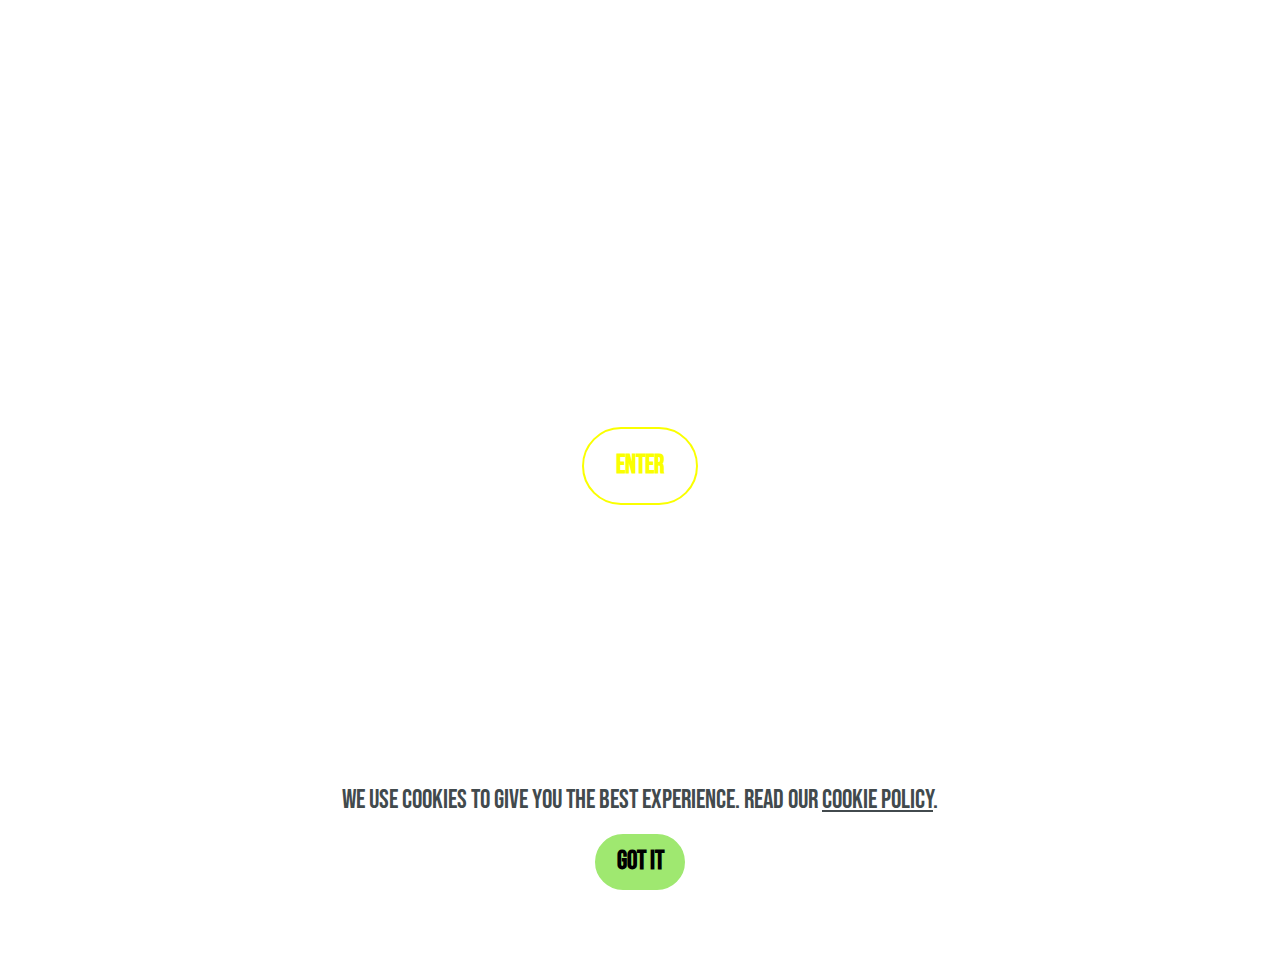
<file: index.html>
<!DOCTYPE html>
<html  >
<head>
  <!-- THIS SITE WAS MADE BY ANONYMOUS OO -->
  <meta charset="UTF-8">
  <meta http-equiv="X-UA-Compatible" content="IE=edge">
  <meta name="generator" content="Mobirise v5.9.6, mobirise.com">
  <meta name="viewport" content="width=device-width, initial-scale=1, minimum-scale=1">
  <link rel="shortcut icon" href="assets/images/20230509-012516-128x128.png" type="image/x-icon">
  <meta name="description" content="">
  
  
  <title>Home</title>
  <link rel="stylesheet" href="assets/bootstrap/css/bootstrap.min.css">
  <link rel="stylesheet" href="assets/bootstrap/css/bootstrap-grid.min.css">
  <link rel="stylesheet" href="assets/bootstrap/css/bootstrap-reboot.min.css">
  <link rel="stylesheet" href="assets/animatecss/animate.css">
  <link rel="stylesheet" href="assets/theme/css/style.css">
  <link rel="preload" href="https://fonts.googleapis.com/css?family=Inter+Tight:100,200,300,400,500,600,700,800,900,100i,200i,300i,400i,500i,600i,700i,800i,900i&display=swap" as="style" onload="this.onload=null;this.rel='stylesheet'">
  <noscript><link rel="stylesheet" href="https://fonts.googleapis.com/css?family=Inter+Tight:100,200,300,400,500,600,700,800,900,100i,200i,300i,400i,500i,600i,700i,800i,900i&display=swap"></noscript>
  <link rel="preload" href="https://fonts.googleapis.com/css?family=Bebas+Neue:400&display=swap" as="style" onload="this.onload=null;this.rel='stylesheet'">
  <noscript><link rel="stylesheet" href="https://fonts.googleapis.com/css?family=Bebas+Neue:400&display=swap"></noscript>
  <link rel="preload" as="style" href="assets/mobirise/css/mbr-additional.css"><link rel="stylesheet" href="assets/mobirise/css/mbr-additional.css" type="text/css">

  
  
  
</head>
<body>
  
  <section data-bs-version="5.1" class="header12 cid-tVYL3xzK7V mbr-fullscreen" data-bg-video="https://youtu.be/CELLnk1MWhQ" id="header12-b">
  

  <div class="mbr-fallback-image disabled"></div>
  

  <div class="text-center container">
    
    <div class="row justify-content-center">
      <div class="col-md-12 content-head">
        
        
        <div class="mbr-section-btn mt-4"><a class="btn btn-danger-outline display-7" href="page4.html">ENTER</a></div>
      </div>
    </div>
  </div>
</section>
<section class="display-7" style="padding: 0; align-items: center; justify-content: center; flex-wrap: wrap; align-content: center; display: flex; position: relative; height: 4rem;">
    <p style="margin: 0; text-align: center;" class="display-7">&#8204; Copyright © Fat Dadz. All rights reserved.</p>
</section>
<script src="assets/bootstrap/js/bootstrap.bundle.min.js"></script>
<script src="assets/web/assets/cookies-alert-plugin/cookies-alert-core.js"></script>
<script src="assets/web/assets/cookies-alert-plugin/cookies-alert-script.js"></script>
<script src="assets/smoothscroll/smooth-scroll.js"></script>
<script src="assets/ytplayer/index.js"></script>
<script src="assets/vimeoplayer/player.js"></script>
<script src="assets/theme/js/script.js"></script>
  
<input name="cookieData" type="hidden" data-cookie-cookiesAlertType='false' data-cookie-customDialogSelector='null' data-cookie-colorText='#424a4d' data-cookie-colorBg='rgb(255, 255, 255)' data-cookie-opacityOverlay='0' data-cookie-bgOpacity='100' data-cookie-textButton='GOT IT' data-cookie-rejectText='REJECT' data-cookie-colorButton='#9fe870' data-cookie-rejectColor='#ffffff' data-cookie-colorLink='#424a4d' data-cookie-underlineLink='true' data-cookie-text="We use cookies to give you the best experience. Read our <a href='privacy.html'>cookie policy</a>.">
    <input name="animation" type="hidden">
  </body>
</html>
</file>
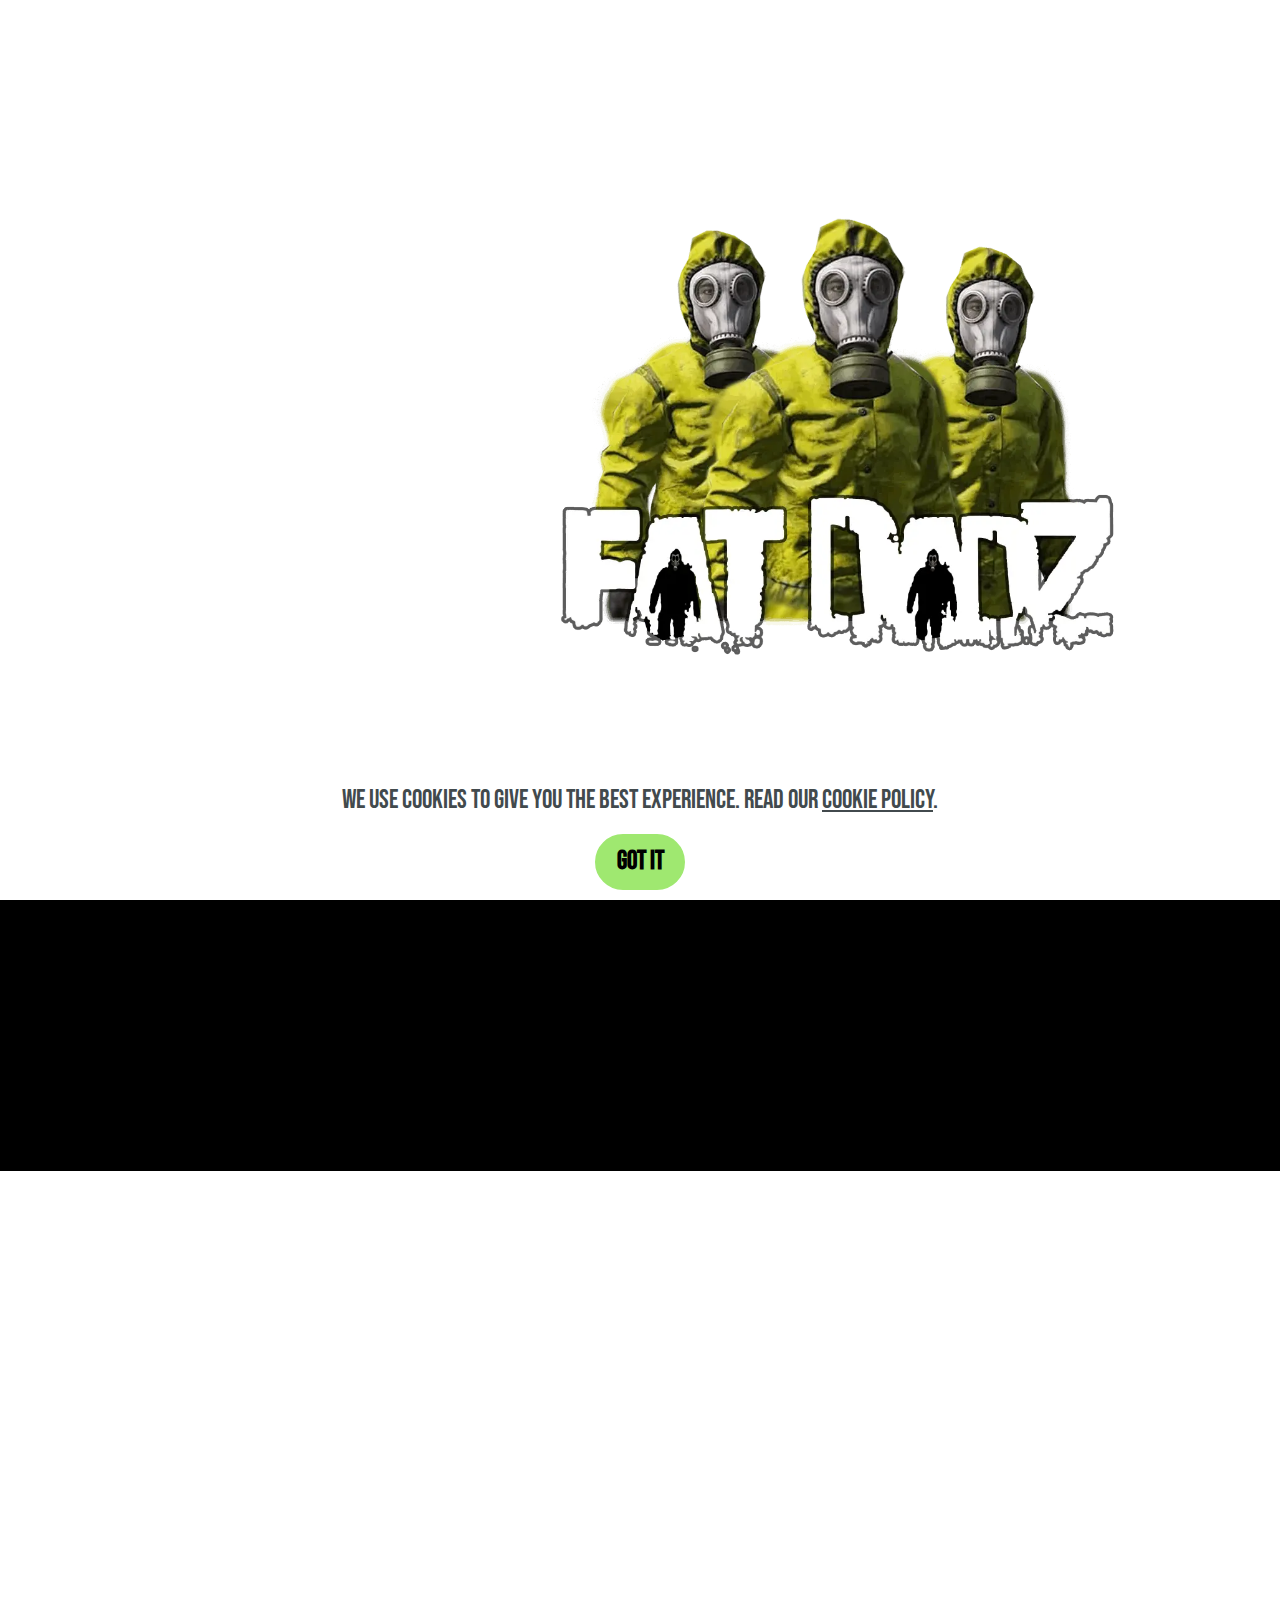
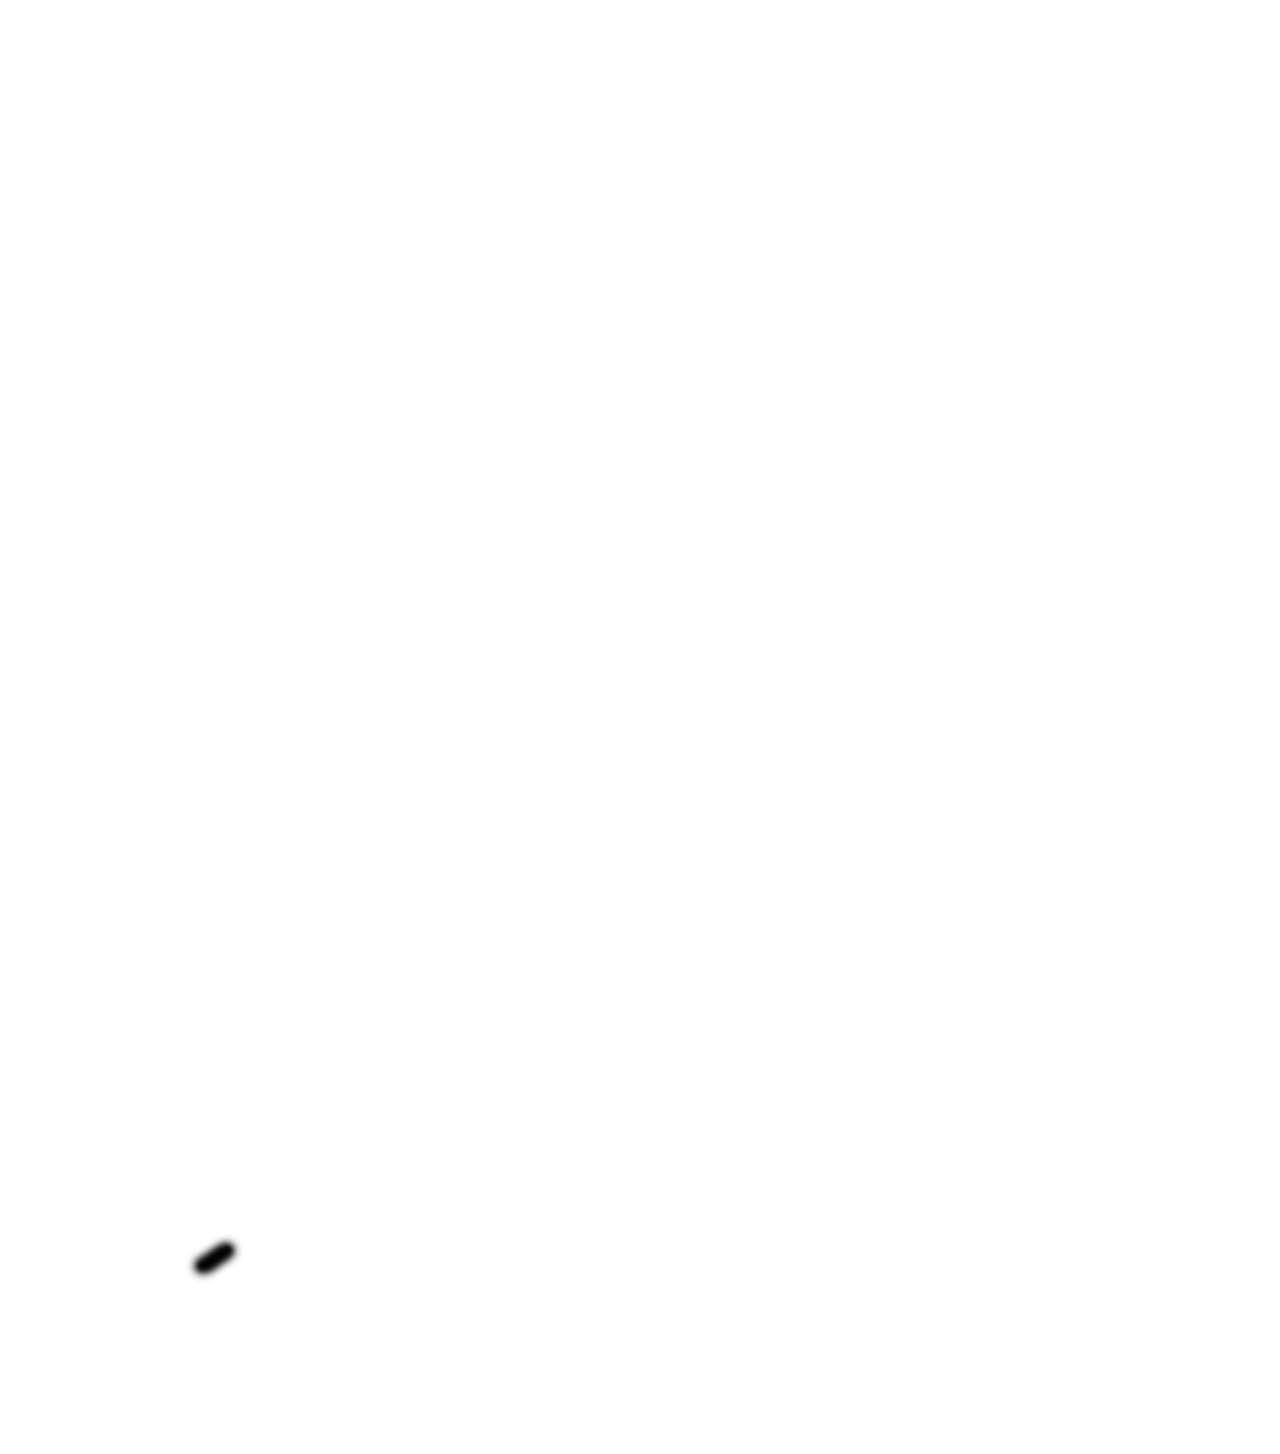
<file: page4.html>
<!DOCTYPE html>
<html  >
<head>
  <!-- Site made with Mobirise Website Builder v5.9.6, https://mobirise.com -->
  <meta charset="UTF-8">
  <meta http-equiv="X-UA-Compatible" content="IE=edge">
  <meta name="generator" content="Mobirise v5.9.6, mobirise.com">
  <meta name="viewport" content="width=device-width, initial-scale=1, minimum-scale=1">
  <link rel="shortcut icon" href="assets/images/20230509-012516-128x128.png" type="image/x-icon">
  <meta name="description" content="">
  
  
  <title>Homepage</title>
  <link rel="stylesheet" href="assets/bootstrap/css/bootstrap.min.css">
  <link rel="stylesheet" href="assets/bootstrap/css/bootstrap-grid.min.css">
  <link rel="stylesheet" href="assets/bootstrap/css/bootstrap-reboot.min.css">
  <link rel="stylesheet" href="assets/animatecss/animate.css">
  <link rel="stylesheet" href="assets/theme/css/style.css">
  <link rel="preload" href="https://fonts.googleapis.com/css?family=Inter+Tight:100,200,300,400,500,600,700,800,900,100i,200i,300i,400i,500i,600i,700i,800i,900i&display=swap" as="style" onload="this.onload=null;this.rel='stylesheet'">
  <noscript><link rel="stylesheet" href="https://fonts.googleapis.com/css?family=Inter+Tight:100,200,300,400,500,600,700,800,900,100i,200i,300i,400i,500i,600i,700i,800i,900i&display=swap"></noscript>
  <link rel="preload" href="https://fonts.googleapis.com/css?family=Bebas+Neue:400&display=swap" as="style" onload="this.onload=null;this.rel='stylesheet'">
  <noscript><link rel="stylesheet" href="https://fonts.googleapis.com/css?family=Bebas+Neue:400&display=swap"></noscript>
  <link rel="preload" as="style" href="assets/mobirise/css/mbr-additional.css"><link rel="stylesheet" href="assets/mobirise/css/mbr-additional.css" type="text/css">

  
  
  
</head>
<body>
  
  <section data-bs-version="5.1" class="header1 cid-tW3MPcYn0I" data-bg-video="https://www.youtube.com/watch?v=tRhEp0T2_HA&amp;list=PLNkj5PpHLIzx-OjyJ_GO8_Q3wA-p0C29Z" id="header01-q">
	

	<div class="mbr-fallback-image disabled"></div>
	

	<div class="container-fluid">
		<div class="row justify-content-center">
			<div class="col-12 col-md-12 col-lg-8 image-wrapper">
				<img class="w-100" src="assets/images/faffs-1284x1044.webp" alt="Mobirise Website Builder">
			</div>
			<div class="col-12 col-lg col-md-12">
				<div class="text-wrapper align-left">
					
					
					
				</div>
			</div>
		</div>
	</div>
</section>

<section data-bs-version="5.1" class="features4 cid-tW3NKgEAtC" id="features04-r">
	
	
	<div class="container">
		<div class="row justify-content-center">
			<div class="col-12 content-head">
				
			</div>
		</div>
		<div class="row">
			<div class="item features-image col-12 col-md-6 col-lg-4 active">
				<div class="item-wrapper">
					<div class="item-img">
						<img src="assets/images/r-696x696.webp" alt="Mobirise Website Builder" data-slide-to="0" data-bs-slide-to="0">
					</div>
					<div class="item-content">
						
						
						
						<div class="mbr-section-btn item-footer"><a href="rules.html" class="btn item-btn btn-danger-outline display-7">Learn More</a></div>
					</div>

				</div>
			</div><div class="item features-image col-12 col-md-6 col-lg-4">
				<div class="item-wrapper">
					<div class="item-img">
						<img src="assets/images/s-1-696x696.webp" alt="Mobirise Website Builder" data-slide-to="1" data-bs-slide-to="1">
					</div>
					<div class="item-content">
						
						
						
						<div class="mbr-section-btn item-footer"><a href="serverinfo.html" class="btn item-btn btn-danger-outline display-7">Learn More</a></div>
					</div>
				</div>
			</div>
			
			<div class="item features-image col-12 col-md-6 col-lg-4">
				<div class="item-wrapper">
					<div class="item-img">
						<img src="assets/images/fs-696x696.webp" alt="Mobirise Website Builder">
					</div>
					<div class="item-content">
						
						
						
						<div class="mbr-section-btn item-footer"><a href="Tutorial.html" class="btn item-btn btn-danger-outline display-7">Learn More</a></div>
					</div>
				</div>
			</div>
		</div>
	</div>
</section>

<section data-bs-version="5.1" class="content4 cid-tW3QkCKScD" data-bg-video="https://www.youtube.com/watch?v=tRhEp0T2_HA&amp;list=PLNkj5PpHLIzx-OjyJ_GO8_Q3wA-p0C29Z" id="list02-s">
    

    <div class="mbr-fallback-image disabled">
    </div>
    
    <div class="container">
        <div class="row justify-content-center">
            <div class="col-lg-10">
                <div class="title col-md-12 mb-5">
                    <h3 class="mbr-section-title mbr-fonts-style display-2"><strong>Who are we?</strong></h3>
                    
                </div>
                
                
                <div class="item features-without-image col-12 active">
                    <div class="item-wrapper">
                        <div class="card-box align-left">
                            <h5 class="card-title mbr-fonts-style mb-3 display-5"><strong>We are a humble DayZ Community that mainly operates on Xbox. Here some of our features:</strong></h5>
                            <p class="card-text mbr-fonts-style mb-5 display-7">
                                After the photoshoot, I will provide you with a private online gallery where you can
                                view and download your edited photos. You'll receive a password-protected link that you
                                can share with friends and family.
                            </p>
                        </div>
                    </div>
                </div><div class="item features-without-image col-12">
                    <div class="item-wrapper">
                        <div class="card-box align-left">
                            <h5 class="card-title mbr-fonts-style mb-3 display-5">&nbsp;Stable Xbox Servers for you to play on!</h5>
                            <p class="card-text mbr-fonts-style mb-5 display-7"><br>Custom Content like Custom Homes, Settlements and More!
<br>
<br>Raids and Events!
<br>
<br>A Discord Server full with Content!
<br>
<br>A welcoming and humble Community!
<br>
<br>A hardworking and generous Staff-Team!
<br>
<br>Everything for FREE!</p>
                        </div>
                    </div>
                </div>
            </div>
        </div>
    </div>
</section>

<section data-bs-version="5.1" class="header15 cid-tW3X4AjiRm" data-bg-video="https://youtu.be/BWzX0gHHuFE" id="header15-w">
	

	<div class="mbr-fallback-image disabled"></div>
	
	<div class="container-fluid">
		<div class="row justify-content-center">
			<div class="card col-12 col-lg-10">
				<div class="card-wrapper wrap">
					<div class="card-box align-center">
						<h1 class="card-title mbr-fonts-style mb-4 display-5"><strong>We highly recommend you join our Discord Server.</strong></h1>
						<p class="mbr-text mbr-fonts-style mb-4 display-7"><em>We recently remade the whole server with a bunch of new features and content!
<br>
<br>Here some of our features:
<br>Chat Channels in several Languages!<br>Memes, Fun, Games, and so much more!<br>Announcements and Events Channels!<br>A stable Economy System!<br>Traders and Faction Channels!<br>A Support Section!<br>Rewards, Roles, Games and More!</em></p>
						<div class="mbr-section-btn mt-4"><a class="btn btn-danger-outline display-7" href="https://discord.gg/VSb2WCV4Fg" target="_blank">Discord</a></div>
					</div>
				</div>
			</div>
		</div>
	</div>
<section class="display-7" style="padding: 0; align-items: center; justify-content: center; flex-wrap: wrap; align-content: center; display: flex; position: relative; height: 4rem;">
    <p style="margin: 0; text-align: center;" class="display-7">&#8204; Copyright © Fat Dadz. All rights reserved.</p>
</section>
<script src="assets/bootstrap/js/bootstrap.bundle.min.js"></script>
<script src="assets/web/assets/cookies-alert-plugin/cookies-alert-core.js"></script>
<script src="assets/web/assets/cookies-alert-plugin/cookies-alert-script.js"></script>
<script src="assets/smoothscroll/smooth-scroll.js"></script>
<script src="assets/ytplayer/index.js"></script>
<script src="assets/vimeoplayer/player.js"></script>
<script src="assets/theme/js/script.js"></script> 
  
<input name="cookieData" type="hidden" data-cookie-cookiesAlertType='false' data-cookie-customDialogSelector='null' data-cookie-colorText='#424a4d' data-cookie-colorBg='rgb(255, 255, 255)' data-cookie-opacityOverlay='0' data-cookie-bgOpacity='100' data-cookie-textButton='GOT IT' data-cookie-rejectText='REJECT' data-cookie-colorButton='#9fe870' data-cookie-rejectColor='#ffffff' data-cookie-colorLink='#424a4d' data-cookie-underlineLink='true' data-cookie-text="We use cookies to give you the best experience. Read our <a href='privacy.html'>cookie policy</a>.">
    <input name="animation" type="hidden">
  </body>
</html>
</file>
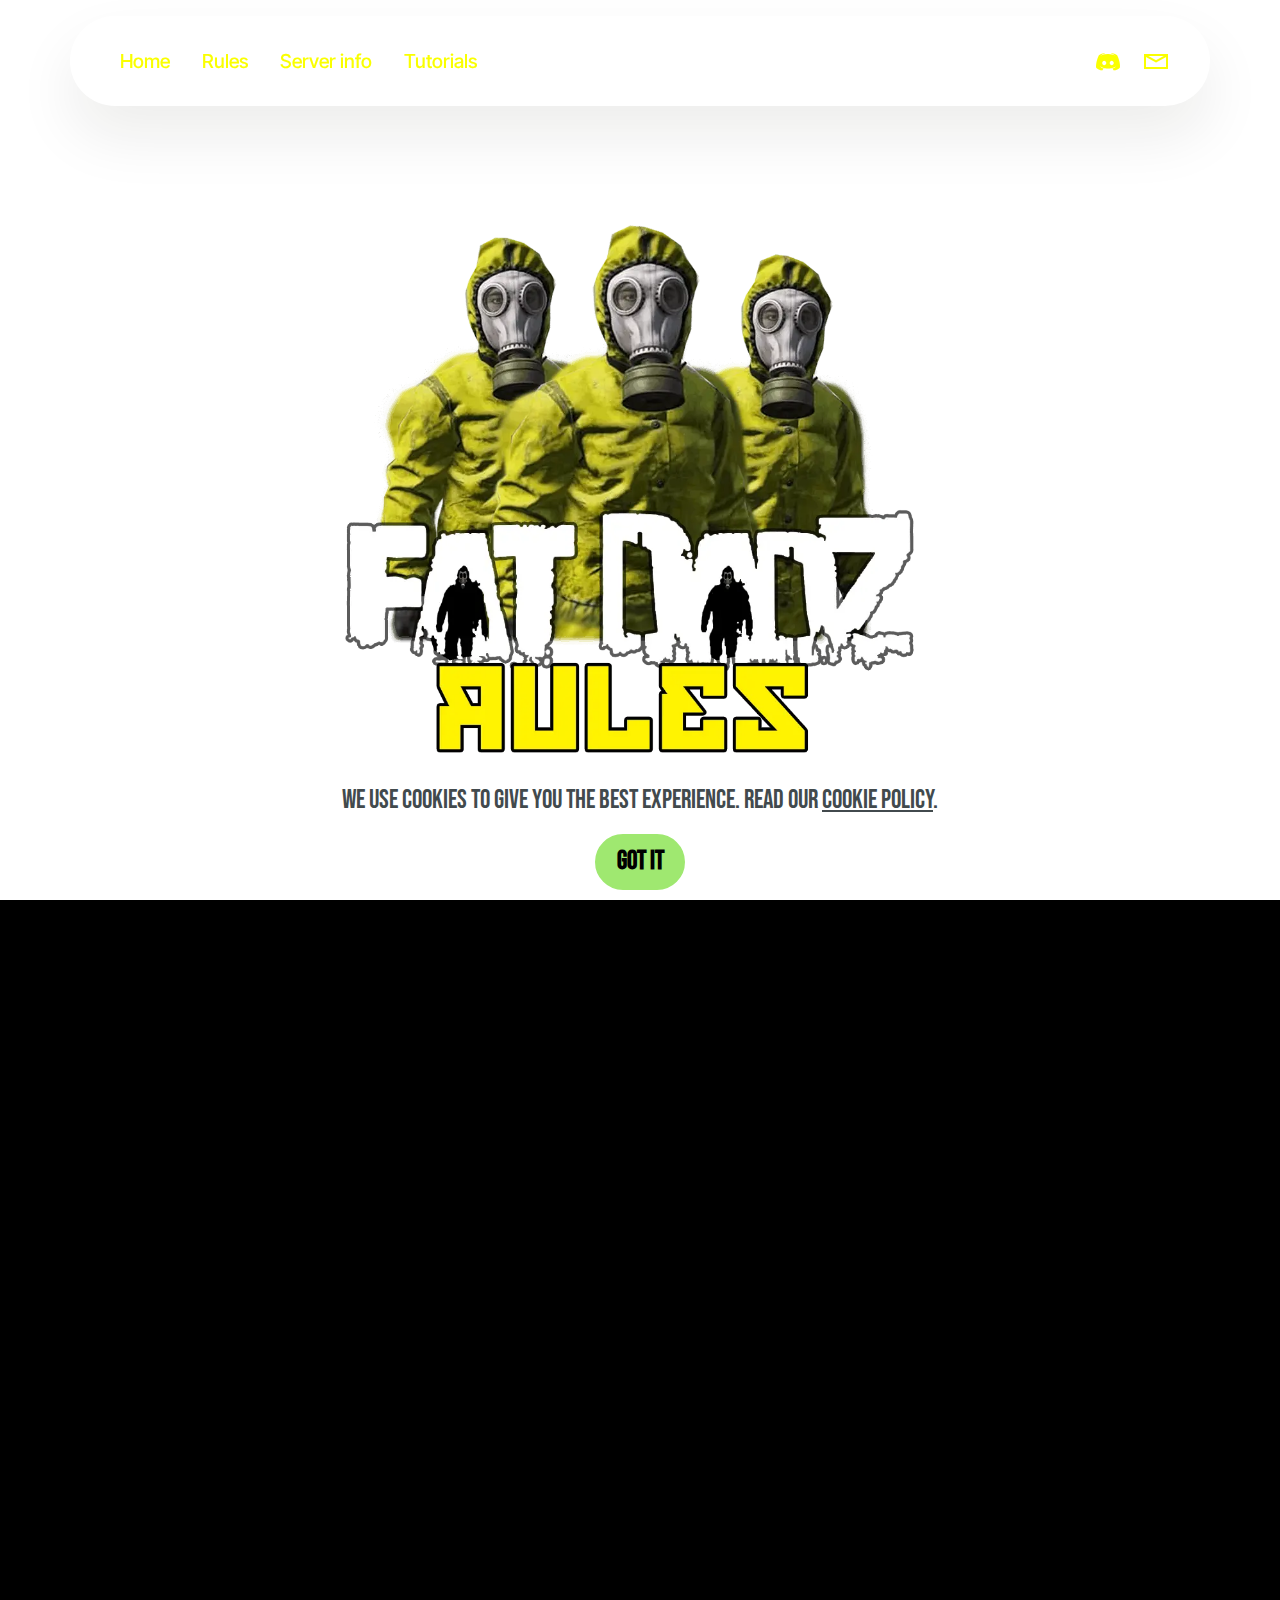
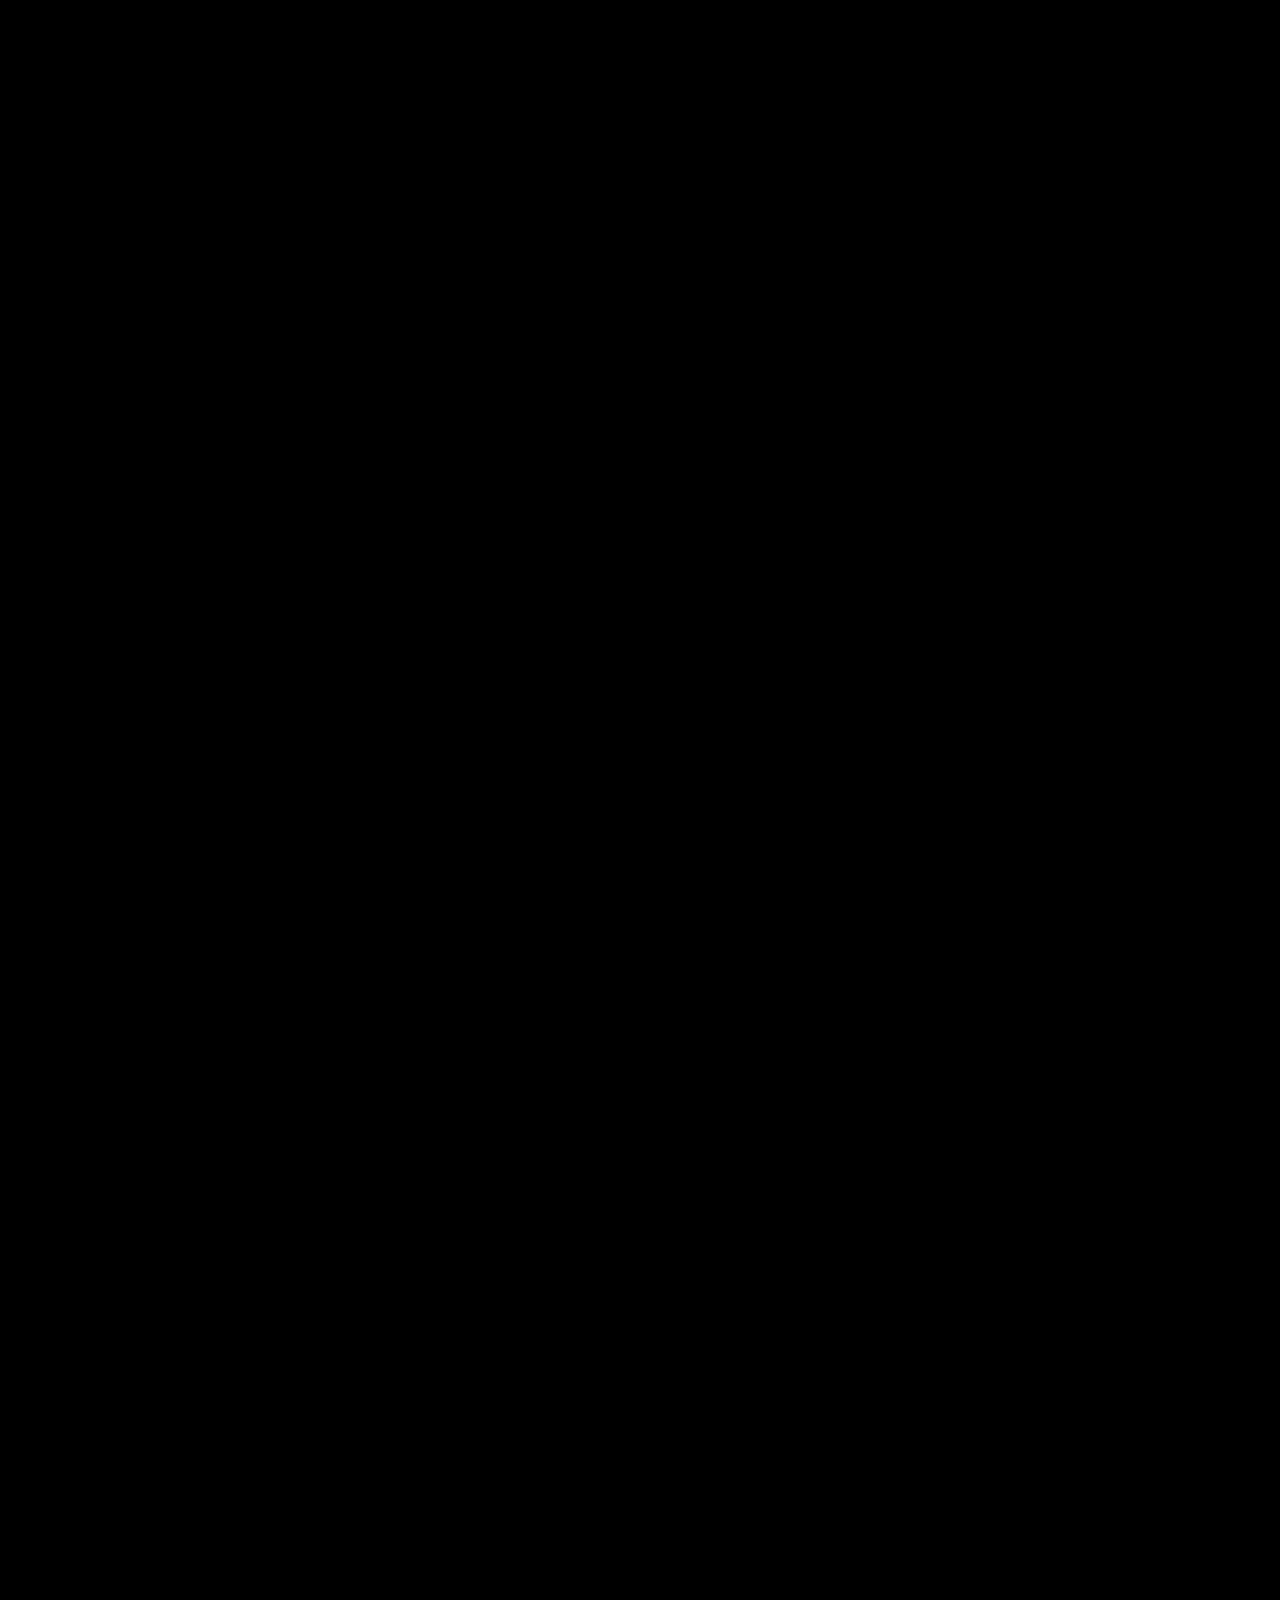
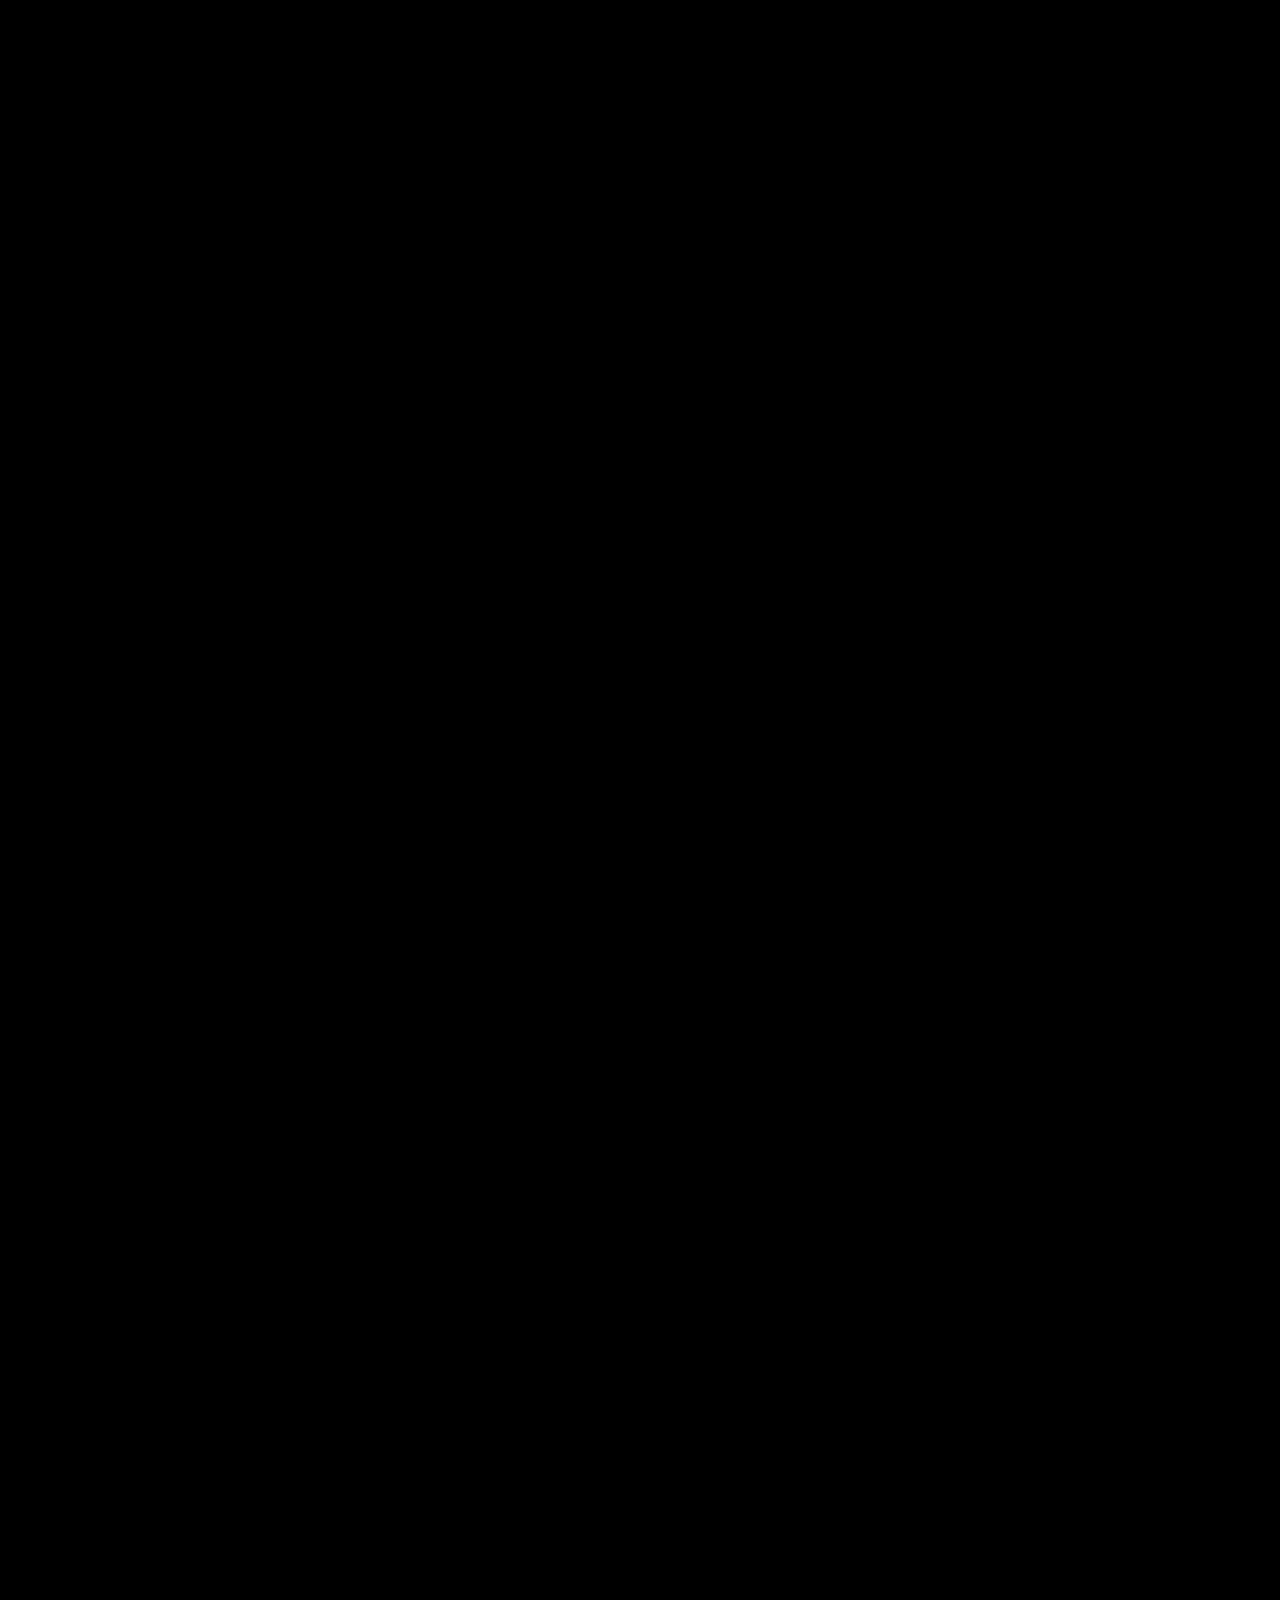
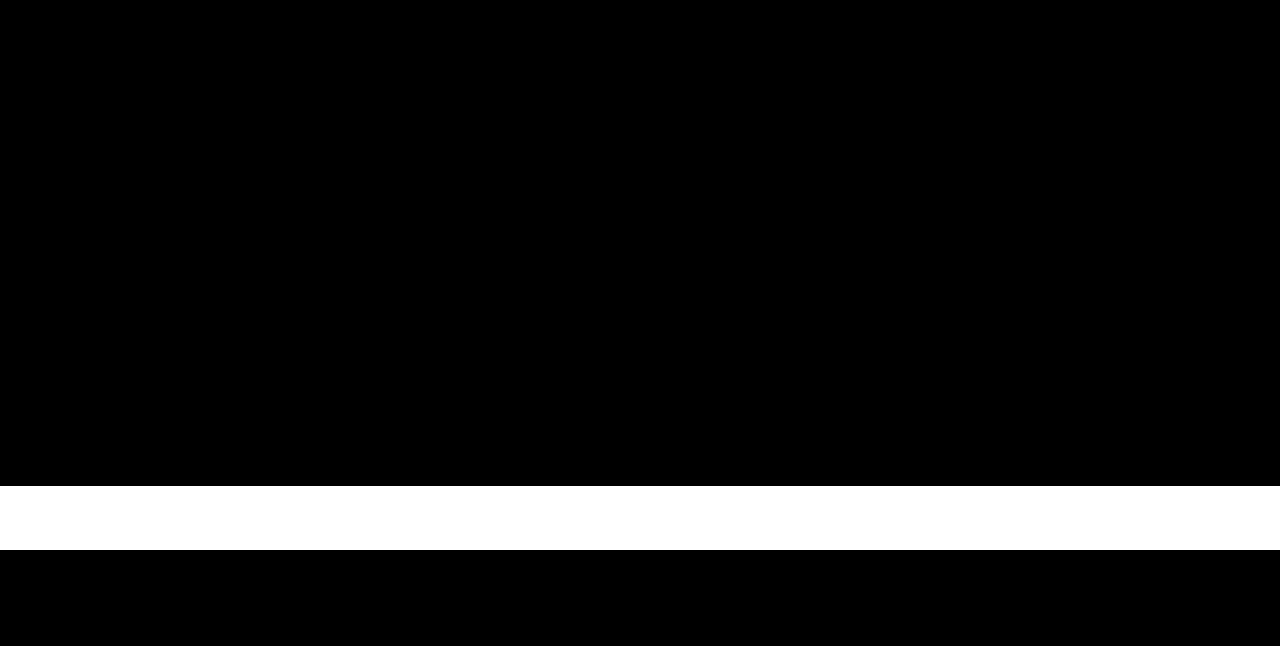
<file: rules.html>
<!DOCTYPE html>
<html  >
<head>
  <!-- Site made with Mobirise Website Builder v5.9.6, https://mobirise.com -->
  <meta charset="UTF-8">
  <meta http-equiv="X-UA-Compatible" content="IE=edge">
  <meta name="generator" content="Mobirise v5.9.6, mobirise.com">
  <meta name="viewport" content="width=device-width, initial-scale=1, minimum-scale=1">
  <link rel="shortcut icon" href="assets/images/20230509-012516-128x128.png" type="image/x-icon">
  <meta name="description" content="">
  
  
  <title>Rules</title>
  <link rel="stylesheet" href="assets/web/assets/mobirise-icons2/mobirise2.css">
  <link rel="stylesheet" href="assets/bootstrap/css/bootstrap.min.css">
  <link rel="stylesheet" href="assets/bootstrap/css/bootstrap-grid.min.css">
  <link rel="stylesheet" href="assets/bootstrap/css/bootstrap-reboot.min.css">
  <link rel="stylesheet" href="assets/animatecss/animate.css">
  <link rel="stylesheet" href="assets/dropdown/css/style.css">
  <link rel="stylesheet" href="assets/socicon/css/styles.css">
  <link rel="stylesheet" href="assets/theme/css/style.css">
  <link rel="preload" href="https://fonts.googleapis.com/css?family=Inter+Tight:100,200,300,400,500,600,700,800,900,100i,200i,300i,400i,500i,600i,700i,800i,900i&display=swap" as="style" onload="this.onload=null;this.rel='stylesheet'">
  <noscript><link rel="stylesheet" href="https://fonts.googleapis.com/css?family=Inter+Tight:100,200,300,400,500,600,700,800,900,100i,200i,300i,400i,500i,600i,700i,800i,900i&display=swap"></noscript>
  <link rel="preload" href="https://fonts.googleapis.com/css?family=Bebas+Neue:400&display=swap" as="style" onload="this.onload=null;this.rel='stylesheet'">
  <noscript><link rel="stylesheet" href="https://fonts.googleapis.com/css?family=Bebas+Neue:400&display=swap"></noscript>
  <link rel="preload" as="style" href="assets/mobirise/css/mbr-additional.css"><link rel="stylesheet" href="assets/mobirise/css/mbr-additional.css" type="text/css">

  
  
  
</head>
<body>
  
  <section data-bs-version="5.1" class="menu menu3 cid-tW3qgPMn9e" once="menu" id="menu03-e">
	

	<nav class="navbar navbar-dropdown navbar-fixed-top navbar-expand-lg">
		<div class="container">
			<div class="navbar-brand">
				
				
			</div>
			<button class="navbar-toggler" type="button" data-toggle="collapse" data-bs-toggle="collapse" data-target="#navbarSupportedContent" data-bs-target="#navbarSupportedContent" aria-controls="navbarNavAltMarkup" aria-expanded="false" aria-label="Toggle navigation">
				<div class="hamburger">
					<span></span>
					<span></span>
					<span></span>
					<span></span>
				</div>
			</button>
			<div class="collapse navbar-collapse" id="navbarSupportedContent">
				<ul class="navbar-nav nav-dropdown nav-right navbar-nav-top-padding" data-app-modern-menu="true"><li class="nav-item">
						<a class="nav-link link text-danger text-primary display-4" href="index.html">Home</a>
					</li>
					<li class="nav-item">
						<a class="nav-link link show text-danger text-primary display-4" href="rules.html" aria-expanded="false">Rules</a>
					</li>
					<li class="nav-item"><a class="nav-link link text-danger text-primary display-4" href="serverinfo.html">Server info<br></a></li><li class="nav-item"><a class="nav-link link text-danger text-primary display-4" href="Tutorial.html">Tutorials</a></li></ul>
				<div class="icons-menu">
					<a class="iconfont-wrapper" href="https://mobiri.se">
						<span class="p-2 mbr-iconfont socicon-discord socicon"></span>
					</a>
					<a class="iconfont-wrapper" href="mailto:fatdadz.official@gmail.com">
						<span class="p-2 mbr-iconfont mobi-mbri-letter mobi-mbri"></span>
					</a>
					
					
				</div>
				
			</div>
		</div>
	</nav>
</section>

<section data-bs-version="5.1" class="image1 cid-tW3yNeYeeB mbr-fullscreen" data-bg-video="https://www.youtube.com/watch?v=YUP3VudB7mE" id="image01-i">
  

  <div class="mbr-fallback-image disabled"></div>
  <div class="mbr-overlay" style="opacity: 0; background-color: rgb(255, 255, 255);"></div>

  <div class="container">
    <div class="row justify-content-center">
      <div class="col-12 col-lg-9">
        <div class="image-wrapper mb-4">
          <img class="w-100" src="assets/images/rules-1284x1044.webp" alt="Mobirise Website Builder">
        </div>
        
        
      </div>
    </div>
  </div>
</section>

<section data-bs-version="5.1" class="content4 cid-tW3BStuPGj" id="list02-k">
    

    
    
    <div class="container">
        <div class="row justify-content-center">
            <div class="col-lg-10">
                <div class="title col-md-12 mb-5">
                    <h3 class="mbr-section-title mbr-fonts-style display-2">
                        <strong>FATDADZ</strong></h3>
                    <h4 class="mbr-section-subtitle mbr-fonts-style mb-0 mt-4 display-5">
                        RULES</h4>
                </div>
                
                <div class="item features-without-image col-12 active">
                    <div class="item-wrapper">
                        <div class="card-box align-left">
                            <h5 class="card-title mbr-fonts-style mb-3 display-5">
                                <strong>1. CHEATING</strong></h5>
                            <p class="card-text mbr-fonts-style mb-5 display-7">
                                DO NOT use any kind of Cheating, Glitching, Duping or Exploiting this also includes glitching tents in doorways, xraying bases.
                            </p>
                        </div>
                    </div>
                </div><div class="item features-without-image col-12">
                    <div class="item-wrapper">
                        <div class="card-box align-left">
                            <h5 class="card-title mbr-fonts-style mb-3 display-5">
                                <strong>2. SPAWN KILLING</strong></h5>
                            <p class="card-text mbr-fonts-style mb-5 display-7">
                                DO NOT Spawn Kill. There is no reason to be at a spawn unless you have just spawned in or are looting nearby.
                            </p>
                        </div>
                    </div>
                </div><div class="item features-without-image col-12">
                    <div class="item-wrapper">
                        <div class="card-box align-left">
                            <h5 class="card-title mbr-fonts-style mb-3 display-5">
                                <strong>1. CHEATING</strong></h5>
                            <p class="card-text mbr-fonts-style mb-5 display-7">DO NOT use any kind of Cheating, Glitching, Duping or Exploiting this also includes glitching tents in doorways, xraying bases.</p>
                        </div>
                    </div>
                </div><div class="item features-without-image col-12">
                    <div class="item-wrapper">
                        <div class="card-box align-left">
                            <h5 class="card-title mbr-fonts-style mb-3 display-5">
                                <strong>3. PVE ZONES</strong><strong><br></strong></h5>
                            <p class="card-text mbr-fonts-style mb-5 display-7">
                                Any killing, trapping, feeding players, etc IS NOT allowed in PVE Zones!</p>
                        </div>
                    </div>
                </div><div class="item features-without-image col-12">
                    <div class="item-wrapper">
                        <div class="card-box align-left">
                            <h5 class="card-title mbr-fonts-style mb-3 display-5"><strong>RAID RULES</strong></h5>
                            <p class="card-text mbr-fonts-style mb-5 display-7">
                                BASE TAKEOVERS ARE NOT ALLOWED</p>
                        </div>
                    </div>
                </div><div class="item features-without-image col-12">
                    <div class="item-wrapper">
                        <div class="card-box align-left">
                            <h5 class="card-title mbr-fonts-style mb-3 display-5"><strong>1. Raiding Times</strong></h5>
                            <p class="card-text mbr-fonts-style mb-5 display-7">Players may only Raid during designated Raiding Hours and Days, These are Friday 20:00 - Sunday 20:00. <br>NO Raiding at all outside of raid times <br>Monday is an amnesty day which means no Raiding or PVP map wide<br>between 00:00 till 23:00 Monday night UK time.</p>
                        </div>
                    </div>
                </div><div class="item features-without-image col-12">
                    <div class="item-wrapper">
                        <div class="card-box align-left">
                            <h5 class="card-title mbr-fonts-style mb-3 display-5"><strong>2. Code Rolling</strong></h5>
                            <p class="card-text mbr-fonts-style mb-5 display-7">DO NOT roll code locks. This is not good form and discourages players from staying on the server.</p>
                        </div>
                    </div>
                </div><div class="item features-without-image col-12">
                    <div class="item-wrapper">
                        <div class="card-box align-left">
                            <h5 class="card-title mbr-fonts-style mb-3 display-5"><strong>3. Camping</strong></h5>
                            <p class="card-text mbr-fonts-style mb-5 display-7">DO NOT camp player bases, this includes logging within the vicinity (250m). Do not log inside another players base without permission.</p>
                        </div>
                    </div>
                </div><div class="item features-without-image col-12">
                    <div class="item-wrapper">
                        <div class="card-box align-left">
                            <h5 class="card-title mbr-fonts-style mb-3 display-5"><strong>4. Griefing</strong></h5>
                            <p class="card-text mbr-fonts-style mb-5 display-7">DO NOT grief or harass any player or faction group. This includes popcorning, dunking, destroying barrels/tents, vehicles or targeting players in a harassing, bullying, or excessively toxic manner.
<br>You can only Raid the same base once within a raid weekend including alt accounts once the raid is complete you cant keep returning this will be classed as Griefing.</p>
                        </div>
                    </div>
                </div><div class="item features-without-image col-12">
                    <div class="item-wrapper">
                        <div class="card-box align-left">
                            <h5 class="card-title mbr-fonts-style mb-3 display-5"><strong>5. Boosting</strong></h5>
                            <p class="card-text mbr-fonts-style mb-5 display-7">Is only allowed during raiding time.
<br>You may boost into a players base or stash house using the environment, players, or vehicles. but DO NOT use garden plots, fireplace, barrels,watchtowers, or other means to glitch raid in any way.&nbsp;</p>
                        </div>
                    </div>
                </div><div class="item features-without-image col-12">
                    <div class="item-wrapper">
                        <div class="card-box align-left">
                            <h5 class="card-title mbr-fonts-style mb-3 display-5"><strong>6. Build Raiding</strong></h5>
                            <p class="card-text mbr-fonts-style mb-5 display-7">DO NOT build at or around, dismantle, or alter a players base in any way this also includes changing the lock code or re-locking the base.<br>This may result in an immediate PERMANENT BAN!</p>
                        </div>
                    </div>
                </div><div class="item features-without-image col-12">
                    <div class="item-wrapper">
                        <div class="card-box align-left">
                            <h5 class="card-title mbr-fonts-style mb-3 display-5"><strong>Prigorodki Safe Area / PVE Rules:</strong></h5>
                            <p class="card-text mbr-fonts-style mb-5 display-7">Prigorodki Safe Area</p>
                        </div>
                    </div>
                </div><div class="item features-without-image col-12">
                    <div class="item-wrapper">
                        <div class="card-box align-left">
                            <h5 class="card-title mbr-fonts-style mb-3 display-5"><strong>1. Griefing</strong></h5>
                            <p class="card-text mbr-fonts-style mb-5 display-7">NO killing or stealing within the safe zone&nbsp;</p>
                        </div>
                    </div>
                </div><div class="item features-without-image col-12">
                    <div class="item-wrapper">
                        <div class="card-box align-left">
                            <h5 class="card-title mbr-fonts-style mb-3 display-5"><strong>2. Feeding</strong></h5>
                            <p class="card-text mbr-fonts-style mb-5 display-7">DO NOT feed people who have not asked for help</p>
                        </div>
                    </div>
                </div><div class="item features-without-image col-12">
                    <div class="item-wrapper">
                        <div class="card-box align-left">
                            <h5 class="card-title mbr-fonts-style mb-3 display-5"><strong>3. Traps</strong></h5>
                            <p class="card-text mbr-fonts-style mb-5 display-7">Do not place landmines, tripwires, or other harassing items</p>
                        </div>
                    </div>
                </div><div class="item features-without-image col-12">
                    <div class="item-wrapper">
                        <div class="card-box align-left">
                            <h5 class="card-title mbr-fonts-style mb-3 display-5"><strong>4. Camping</strong></h5>
                            <p class="card-text mbr-fonts-style mb-5 display-7">Do not camp the safe zone. Camping is defined as waiting for someone to exit the safe area and shooting them, luring them out of the trader safe area and shooting them, or shooting a player as they are about to enter the trader safe area.</p>
                        </div>
                    </div>
                </div><div class="item features-without-image col-12">
                    <div class="item-wrapper">
                        <div class="card-box align-left">
                            <h5 class="card-title mbr-fonts-style mb-3 display-5"><strong>5. Weaponry</strong></h5>
                            <p class="card-text mbr-fonts-style mb-5 display-7">ALL weapons must be holstered at all times.</p>
                        </div>
                    </div>
                </div><div class="item features-without-image col-12">
                    <div class="item-wrapper">
                        <div class="card-box align-left">
                            <h5 class="card-title mbr-fonts-style mb-3 display-5"><strong>6. Self defence</strong></h5>
                            <p class="card-text mbr-fonts-style mb-5 display-7">If you are aimed at or shot at you have the right to self defend, We recommend you clip this incident and send it to admin through Xbox message</p>
                        </div>
                    </div>
                </div><div class="item features-without-image col-12">
                    <div class="item-wrapper">
                        <div class="card-box align-left">
                            <h5 class="card-title mbr-fonts-style mb-3 display-5"><strong>Extra Information</strong></h5>
                            <p class="card-text mbr-fonts-style mb-5 display-7">Penalties for breaking any rules will be decided on a case by case basis. Owner/admins are busy and cannot always adhere to your requests however we will endeavour to resolve issues in a timely manner.
<br>
<br>Any evidence submitted must include some form of a clip or screenshot.
<br>
<br>Any base raiding/building issues MUST BE REPORTED WITHIN 48 HOURS to be considered otherwise we cannot spend time searching logs.
<br>
<br>WE WILL NOT CONSIDER COMPLAINTS OF LOSS RESULTING FROM LAG, SERVER RESETS, OR ANY OTHER ENVIRONMENTAL OR SERVER ISSUE UNLESS IT CAN BE PROVEN THAT IT WAS DUE TO OWNER NEGLIGENCE.
<br>
<br>There may come situations where the Rules do not cover a certain given situation either at all or partially. In these Situations we trust that the Admins will find a fair solution/punishment.
<br>
<br>USE COMMON SENSE!
<br>
<br>Rules may be added or changed, always check the announcement channel for any update</p>
                        </div>
                    </div>
                </div>
                
            </div>
        </div>
    </div>
<section class="display-7" style="padding: 0; align-items: center; justify-content: center; flex-wrap: wrap; align-content: center; display: flex; position: relative; height: 4rem;">
    <p style="margin: 0; text-align: center;" class="display-7">&#8204; Copyright © Fat Dadz. All rights reserved.</p>
</section>
<script src="assets/bootstrap/js/bootstrap.bundle.min.js"></script>
<script src="assets/web/assets/cookies-alert-plugin/cookies-alert-core.js"></script>
<script src="assets/web/assets/cookies-alert-plugin/cookies-alert-script.js"></script>
<script src="assets/smoothscroll/smooth-scroll.js"></script>
<script src="assets/ytplayer/index.js"></script>
<script src="assets/vimeoplayer/player.js"></script>
<script src="assets/theme/js/script.js"></script> 
  
<input name="cookieData" type="hidden" data-cookie-cookiesAlertType='false' data-cookie-customDialogSelector='null' data-cookie-colorText='#424a4d' data-cookie-colorBg='rgb(255, 255, 255)' data-cookie-opacityOverlay='0' data-cookie-bgOpacity='100' data-cookie-textButton='GOT IT' data-cookie-rejectText='REJECT' data-cookie-colorButton='#9fe870' data-cookie-rejectColor='#ffffff' data-cookie-colorLink='#424a4d' data-cookie-underlineLink='true' data-cookie-text="We use cookies to give you the best experience. Read our <a href='privacy.html'>cookie policy</a>.">
    <input name="animation" type="hidden">
  </body>
</html>
</file>
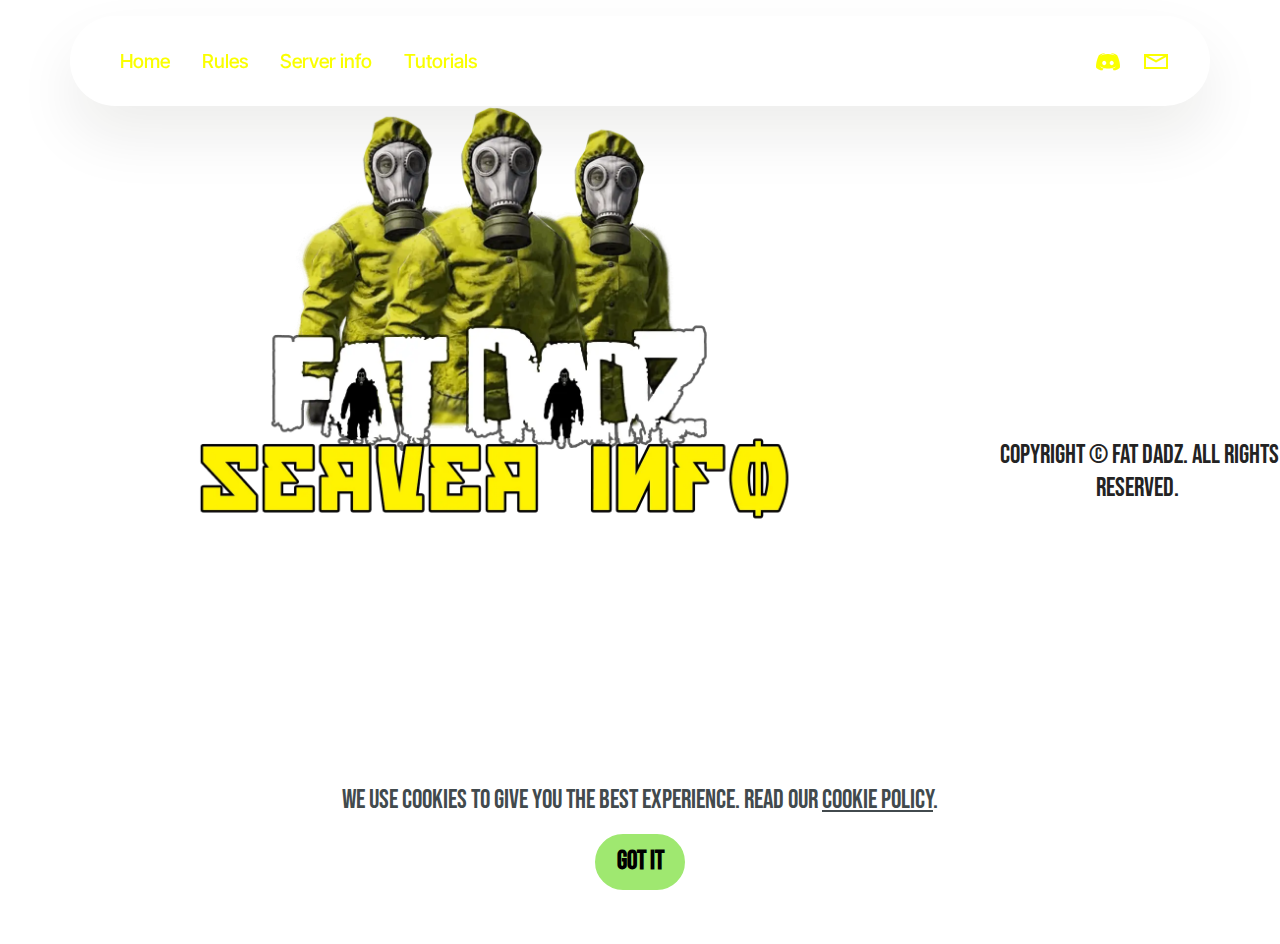
<file: serverinfo.html>
<!DOCTYPE html>
<html  >
<head>
  <!-- Site made with Mobirise Website Builder v5.9.6, https://mobirise.com -->
  <meta charset="UTF-8">
  <meta http-equiv="X-UA-Compatible" content="IE=edge">
  <meta name="generator" content="Mobirise v5.9.6, mobirise.com">
  <meta name="viewport" content="width=device-width, initial-scale=1, minimum-scale=1">
  <link rel="shortcut icon" href="assets/images/20230509-012516-128x128.png" type="image/x-icon">
  <meta name="description" content="">
  
  
  <title>Sever info</title>
  <link rel="stylesheet" href="assets/web/assets/mobirise-icons2/mobirise2.css">
  <link rel="stylesheet" href="assets/bootstrap/css/bootstrap.min.css">
  <link rel="stylesheet" href="assets/bootstrap/css/bootstrap-grid.min.css">
  <link rel="stylesheet" href="assets/bootstrap/css/bootstrap-reboot.min.css">
  <link rel="stylesheet" href="assets/animatecss/animate.css">
  <link rel="stylesheet" href="assets/dropdown/css/style.css">
  <link rel="stylesheet" href="assets/socicon/css/styles.css">
  <link rel="stylesheet" href="assets/theme/css/style.css">
  <link rel="preload" href="https://fonts.googleapis.com/css?family=Inter+Tight:100,200,300,400,500,600,700,800,900,100i,200i,300i,400i,500i,600i,700i,800i,900i&display=swap" as="style" onload="this.onload=null;this.rel='stylesheet'">
  <noscript><link rel="stylesheet" href="https://fonts.googleapis.com/css?family=Inter+Tight:100,200,300,400,500,600,700,800,900,100i,200i,300i,400i,500i,600i,700i,800i,900i&display=swap"></noscript>
  <link rel="preload" href="https://fonts.googleapis.com/css?family=Bebas+Neue:400&display=swap" as="style" onload="this.onload=null;this.rel='stylesheet'">
  <noscript><link rel="stylesheet" href="https://fonts.googleapis.com/css?family=Bebas+Neue:400&display=swap"></noscript>
  <link rel="preload" as="style" href="assets/mobirise/css/mbr-additional.css"><link rel="stylesheet" href="assets/mobirise/css/mbr-additional.css" type="text/css">

  
  
  
</head>
<body>
  
  <section data-bs-version="5.1" class="menu menu3 cid-tW3qgPMn9e" once="menu" id="menu03-f">
	

	<nav class="navbar navbar-dropdown navbar-fixed-top navbar-expand-lg">
		<div class="container">
			<div class="navbar-brand">
				
				
			</div>
			<button class="navbar-toggler" type="button" data-toggle="collapse" data-bs-toggle="collapse" data-target="#navbarSupportedContent" data-bs-target="#navbarSupportedContent" aria-controls="navbarNavAltMarkup" aria-expanded="false" aria-label="Toggle navigation">
				<div class="hamburger">
					<span></span>
					<span></span>
					<span></span>
					<span></span>
				</div>
			</button>
			<div class="collapse navbar-collapse" id="navbarSupportedContent">
				<ul class="navbar-nav nav-dropdown nav-right navbar-nav-top-padding" data-app-modern-menu="true"><li class="nav-item">
						<a class="nav-link link text-danger text-primary display-4" href="index.html">Home</a>
					</li>
					<li class="nav-item">
						<a class="nav-link link show text-danger text-primary display-4" href="rules.html" aria-expanded="false">Rules</a>
					</li>
					<li class="nav-item"><a class="nav-link link text-danger text-primary display-4" href="serverinfo.html">Server info<br></a></li><li class="nav-item"><a class="nav-link link text-danger text-primary display-4" href="Tutorial.html">Tutorials</a></li></ul>
				<div class="icons-menu">
					<a class="iconfont-wrapper" href="https://mobiri.se">
						<span class="p-2 mbr-iconfont socicon-discord socicon"></span>
					</a>
					<a class="iconfont-wrapper" href="mailto:fatdadz.official@gmail.com">
						<span class="p-2 mbr-iconfont mobi-mbri-letter mobi-mbri"></span>
					</a>
					
					
				</div>
				
			</div>
		</div>
	</nav>
</section>

<section data-bs-version="5.1" class="header16 cid-tW3FQoyHEl mbr-fullscreen" data-bg-video="https://www.youtube.com/embed/tRhEp0T2_HA?rel=0&amp;&amp;showinfo=0&amp;autoplay=0&amp;loop=0" id="header16-l">
  

  <div class="mbr-fallback-image disabled"></div>
  

  <div class="text-center container">
    <div class="row justify-content-center mb-4">
      <div class="col-12 col-lg-8">
        <div class="image-wrap">
          <img src="assets/images/info-1284x1044.webp" alt="Mobirise Website Builder">
        </div>
      </div>
    </div>
    <div class="row justify-content-center">
      <div class="col-md-12 content-head">
        <h1 class="mbr-section-title mbr-fonts-style mt-4 display-2">
          <strong>Server Names:</strong></h1>
        <p class="mbr-text mbr-fonts-style mt-4 display-7"><em>CHERNARUS</em>:&nbsp; &nbsp; &nbsp;fAT DADZ - WWW.FATDADZ.COM - DISCORD.GG/42HUQ4JPSC<br><em>lIVONIA </em>:&nbsp; &nbsp; &nbsp; &nbsp; &nbsp; &nbsp; &nbsp; &nbsp;FAT DADZ - LIVONIA SURVIVAL - WWW.FATDADZ.COM</p>
        <div class="row-links mt-4">
          <ul class="header-menu">
            
            
            
            
          <li class="header-menu-item mbr-fonts-style display-5">Make</li><li class="header-menu-item mbr-fonts-style display-5">Sure You Read</li><li class="header-menu-item mbr-fonts-style display-5">Rules</li><li class="header-menu-item mbr-fonts-style display-5">To Server</li></ul>
        </div>
      </div>
    </div>
  </div>
<section class="display-7" style="padding: 0; align-items: center; justify-content: center; flex-wrap: wrap; align-content: center; display: flex; position: relative; height: 4rem;">
    <p style="margin: 0; text-align: center;" class="display-7">&#8204; Copyright © Fat Dadz. All rights reserved.</p>
</section>
<script src="assets/bootstrap/js/bootstrap.bundle.min.js"></script>
<script src="assets/web/assets/cookies-alert-plugin/cookies-alert-core.js"></script>
<script src="assets/web/assets/cookies-alert-plugin/cookies-alert-script.js"></script>
<script src="assets/smoothscroll/smooth-scroll.js"></script>
<script src="assets/ytplayer/index.js"></script>
<script src="assets/vimeoplayer/player.js"></script>
<script src="assets/theme/js/script.js"></script> 
  
<input name="cookieData" type="hidden" data-cookie-cookiesAlertType='false' data-cookie-customDialogSelector='null' data-cookie-colorText='#424a4d' data-cookie-colorBg='rgb(255, 255, 255)' data-cookie-opacityOverlay='0' data-cookie-bgOpacity='100' data-cookie-textButton='GOT IT' data-cookie-rejectText='REJECT' data-cookie-colorButton='#9fe870' data-cookie-rejectColor='#ffffff' data-cookie-colorLink='#424a4d' data-cookie-underlineLink='true' data-cookie-text="We use cookies to give you the best experience. Read our <a href='privacy.html'>cookie policy</a>.">
    <input name="animation" type="hidden">
  </body>
</html>
</file>
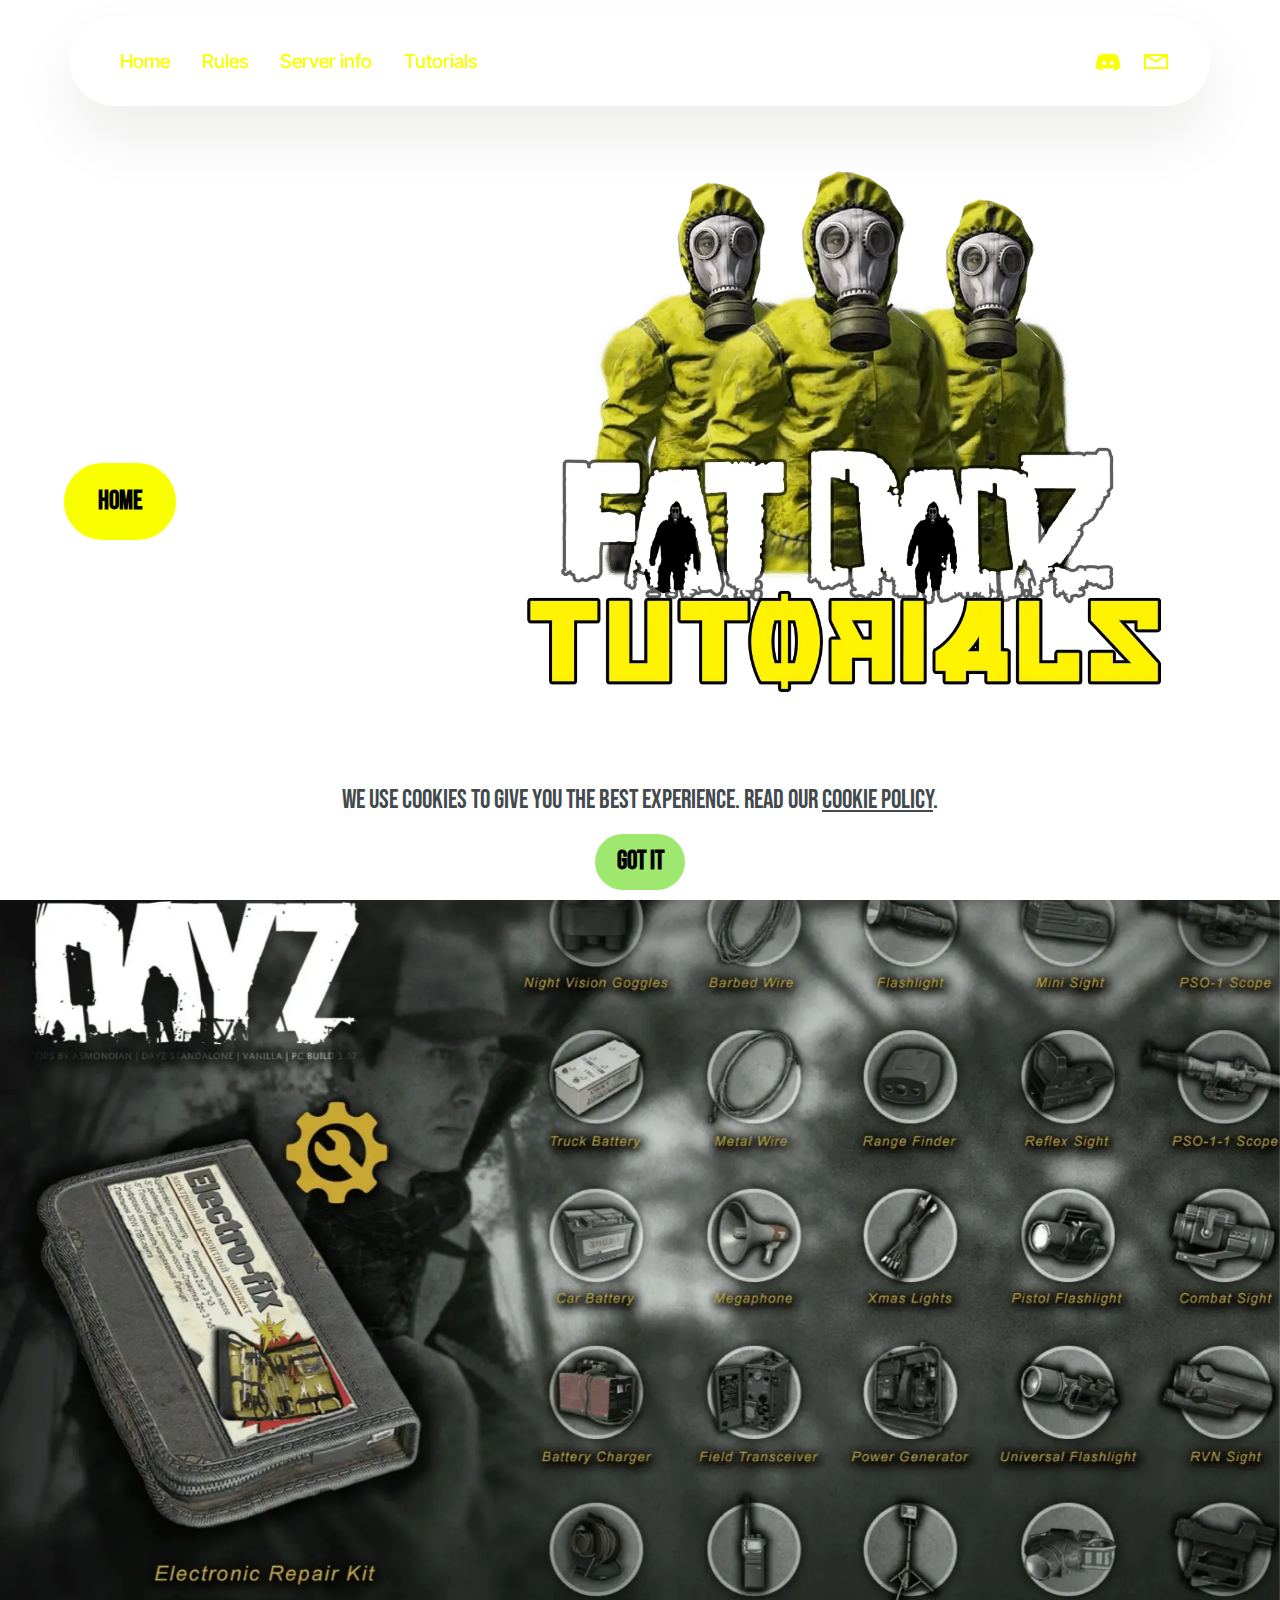
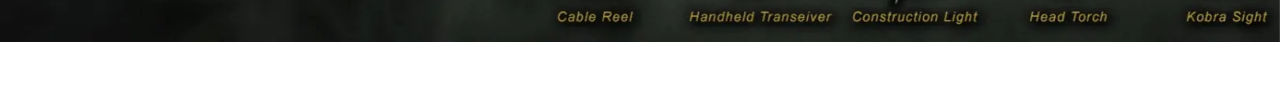
<file: Tutorial.html>
<!DOCTYPE html>
<html  >
<head>
  <!-- Site made with Mobirise Website Builder v5.9.6, https://mobirise.com -->
  <meta charset="UTF-8">
  <meta http-equiv="X-UA-Compatible" content="IE=edge">
  <meta name="generator" content="Mobirise v5.9.6, mobirise.com">
  <meta name="viewport" content="width=device-width, initial-scale=1, minimum-scale=1">
  <link rel="shortcut icon" href="assets/images/20230509-012516-128x128.png" type="image/x-icon">
  <meta name="description" content="">
  
  
  <title>Tutorials</title>
  <link rel="stylesheet" href="assets/web/assets/mobirise-icons2/mobirise2.css">
  <link rel="stylesheet" href="assets/bootstrap/css/bootstrap.min.css">
  <link rel="stylesheet" href="assets/bootstrap/css/bootstrap-grid.min.css">
  <link rel="stylesheet" href="assets/bootstrap/css/bootstrap-reboot.min.css">
  <link rel="stylesheet" href="assets/animatecss/animate.css">
  <link rel="stylesheet" href="assets/dropdown/css/style.css">
  <link rel="stylesheet" href="assets/socicon/css/styles.css">
  <link rel="stylesheet" href="assets/theme/css/style.css">
  <link rel="preload" href="https://fonts.googleapis.com/css?family=Inter+Tight:100,200,300,400,500,600,700,800,900,100i,200i,300i,400i,500i,600i,700i,800i,900i&display=swap" as="style" onload="this.onload=null;this.rel='stylesheet'">
  <noscript><link rel="stylesheet" href="https://fonts.googleapis.com/css?family=Inter+Tight:100,200,300,400,500,600,700,800,900,100i,200i,300i,400i,500i,600i,700i,800i,900i&display=swap"></noscript>
  <link rel="preload" href="https://fonts.googleapis.com/css?family=Bebas+Neue:400&display=swap" as="style" onload="this.onload=null;this.rel='stylesheet'">
  <noscript><link rel="stylesheet" href="https://fonts.googleapis.com/css?family=Bebas+Neue:400&display=swap"></noscript>
  <link rel="preload" as="style" href="assets/mobirise/css/mbr-additional.css"><link rel="stylesheet" href="assets/mobirise/css/mbr-additional.css" type="text/css">

  
  
  
</head>
<body>
  
  <section data-bs-version="5.1" class="menu menu3 cid-tW3qgPMn9e" once="menu" id="menu03-h">
	

	<nav class="navbar navbar-dropdown navbar-fixed-top navbar-expand-lg">
		<div class="container">
			<div class="navbar-brand">
				
				
			</div>
			<button class="navbar-toggler" type="button" data-toggle="collapse" data-bs-toggle="collapse" data-target="#navbarSupportedContent" data-bs-target="#navbarSupportedContent" aria-controls="navbarNavAltMarkup" aria-expanded="false" aria-label="Toggle navigation">
				<div class="hamburger">
					<span></span>
					<span></span>
					<span></span>
					<span></span>
				</div>
			</button>
			<div class="collapse navbar-collapse" id="navbarSupportedContent">
				<ul class="navbar-nav nav-dropdown nav-right navbar-nav-top-padding" data-app-modern-menu="true"><li class="nav-item">
						<a class="nav-link link text-danger text-primary display-4" href="index.html">Home</a>
					</li>
					<li class="nav-item">
						<a class="nav-link link show text-danger text-primary display-4" href="rules.html" aria-expanded="false">Rules</a>
					</li>
					<li class="nav-item"><a class="nav-link link text-danger text-primary display-4" href="serverinfo.html">Server info<br></a></li><li class="nav-item"><a class="nav-link link text-danger text-primary display-4" href="Tutorial.html">Tutorials</a></li></ul>
				<div class="icons-menu">
					<a class="iconfont-wrapper" href="https://mobiri.se">
						<span class="p-2 mbr-iconfont socicon-discord socicon"></span>
					</a>
					<a class="iconfont-wrapper" href="mailto:fatdadz.official@gmail.com">
						<span class="p-2 mbr-iconfont mobi-mbri-letter mobi-mbri"></span>
					</a>
					
					
				</div>
				
			</div>
		</div>
	</nav>
</section>

<section data-bs-version="5.1" class="header1 cid-tW3Jl4hKe7" data-bg-video="https://www.youtube.com/watch?v=tRhEp0T2_HA&amp;list=PLNkj5PpHLIzx-OjyJ_GO8_Q3wA-p0C29Z" id="header01-m">
	

	<div class="mbr-fallback-image disabled"></div>
	

	<div class="container-fluid">
		<div class="row justify-content-center">
			<div class="col-12 col-md-12 col-lg-8 image-wrapper">
				<img class="w-100" src="assets/images/tutorials-1284x1044.webp" alt="Mobirise Website Builder">
			</div>
			<div class="col-12 col-lg col-md-12">
				<div class="text-wrapper align-left">
					<h1 class="mbr-section-title mbr-fonts-style mb-4 display-2">
						<strong>DayZ Tutorials</strong></h1>
					
					<div class="mbr-section-btn mt-3"><a class="btn btn-danger display-7" href="index.html">Home</a></div>
				</div>
			</div>
		</div>
	</div>
</section>

<section data-bs-version="5.1" class="slider3 cid-tW3KoR1F2l" id="slider03-n">
    
    <div class="carousel slide" id="tW40RPNhDU" data-interval="5000" data-bs-interval="5000">
        <ol class="carousel-indicators">
            <li data-slide-to="0" data-bs-slide-to="0" class="active" data-target="#tW40RPNhDU" data-bs-target="#tW40RPNhDU"></li><li data-slide-to="1" data-bs-slide-to="1" class="" data-target="#tW40RPNhDU" data-bs-target="#tW40RPNhDU"></li><li data-slide-to="2" data-bs-slide-to="2" class="" data-target="#tW40RPNhDU" data-bs-target="#tW40RPNhDU"></li><li data-slide-to="3" data-bs-slide-to="3" class="" data-target="#tW40RPNhDU" data-bs-target="#tW40RPNhDU"></li><li data-slide-to="4" data-bs-slide-to="4" class="" data-target="#tW40RPNhDU" data-bs-target="#tW40RPNhDU"></li><li data-slide-to="5" data-bs-slide-to="5" class="" data-target="#tW40RPNhDU" data-bs-target="#tW40RPNhDU"></li><li data-slide-to="6" data-bs-slide-to="6" class="" data-target="#tW40RPNhDU" data-bs-target="#tW40RPNhDU"></li><li data-slide-to="7" data-bs-slide-to="7" class="" data-target="#tW40RPNhDU" data-bs-target="#tW40RPNhDU"></li><li data-slide-to="8" data-bs-slide-to="8" class="" data-target="#tW40RPNhDU" data-bs-target="#tW40RPNhDU"></li><li data-slide-to="9" data-bs-slide-to="9" class="" data-target="#tW40RPNhDU" data-bs-target="#tW40RPNhDU"></li><li data-slide-to="10" data-bs-slide-to="10" class="" data-target="#tW40RPNhDU" data-bs-target="#tW40RPNhDU"></li><li data-slide-to="11" data-bs-slide-to="11" class="" data-target="#tW40RPNhDU" data-bs-target="#tW40RPNhDU"></li>
            
            
        </ol>
        <div class="carousel-inner">
            <div class="carousel-item slider-image item active">
                <div class="item-wrapper">
                    <img class="d-block w-100" src="assets/images/rwsvx4o-1800x1013.webp" alt="Mobirise Website Builder" data-slide-to="0" data-bs-slide-to="0">
                    
                    
                </div>
            </div><div class="carousel-item slider-image item">
                <div class="item-wrapper">
                    <img class="d-block w-100" src="assets/images/pob0scm-1800x1351.webp" alt="Mobirise Website Builder" data-slide-to="1" data-bs-slide-to="1">
                    
                    
                </div>
            </div><div class="carousel-item slider-image item">
                <div class="item-wrapper">
                    <img class="d-block w-100" src="assets/images/nnrezbe-680x429.webp" alt="Mobirise Website Builder" data-slide-to="2" data-bs-slide-to="2">
                    
                    
                </div>
            </div><div class="carousel-item slider-image item">
                <div class="item-wrapper">
                    <img class="d-block w-100" src="assets/images/mxlnv9l-680x383.webp" alt="Mobirise Website Builder" data-slide-to="3" data-bs-slide-to="3">
                    
                    
                </div>
            </div><div class="carousel-item slider-image item">
                <div class="item-wrapper">
                    <img class="d-block w-100" src="assets/images/lhsjj6u-680x383.webp" alt="Mobirise Website Builder" data-slide-to="4" data-bs-slide-to="4">
                    
                    
                </div>
            </div><div class="carousel-item slider-image item">
                <div class="item-wrapper">
                    <img class="d-block w-100" src="assets/images/g-680x383.webp" alt="Mobirise Website Builder" data-slide-to="5" data-bs-slide-to="5">
                    
                    
                </div>
            </div><div class="carousel-item slider-image item">
                <div class="item-wrapper">
                    <img class="d-block w-100" src="assets/images/fowv2o6-680x383.webp" alt="Mobirise Website Builder" data-slide-to="6" data-bs-slide-to="6">
                    
                    
                </div>
            </div><div class="carousel-item slider-image item">
                <div class="item-wrapper">
                    <img class="d-block w-100" src="assets/images/jdwa1jk-680x383.webp" alt="Mobirise Website Builder" data-slide-to="7" data-bs-slide-to="7">
                    
                    
                </div>
            </div><div class="carousel-item slider-image item">
                <div class="item-wrapper">
                    <img class="d-block w-100" src="assets/images/gyfojpk-680x383.webp" alt="Mobirise Website Builder" data-slide-to="8" data-bs-slide-to="8">
                    
                    
                </div>
            </div><div class="carousel-item slider-image item">
                <div class="item-wrapper">
                    <img class="d-block w-100" src="assets/images/exbon8ixkamkzvm-680x383.webp" alt="Mobirise Website Builder" data-slide-to="9" data-bs-slide-to="9">
                    
                    
                </div>
            </div><div class="carousel-item slider-image item">
                <div class="item-wrapper">
                    <img class="d-block w-100" src="assets/images/evos0ja-680x383.webp" alt="Mobirise Website Builder" data-slide-to="10" data-bs-slide-to="10">
                    
                    
                </div>
            </div><div class="carousel-item slider-image item">
                <div class="item-wrapper">
                    <img class="d-block w-100" src="assets/images/dayztips-42-and-i-looked-and-behold-a-pale-horse-680x650.webp" alt="Mobirise Website Builder" data-slide-to="11" data-bs-slide-to="11">
                    
                    
                </div>
            </div>
            
            
        </div>
        <a class="carousel-control carousel-control-prev" role="button" data-slide="prev" data-bs-slide="prev" href="#tW40RPNhDU">
            <span class="mobi-mbri mobi-mbri-arrow-prev" aria-hidden="true"></span>
            <span class="sr-only visually-hidden">Previous</span>
        </a>
        <a class="carousel-control carousel-control-next" role="button" data-slide="next" data-bs-slide="next" href="#tW40RPNhDU">
            <span class="mobi-mbri mobi-mbri-arrow-next" aria-hidden="true"></span>
            <span class="sr-only visually-hidden">Next</span>
        </a>
    </div>
<section class="display-7" style="padding: 0; align-items: center; justify-content: center; flex-wrap: wrap; align-content: center; display: flex; position: relative; height: 4rem;">
    <p style="margin: 0; text-align: center;" class="display-7">&#8204; Copyright © Fat Dadz. All rights reserved.</p>
</section>
<script src="assets/bootstrap/js/bootstrap.bundle.min.js"></script>
<script src="assets/web/assets/cookies-alert-plugin/cookies-alert-core.js"></script>
<script src="assets/web/assets/cookies-alert-plugin/cookies-alert-script.js"></script>
<script src="assets/smoothscroll/smooth-scroll.js"></script>
<script src="assets/ytplayer/index.js"></script>
<script src="assets/vimeoplayer/player.js"></script>
<script src="assets/theme/js/script.js"></script> 
  
<input name="cookieData" type="hidden" data-cookie-cookiesAlertType='false' data-cookie-customDialogSelector='null' data-cookie-colorText='#424a4d' data-cookie-colorBg='rgb(255, 255, 255)' data-cookie-opacityOverlay='0' data-cookie-bgOpacity='100' data-cookie-textButton='GOT IT' data-cookie-rejectText='REJECT' data-cookie-colorButton='#9fe870' data-cookie-rejectColor='#ffffff' data-cookie-colorLink='#424a4d' data-cookie-underlineLink='true' data-cookie-text="We use cookies to give you the best experience. Read our <a href='privacy.html'>cookie policy</a>.">
    <input name="animation" type="hidden">
  </body>
</html>
</file>
<file: assets/theme/css/style.css>
@charset "UTF-8";
section {
  background-color: #ffffff;
}

body {
  font-style: normal;
  line-height: 1.5;
  font-weight: 400;
  color: #232323;
  position: relative;
}

button {
  background-color: transparent;
  border-color: transparent;
}

.embla__button,
.carousel-control {
  background-color: #edefea !important;
  opacity: 0.8 !important;
  color: #464845 !important;
  border-color: #edefea !important;
}

.carousel .close,
.modalWindow .close {
  background-color: #edefea !important;
  color: #464845 !important;
  border-color: #edefea !important;
  opacity: 0.8 !important;
}

.carousel .close:hover,
.modalWindow .close:hover {
  opacity: 1 !important;
}

.carousel-indicators li {
  background-color: #edefea !important;
  border: 2px solid #464845 !important;
}

.carousel-indicators li:hover,
.carousel-indicators li:active {
  opacity: 0.8 !important;
}

.embla__button:hover,
.carousel-control:hover {
  background-color: #edefea !important;
  opacity: 1 !important;
}

.modalWindow-video-container {
  height: 80%;
}

section,
.container,
.container-fluid {
  position: relative;
  word-wrap: break-word;
}

a.mbr-iconfont:hover {
  text-decoration: none;
}

.article .lead p,
.article .lead ul,
.article .lead ol,
.article .lead pre,
.article .lead blockquote {
  margin-bottom: 0;
}

a {
  font-style: normal;
  font-weight: 400;
  cursor: pointer;
}
a, a:hover {
  text-decoration: none;
}

.mbr-section-title {
  font-style: normal;
  line-height: 1.3;
}

.mbr-section-subtitle {
  line-height: 1.3;
}

.mbr-text {
  font-style: normal;
  line-height: 1.7;
}

h1,
h2,
h3,
h4,
h5,
h6,
.display-1,
.display-2,
.display-4,
.display-5,
.display-7,
span,
p,
a {
  line-height: 1;
  word-break: break-word;
  word-wrap: break-word;
  font-weight: 400;
}

b,
strong {
  font-weight: bold;
}

input:-webkit-autofill, input:-webkit-autofill:hover, input:-webkit-autofill:focus, input:-webkit-autofill:active {
  transition-delay: 9999s;
  -webkit-transition-property: background-color, color;
  transition-property: background-color, color;
}

textarea[type=hidden] {
  display: none;
}

section {
  background-position: 50% 50%;
  background-repeat: no-repeat;
  background-size: cover;
}
section .mbr-background-video,
section .mbr-background-video-preview {
  position: absolute;
  bottom: 0;
  left: 0;
  right: 0;
  top: 0;
}

.hidden {
  visibility: hidden;
}

.mbr-z-index20 {
  z-index: 20;
}

/*! Base colors */
.mbr-white {
  color: #ffffff;
}

.mbr-black {
  color: #111111;
}

.mbr-bg-white {
  background-color: #ffffff;
}

.mbr-bg-black {
  background-color: #000000;
}

/*! Text-aligns */
.align-left {
  text-align: left;
}

.align-center {
  text-align: center;
}

.align-right {
  text-align: right;
}

/*! Font-weight  */
.mbr-light {
  font-weight: 300;
}

.mbr-regular {
  font-weight: 400;
}

.mbr-semibold {
  font-weight: 500;
}

.mbr-bold {
  font-weight: 700;
}

/*! Media  */
.media-content {
  flex-basis: 100%;
}

.media-container-row {
  display: flex;
  flex-direction: row;
  flex-wrap: wrap;
  justify-content: center;
  align-content: center;
  align-items: start;
}
.media-container-row .media-size-item {
  width: 400px;
}

.media-container-column {
  display: flex;
  flex-direction: column;
  flex-wrap: wrap;
  justify-content: center;
  align-content: center;
  align-items: stretch;
}
.media-container-column > * {
  width: 100%;
}

@media (min-width: 992px) {
  .media-container-row {
    flex-wrap: nowrap;
  }
}
figure {
  margin-bottom: 0;
  overflow: hidden;
}

figure[mbr-media-size] {
  transition: width 0.1s;
}

img,
iframe {
  display: block;
  width: 100%;
}

.card {
  background-color: transparent;
  border: none;
}

.card-box {
  width: 100%;
}

.card-img {
  text-align: center;
  flex-shrink: 0;
  -webkit-flex-shrink: 0;
}

.media {
  max-width: 100%;
  margin: 0 auto;
}

.mbr-figure {
  align-self: center;
}

.media-container > div {
  max-width: 100%;
}

.mbr-figure img,
.card-img img {
  width: 100%;
}

@media (max-width: 991px) {
  .media-size-item {
    width: auto !important;
  }
  .media {
    width: auto;
  }
  .mbr-figure {
    width: 100% !important;
  }
}
/*! Buttons */
.mbr-section-btn {
  margin-left: -0.6rem;
  margin-right: -0.6rem;
  font-size: 0;
}

.btn {
  font-weight: 600;
  border-width: 1px;
  font-style: normal;
  margin: 0.6rem 0.6rem;
  white-space: normal;
  transition: all 0.2s ease-in-out;
  display: inline-flex;
  align-items: center;
  justify-content: center;
  word-break: break-word;
}

.btn-sm {
  font-weight: 600;
  letter-spacing: 0px;
  transition: all 0.3s ease-in-out;
}

.btn-md {
  font-weight: 600;
  letter-spacing: 0px;
  transition: all 0.3s ease-in-out;
}

.btn-lg {
  font-weight: 600;
  letter-spacing: 0px;
  transition: all 0.3s ease-in-out;
}

.btn-form {
  margin: 0;
}
.btn-form:hover {
  cursor: pointer;
}

nav .mbr-section-btn {
  margin-left: 0rem;
  margin-right: 0rem;
}

/*! Btn icon margin */
.btn .mbr-iconfont,
.btn.btn-sm .mbr-iconfont {
  order: 1;
  cursor: pointer;
  margin-left: 0.5rem;
  vertical-align: sub;
}

.btn.btn-md .mbr-iconfont,
.btn.btn-md .mbr-iconfont {
  margin-left: 0.8rem;
}

.mbr-regular {
  font-weight: 400;
}

.mbr-semibold {
  font-weight: 500;
}

.mbr-bold {
  font-weight: 700;
}

[type=submit] {
  -webkit-appearance: none;
}

/*! Full-screen */
.mbr-fullscreen .mbr-overlay {
  min-height: 100vh;
}

.mbr-fullscreen {
  display: flex;
  display: -moz-flex;
  display: -ms-flex;
  display: -o-flex;
  align-items: center;
  min-height: 100vh;
  padding-top: 3rem;
  padding-bottom: 3rem;
}

/*! Map */
.map {
  height: 25rem;
  position: relative;
}
.map iframe {
  width: 100%;
  height: 100%;
}

/*! Scroll to top arrow */
.mbr-arrow-up {
  bottom: 25px;
  right: 90px;
  position: fixed;
  text-align: right;
  z-index: 5000;
  color: #ffffff;
  font-size: 22px;
}

.mbr-arrow-up a {
  background: rgba(0, 0, 0, 0.2);
  border-radius: 50%;
  color: #fff;
  display: inline-block;
  height: 60px;
  width: 60px;
  border: 2px solid #fff;
  outline-style: none !important;
  position: relative;
  text-decoration: none;
  transition: all 0.3s ease-in-out;
  cursor: pointer;
  text-align: center;
}
.mbr-arrow-up a:hover {
  background-color: rgba(0, 0, 0, 0.4);
}
.mbr-arrow-up a i {
  line-height: 60px;
}

.mbr-arrow-up-icon {
  display: block;
  color: #fff;
}

.mbr-arrow-up-icon::before {
  content: "›";
  display: inline-block;
  font-family: serif;
  font-size: 22px;
  line-height: 1;
  font-style: normal;
  position: relative;
  top: 6px;
  left: -4px;
  transform: rotate(-90deg);
}

/*! Arrow Down */
.mbr-arrow {
  position: absolute;
  bottom: 45px;
  left: 50%;
  width: 60px;
  height: 60px;
  cursor: pointer;
  background-color: rgba(80, 80, 80, 0.5);
  border-radius: 50%;
  transform: translateX(-50%);
}
@media (max-width: 767px) {
  .mbr-arrow {
    display: none;
  }
}
.mbr-arrow > a {
  display: inline-block;
  text-decoration: none;
  outline-style: none;
  animation: arrowdown 1.7s ease-in-out infinite;
  color: #ffffff;
}
.mbr-arrow > a > i {
  position: absolute;
  top: -2px;
  left: 15px;
  font-size: 2rem;
}

#scrollToTop a i::before {
  content: "";
  position: absolute;
  display: block;
  border-bottom: 2.5px solid #fff;
  border-left: 2.5px solid #fff;
  width: 27.8%;
  height: 27.8%;
  left: 50%;
  top: 51%;
  transform: translateY(-30%) translateX(-50%) rotate(135deg);
}

@keyframes arrowdown {
  0% {
    transform: translateY(0px);
  }
  50% {
    transform: translateY(-5px);
  }
  100% {
    transform: translateY(0px);
  }
}
@media (max-width: 500px) {
  .mbr-arrow-up {
    left: 0;
    right: 0;
    text-align: center;
  }
}
/*Gradients animation*/
@keyframes gradient-animation {
  from {
    background-position: 0% 100%;
    animation-timing-function: ease-in-out;
  }
  to {
    background-position: 100% 0%;
    animation-timing-function: ease-in-out;
  }
}
.bg-gradient {
  background-size: 200% 200%;
  animation: gradient-animation 5s infinite alternate;
  -webkit-animation: gradient-animation 5s infinite alternate;
}

.menu .navbar-brand {
  display: -webkit-flex;
}
.menu .navbar-brand span {
  display: flex;
  display: -webkit-flex;
}
.menu .navbar-brand .navbar-caption-wrap {
  display: -webkit-flex;
}
.menu .navbar-brand .navbar-logo img {
  display: -webkit-flex;
  width: auto;
}
@media (min-width: 768px) and (max-width: 991px) {
  .menu .navbar-toggleable-sm .navbar-nav {
    display: -ms-flexbox;
  }
}
@media (max-width: 991px) {
  .menu .navbar-collapse {
    max-height: 93.5vh;
  }
  .menu .navbar-collapse.show {
    overflow: auto;
  }
}
@media (min-width: 992px) {
  .menu .navbar-nav.nav-dropdown {
    display: -webkit-flex;
  }
  .menu .navbar-toggleable-sm .navbar-collapse {
    display: -webkit-flex !important;
  }
  .menu .collapsed .navbar-collapse {
    max-height: 93.5vh;
  }
  .menu .collapsed .navbar-collapse.show {
    overflow: auto;
  }
}
@media (max-width: 767px) {
  .menu .navbar-collapse {
    max-height: 80vh;
  }
}

.nav-link .mbr-iconfont {
  margin-right: 0.5rem;
}

.navbar {
  display: -webkit-flex;
  -webkit-flex-wrap: wrap;
  -webkit-align-items: center;
  -webkit-justify-content: space-between;
}

.navbar-collapse {
  -webkit-flex-basis: 100%;
  -webkit-flex-grow: 1;
  -webkit-align-items: center;
}

.nav-dropdown .link {
  padding: 0.667em 1.667em !important;
  margin: 0 !important;
}

.nav {
  display: -webkit-flex;
  -webkit-flex-wrap: wrap;
}

.row {
  display: -webkit-flex;
  -webkit-flex-wrap: wrap;
}

.justify-content-center {
  -webkit-justify-content: center;
}

.form-inline {
  display: -webkit-flex;
}

.card-wrapper {
  -webkit-flex: 1;
}

.carousel-control {
  z-index: 10;
  display: -webkit-flex;
}

.carousel-controls {
  display: -webkit-flex;
}

.media {
  display: -webkit-flex;
}

.form-group:focus {
  outline: none;
}

.jq-selectbox__select {
  padding: 7px 0;
  position: relative;
}

.jq-selectbox__dropdown {
  overflow: hidden;
  border-radius: 10px;
  position: absolute;
  top: 100%;
  left: 0 !important;
  width: 100% !important;
}

.jq-selectbox__trigger-arrow {
  right: 0;
  transform: translateY(-50%);
}

.jq-selectbox li {
  padding: 1.07em 0.5em;
}

input[type=range] {
  padding-left: 0 !important;
  padding-right: 0 !important;
}

.modal-dialog,
.modal-content {
  height: 100%;
}

.modal-dialog .carousel-inner {
  height: calc(100vh - 1.75rem);
}
@media (max-width: 575px) {
  .modal-dialog .carousel-inner {
    height: calc(100vh - 1rem);
  }
}

.carousel-item {
  text-align: center;
}

.carousel-item img {
  margin: auto;
}

.navbar-toggler {
  align-self: flex-start;
  padding: 0.25rem 0.75rem;
  font-size: 1.25rem;
  line-height: 1;
  background: transparent;
  border: 1px solid transparent;
  border-radius: 0.25rem;
}

.navbar-toggler:focus,
.navbar-toggler:hover {
  text-decoration: none;
  box-shadow: none;
}

.navbar-toggler-icon {
  display: inline-block;
  width: 1.5em;
  height: 1.5em;
  vertical-align: middle;
  content: "";
  background: no-repeat center center;
  background-size: 100% 100%;
}

.navbar-toggler-left {
  position: absolute;
  left: 1rem;
}

.navbar-toggler-right {
  position: absolute;
  right: 1rem;
}

.card-img {
  width: auto;
}

.menu .navbar.collapsed:not(.beta-menu) {
  flex-direction: column;
}

.carousel-item.active,
.carousel-item-next,
.carousel-item-prev {
  display: flex;
}

.note-air-layout .dropup .dropdown-menu,
.note-air-layout .navbar-fixed-bottom .dropdown .dropdown-menu {
  bottom: initial !important;
}

html,
body {
  height: auto;
  min-height: 100vh;
}

.dropup .dropdown-toggle::after {
  display: none;
}

.form-asterisk {
  font-family: initial;
  position: absolute;
  top: -2px;
  font-weight: normal;
}

.form-control-label {
  position: relative;
  cursor: pointer;
  margin-bottom: 0.357em;
  padding: 0;
}

.alert {
  color: #ffffff;
  border-radius: 0;
  border: 0;
  font-size: 1.1rem;
  line-height: 1.5;
  margin-bottom: 1.875rem;
  padding: 1.25rem;
  position: relative;
  text-align: center;
}
.alert.alert-form::after {
  background-color: inherit;
  bottom: -7px;
  content: "";
  display: block;
  height: 14px;
  left: 50%;
  margin-left: -7px;
  position: absolute;
  transform: rotate(45deg);
  width: 14px;
}

.form-control {
  background-color: #ffffff;
  background-clip: border-box;
  color: #232323;
  line-height: 1rem !important;
  height: auto;
  padding: 1.2rem 2rem;
  transition: border-color 0.25s ease 0s;
  border: 1px solid transparent !important;
  border-radius: 4px;
  box-shadow: rgba(0, 0, 0, 0.07) 0px 1px 1px 0px, rgba(0, 0, 0, 0.07) 0px 1px 3px 0px, rgba(0, 0, 0, 0.03) 0px 0px 0px 1px;
}
.form-active .form-control:invalid {
  border-color: red;
}

.row > * {
  padding-right: 1rem;
  padding-left: 1rem;
}

form .row {
  margin-left: -0.6rem;
  margin-right: -0.6rem;
}
form .row [class*=col] {
  padding-left: 0.6rem;
  padding-right: 0.6rem;
}

form .mbr-section-btn {
  padding-left: 0.6rem;
  padding-right: 0.6rem;
}

form .form-check-input {
  margin-top: 0.5;
}

textarea.form-control {
  line-height: 1.5rem !important;
}

.form-group {
  margin-bottom: 1.2rem;
}

.form-control,
form .btn {
  min-height: 48px;
}

.gdpr-block label span.textGDPR input[name=gdpr] {
  top: 7px;
}

.form-control:focus {
  box-shadow: none;
}

:focus {
  outline: none;
}

.mbr-overlay {
  background-color: #000;
  bottom: 0;
  left: 0;
  opacity: 0.5;
  position: absolute;
  right: 0;
  top: 0;
  z-index: 0;
  pointer-events: none;
}

blockquote {
  font-style: italic;
  padding: 3rem;
  font-size: 1.09rem;
  position: relative;
  border-left: 3px solid;
}

ul,
ol,
pre,
blockquote {
  margin-bottom: 2.3125rem;
}

.mt-4 {
  margin-top: 2rem !important;
}

.mb-4 {
  margin-bottom: 2rem !important;
}

.container,
.container-fluid {
  padding-left: 16px;
  padding-right: 16px;
}

.row {
  margin-left: -16px;
  margin-right: -16px;
}
.row > [class*=col] {
  padding-left: 16px;
  padding-right: 16px;
}

@media (min-width: 992px) {
  .container-fluid {
    padding-left: 32px;
    padding-right: 32px;
  }
}
@media (max-width: 991px) {
  .mbr-container {
    padding-left: 16px;
    padding-right: 16px;
  }
}
.app-video-wrapper > img {
  opacity: 1;
}

.app-video-wrapper {
  background: transparent;
}

.item {
  position: relative;
}

.dropdown-menu .dropdown-menu {
  left: 100%;
}

.dropdown-item + .dropdown-menu {
  display: none;
}

.dropdown-item:hover + .dropdown-menu,
.dropdown-menu:hover {
  display: block;
}

@media (min-aspect-ratio: 16/9) {
  .mbr-video-foreground {
    height: 300% !important;
    top: -100% !important;
  }
}
@media (max-aspect-ratio: 16/9) {
  .mbr-video-foreground {
    width: 300% !important;
    left: -100% !important;
  }
}.engine {
	position: absolute;
	text-indent: -2400px;
	text-align: center;
	padding: 0;
	top: 0;
	left: -2400px;
}
</file>
<file: assets/mobirise/css/mbr-additional.css>
.btn {
  border-width: 2px;
}
img,
.card-wrap,
.card-wrapper,
.video-wrapper,
.mbr-figure iframe,
.google-map iframe,
.slide-content,
.plan,
.card,
.item-wrapper {
  border-radius: 2rem !important;
}
.video-wrapper {
  overflow: hidden;
}
body {
  font-family: Inter Tight;
}
.display-1 {
  font-family: 'Inter Tight', sans-serif;
  font-size: 5rem;
  line-height: 1;
}
.display-1 > .mbr-iconfont {
  font-size: 6.25rem;
}
.display-2 {
  font-family: 'Inter Tight', sans-serif;
  font-size: 4rem;
  line-height: 1;
}
.display-2 > .mbr-iconfont {
  font-size: 5rem;
}
.display-4 {
  font-family: 'Inter Tight', sans-serif;
  font-size: 1.2rem;
  line-height: 1.5;
}
.display-4 > .mbr-iconfont {
  font-size: 1.5rem;
}
.display-5 {
  font-family: 'Inter Tight', sans-serif;
  font-size: 2.5rem;
  line-height: 1.5;
}
.display-5 > .mbr-iconfont {
  font-size: 3.125rem;
}
.display-7 {
  font-family: 'Bebas Neue', sans-serif;
  font-size: 1.6rem;
  line-height: 1.3;
}
.display-7 > .mbr-iconfont {
  font-size: 2rem;
}
/* ---- Fluid typography for mobile devices ---- */
/* 1.4 - font scale ratio ( bootstrap == 1.42857 ) */
/* 100vw - current viewport width */
/* (48 - 20)  48 == 48rem == 768px, 20 == 20rem == 320px(minimal supported viewport) */
/* 0.65 - min scale variable, may vary */
@media (max-width: 992px) {
  .display-1 {
    font-size: 4rem;
  }
}
@media (max-width: 768px) {
  .display-1 {
    font-size: 3.5rem;
    font-size: calc( 2.4rem + (5 - 2.4) * ((100vw - 20rem) / (48 - 20)));
    line-height: calc( 1.1 * (2.4rem + (5 - 2.4) * ((100vw - 20rem) / (48 - 20))));
  }
  .display-2 {
    font-size: 3.2rem;
    font-size: calc( 2.05rem + (4 - 2.05) * ((100vw - 20rem) / (48 - 20)));
    line-height: calc( 1.3 * (2.05rem + (4 - 2.05) * ((100vw - 20rem) / (48 - 20))));
  }
  .display-4 {
    font-size: 0.96rem;
    font-size: calc( 1.07rem + (1.2 - 1.07) * ((100vw - 20rem) / (48 - 20)));
    line-height: calc( 1.4 * (1.07rem + (1.2 - 1.07) * ((100vw - 20rem) / (48 - 20))));
  }
  .display-5 {
    font-size: 2rem;
    font-size: calc( 1.525rem + (2.5 - 1.525) * ((100vw - 20rem) / (48 - 20)));
    line-height: calc( 1.4 * (1.525rem + (2.5 - 1.525) * ((100vw - 20rem) / (48 - 20))));
  }
  .display-7 {
    font-size: 1.28rem;
    font-size: calc( 1.21rem + (1.6 - 1.21) * ((100vw - 20rem) / (48 - 20)));
    line-height: calc( 1.4 * (1.21rem + (1.6 - 1.21) * ((100vw - 20rem) / (48 - 20))));
  }
}
/* Buttons */
.btn {
  padding: 1.25rem 2rem;
  border-radius: 4px;
}
@media (max-width: 767px) {
  .btn {
    padding: 0.75rem 1.5rem;
  }
}
.btn-sm {
  padding: 0.6rem 1.2rem;
  border-radius: 4px;
}
.btn-md {
  padding: 0.6rem 1.2rem;
  border-radius: 4px;
}
.btn-lg {
  padding: 1.25rem 2rem;
  border-radius: 4px;
}
.bg-primary {
  background-color: #000000 !important;
}
.bg-success {
  background-color: #3a341c !important;
}
.bg-info {
  background-color: #320707 !important;
}
.bg-warning {
  background-color: #a0e2e1 !important;
}
.bg-danger {
  background-color: #faff00 !important;
}
.btn-primary,
.btn-primary:active {
  background-color: #000000 !important;
  border-color: #000000 !important;
  color: #ffffff !important;
  box-shadow: none;
}
.btn-primary:hover,
.btn-primary:focus,
.btn-primary.focus,
.btn-primary.active {
  color: inherit;
  background-color: #1a1a1a !important;
  border-color: #1a1a1a !important;
  box-shadow: none;
}
.btn-primary.disabled,
.btn-primary:disabled {
  color: #ffffff !important;
  background-color: #1a1a1a !important;
  border-color: #1a1a1a !important;
}
.btn-secondary,
.btn-secondary:active {
  background-color: #ffd7ef !important;
  border-color: #ffd7ef !important;
  color: #d70081 !important;
  box-shadow: none;
}
.btn-secondary:hover,
.btn-secondary:focus,
.btn-secondary.focus,
.btn-secondary.active {
  color: inherit;
  background-color: #ffffff !important;
  border-color: #ffffff !important;
  box-shadow: none;
}
.btn-secondary.disabled,
.btn-secondary:disabled {
  color: #d70081 !important;
  background-color: #ffffff !important;
  border-color: #ffffff !important;
}
.btn-info,
.btn-info:active {
  background-color: #320707 !important;
  border-color: #320707 !important;
  color: #ffffff !important;
  box-shadow: none;
}
.btn-info:hover,
.btn-info:focus,
.btn-info.focus,
.btn-info.active {
  color: inherit;
  background-color: #5f0d0d !important;
  border-color: #5f0d0d !important;
  box-shadow: none;
}
.btn-info.disabled,
.btn-info:disabled {
  color: #ffffff !important;
  background-color: #5f0d0d !important;
  border-color: #5f0d0d !important;
}
.btn-success,
.btn-success:active {
  background-color: #3a341c !important;
  border-color: #3a341c !important;
  color: #ffffff !important;
  box-shadow: none;
}
.btn-success:hover,
.btn-success:focus,
.btn-success.focus,
.btn-success.active {
  color: inherit;
  background-color: #5c532d !important;
  border-color: #5c532d !important;
  box-shadow: none;
}
.btn-success.disabled,
.btn-success:disabled {
  color: #ffffff !important;
  background-color: #5c532d !important;
  border-color: #5c532d !important;
}
.btn-warning,
.btn-warning:active {
  background-color: #a0e2e1 !important;
  border-color: #a0e2e1 !important;
  color: #1f6463 !important;
  box-shadow: none;
}
.btn-warning:hover,
.btn-warning:focus,
.btn-warning.focus,
.btn-warning.active {
  color: inherit;
  background-color: #c7eeed !important;
  border-color: #c7eeed !important;
  box-shadow: none;
}
.btn-warning.disabled,
.btn-warning:disabled {
  color: #1f6463 !important;
  background-color: #c7eeed !important;
  border-color: #c7eeed !important;
}
.btn-danger,
.btn-danger:active {
  background-color: #faff00 !important;
  border-color: #faff00 !important;
  color: #000000 !important;
  box-shadow: none;
}
.btn-danger:hover,
.btn-danger:focus,
.btn-danger.focus,
.btn-danger.active {
  color: inherit;
  background-color: #fbff33 !important;
  border-color: #fbff33 !important;
  box-shadow: none;
}
.btn-danger.disabled,
.btn-danger:disabled {
  color: #000000 !important;
  background-color: #fbff33 !important;
  border-color: #fbff33 !important;
}
.btn-white,
.btn-white:active {
  background-color: #eff0ec !important;
  border-color: #eff0ec !important;
  color: #757b62 !important;
  box-shadow: none;
}
.btn-white:hover,
.btn-white:focus,
.btn-white.focus,
.btn-white.active {
  color: inherit;
  background-color: #ffffff !important;
  border-color: #ffffff !important;
  box-shadow: none;
}
.btn-white.disabled,
.btn-white:disabled {
  color: #757b62 !important;
  background-color: #ffffff !important;
  border-color: #ffffff !important;
}
.btn-black,
.btn-black:active {
  background-color: #232323 !important;
  border-color: #232323 !important;
  color: #ffffff !important;
  box-shadow: none;
}
.btn-black:hover,
.btn-black:focus,
.btn-black.focus,
.btn-black.active {
  color: inherit;
  background-color: #3d3d3d !important;
  border-color: #3d3d3d !important;
  box-shadow: none;
}
.btn-black.disabled,
.btn-black:disabled {
  color: #ffffff !important;
  background-color: #3d3d3d !important;
  border-color: #3d3d3d !important;
}
.btn-primary-outline,
.btn-primary-outline:active {
  background-color: transparent !important;
  border-color: #000000;
  color: #000000;
}
.btn-primary-outline:hover,
.btn-primary-outline:focus,
.btn-primary-outline.focus,
.btn-primary-outline.active {
  color: #000000 !important;
  background-color: transparent !important;
  border-color: #000000 !important;
  box-shadow: none !important;
}
.btn-primary-outline.disabled,
.btn-primary-outline:disabled {
  color: #ffffff !important;
  background-color: #000000 !important;
  border-color: #000000 !important;
}
.btn-secondary-outline,
.btn-secondary-outline:active {
  background-color: transparent !important;
  border-color: #ffd7ef;
  color: #ffd7ef;
}
.btn-secondary-outline:hover,
.btn-secondary-outline:focus,
.btn-secondary-outline.focus,
.btn-secondary-outline.active {
  color: #ff80cc !important;
  background-color: transparent !important;
  border-color: #ff80cc !important;
  box-shadow: none !important;
}
.btn-secondary-outline.disabled,
.btn-secondary-outline:disabled {
  color: #d70081 !important;
  background-color: #ffd7ef !important;
  border-color: #ffd7ef !important;
}
.btn-info-outline,
.btn-info-outline:active {
  background-color: transparent !important;
  border-color: #320707;
  color: #320707;
}
.btn-info-outline:hover,
.btn-info-outline:focus,
.btn-info-outline.focus,
.btn-info-outline.active {
  color: #000000 !important;
  background-color: transparent !important;
  border-color: #000000 !important;
  box-shadow: none !important;
}
.btn-info-outline.disabled,
.btn-info-outline:disabled {
  color: #ffffff !important;
  background-color: #320707 !important;
  border-color: #320707 !important;
}
.btn-success-outline,
.btn-success-outline:active {
  background-color: transparent !important;
  border-color: #3a341c;
  color: #3a341c;
}
.btn-success-outline:hover,
.btn-success-outline:focus,
.btn-success-outline.focus,
.btn-success-outline.active {
  color: #000000 !important;
  background-color: transparent !important;
  border-color: #000000 !important;
  box-shadow: none !important;
}
.btn-success-outline.disabled,
.btn-success-outline:disabled {
  color: #ffffff !important;
  background-color: #3a341c !important;
  border-color: #3a341c !important;
}
.btn-warning-outline,
.btn-warning-outline:active {
  background-color: transparent !important;
  border-color: #a0e2e1;
  color: #a0e2e1;
}
.btn-warning-outline:hover,
.btn-warning-outline:focus,
.btn-warning-outline.focus,
.btn-warning-outline.active {
  color: #5ececc !important;
  background-color: transparent !important;
  border-color: #5ececc !important;
  box-shadow: none !important;
}
.btn-warning-outline.disabled,
.btn-warning-outline:disabled {
  color: #1f6463 !important;
  background-color: #a0e2e1 !important;
  border-color: #a0e2e1 !important;
}
.btn-danger-outline,
.btn-danger-outline:active {
  background-color: transparent !important;
  border-color: #faff00;
  color: #faff00;
}
.btn-danger-outline:hover,
.btn-danger-outline:focus,
.btn-danger-outline.focus,
.btn-danger-outline.active {
  color: #a5a800 !important;
  background-color: transparent !important;
  border-color: #a5a800 !important;
  box-shadow: none !important;
}
.btn-danger-outline.disabled,
.btn-danger-outline:disabled {
  color: #000000 !important;
  background-color: #faff00 !important;
  border-color: #faff00 !important;
}
.btn-black-outline,
.btn-black-outline:active {
  background-color: transparent !important;
  border-color: #232323;
  color: #232323;
}
.btn-black-outline:hover,
.btn-black-outline:focus,
.btn-black-outline.focus,
.btn-black-outline.active {
  color: #000000 !important;
  background-color: transparent !important;
  border-color: #000000 !important;
  box-shadow: none !important;
}
.btn-black-outline.disabled,
.btn-black-outline:disabled {
  color: #ffffff !important;
  background-color: #232323 !important;
  border-color: #232323 !important;
}
.btn-white-outline,
.btn-white-outline:active {
  background-color: transparent !important;
  border-color: #fafafa;
  color: #fafafa;
}
.btn-white-outline:hover,
.btn-white-outline:focus,
.btn-white-outline.focus,
.btn-white-outline.active {
  color: #cfcfcf !important;
  background-color: transparent !important;
  border-color: #cfcfcf !important;
  box-shadow: none !important;
}
.btn-white-outline.disabled,
.btn-white-outline:disabled {
  color: #7a7a7a !important;
  background-color: #fafafa !important;
  border-color: #fafafa !important;
}
.text-primary {
  color: #000000 !important;
}
.text-secondary {
  color: #ffd7ef !important;
}
.text-success {
  color: #3a341c !important;
}
.text-info {
  color: #320707 !important;
}
.text-warning {
  color: #a0e2e1 !important;
}
.text-danger {
  color: #faff00 !important;
}
.text-white {
  color: #fafafa !important;
}
.text-black {
  color: #232323 !important;
}
a.text-primary:hover,
a.text-primary:focus,
a.text-primary.active {
  color: #000000 !important;
}
a.text-secondary:hover,
a.text-secondary:focus,
a.text-secondary.active {
  color: #ff71c6 !important;
}
a.text-success:hover,
a.text-success:focus,
a.text-success.active {
  color: #000000 !important;
}
a.text-info:hover,
a.text-info:focus,
a.text-info.active {
  color: #000000 !important;
}
a.text-warning:hover,
a.text-warning:focus,
a.text-warning.active {
  color: #52cac8 !important;
}
a.text-danger:hover,
a.text-danger:focus,
a.text-danger.active {
  color: #969900 !important;
}
a.text-white:hover,
a.text-white:focus,
a.text-white.active {
  color: #c7c7c7 !important;
}
a.text-black:hover,
a.text-black:focus,
a.text-black.active {
  color: #000000 !important;
}
a[class*="text-"]:not(.nav-link):not(.dropdown-item):not([role]):not(.navbar-caption) {
  position: relative;
  background-image: transparent;
  background-size: 10000px 2px;
  background-repeat: no-repeat;
  background-position: 0px 1.2em;
  background-position: -10000px 1.2em;
}
a[class*="text-"]:not(.nav-link):not(.dropdown-item):not([role]):not(.navbar-caption):hover {
  transition: background-position 2s ease-in-out;
  background-image: linear-gradient(currentColor 50%, currentColor 50%);
  background-position: 0px 1.2em;
}
.nav-tabs .nav-link.active {
  color: #000000;
}
.nav-tabs .nav-link:not(.active) {
  color: #232323;
}
.alert-success {
  background-color: #70c770;
}
.alert-info {
  background-color: #320707;
}
.alert-warning {
  background-color: #a0e2e1;
}
.alert-danger {
  background-color: #faff00;
}
.mbr-section-btn .btn:not(.btn-form) {
  border-radius: 100px;
}
.mbr-gallery-filter li a {
  border-radius: 100px !important;
}
.mbr-gallery-filter li.active .btn {
  background-color: #000000;
  border-color: #000000;
  color: #ffffff;
}
.mbr-gallery-filter li.active .btn:focus {
  box-shadow: none;
}
.nav-tabs .nav-link {
  border-radius: 100px !important;
}
a,
a:hover {
  color: #000000;
}
.mbr-plan-header.bg-primary .mbr-plan-subtitle,
.mbr-plan-header.bg-primary .mbr-plan-price-desc {
  color: #b3b3b3;
}
.mbr-plan-header.bg-success .mbr-plan-subtitle,
.mbr-plan-header.bg-success .mbr-plan-price-desc {
  color: #c0b27c;
}
.mbr-plan-header.bg-info .mbr-plan-subtitle,
.mbr-plan-header.bg-info .mbr-plan-price-desc {
  color: #f3abab;
}
.mbr-plan-header.bg-warning .mbr-plan-subtitle,
.mbr-plan-header.bg-warning .mbr-plan-price-desc {
  color: #ffffff;
}
.mbr-plan-header.bg-danger .mbr-plan-subtitle,
.mbr-plan-header.bg-danger .mbr-plan-price-desc {
  color: #feffcc;
}
/* Scroll to top button*/
.scrollToTop_wraper {
  display: none;
}
.form-control {
  font-family: 'Bebas Neue', sans-serif;
  font-size: 1.6rem;
  line-height: 1.3;
  font-weight: 400;
  border-radius: 40px !important;
}
.form-control > .mbr-iconfont {
  font-size: 2rem;
}
.form-control:hover,
.form-control:focus {
  box-shadow: rgba(0, 0, 0, 0.07) 0px 1px 1px 0px, rgba(0, 0, 0, 0.07) 0px 1px 3px 0px, rgba(0, 0, 0, 0.03) 0px 0px 0px 1px;
  border-color: #000000 !important;
}
.form-control:-webkit-input-placeholder {
  font-family: 'Bebas Neue', sans-serif;
  font-size: 1.6rem;
  line-height: 1.3;
  font-weight: 400;
}
.form-control:-webkit-input-placeholder > .mbr-iconfont {
  font-size: 2rem;
}
blockquote {
  border-color: #000000;
}
/* Forms */
.mbr-form .input-group-btn .btn {
  border-radius: 100px !important;
}
.mbr-form .input-group-btn .btn:hover {
  box-shadow: 0 10px 40px 0 rgba(0, 0, 0, 0.2);
}
.mbr-form .input-group-btn button[type="submit"] {
  border-radius: 100px !important;
  padding: 1rem 3rem;
}
.mbr-form .input-group-btn button[type="submit"]:hover {
  box-shadow: 0 10px 40px 0 rgba(0, 0, 0, 0.2);
}
.jq-selectbox li:hover,
.jq-selectbox li.selected {
  background-color: #000000;
  color: #ffffff;
}
.jq-number__spin {
  transition: 0.25s ease;
}
.jq-number__spin:hover {
  border-color: #000000;
}
.jq-selectbox .jq-selectbox__trigger-arrow,
.jq-number__spin.minus:after,
.jq-number__spin.plus:after {
  transition: 0.4s;
  border-top-color: #232323;
  border-bottom-color: #232323;
}
.jq-selectbox:hover .jq-selectbox__trigger-arrow,
.jq-number__spin.minus:hover:after,
.jq-number__spin.plus:hover:after {
  border-top-color: #000000;
  border-bottom-color: #000000;
}
.xdsoft_datetimepicker .xdsoft_calendar td.xdsoft_default,
.xdsoft_datetimepicker .xdsoft_calendar td.xdsoft_current,
.xdsoft_datetimepicker .xdsoft_timepicker .xdsoft_time_box > div > div.xdsoft_current {
  color: #ffffff !important;
  background-color: #000000 !important;
  box-shadow: none !important;
}
.xdsoft_datetimepicker .xdsoft_calendar td:hover,
.xdsoft_datetimepicker .xdsoft_timepicker .xdsoft_time_box > div > div:hover {
  color: #000000 !important;
  background: #ffd7ef !important;
  box-shadow: none !important;
}
.lazy-bg {
  background-image: none !important;
}
.lazy-placeholder:not(section),
.lazy-none {
  display: block;
  position: relative;
  padding-bottom: 56.25%;
  width: 100%;
  height: auto;
}
iframe.lazy-placeholder,
.lazy-placeholder:after {
  content: '';
  position: absolute;
  width: 200px;
  height: 200px;
  background: transparent no-repeat center;
  background-size: contain;
  top: 50%;
  left: 50%;
  transform: translateX(-50%) translateY(-50%);
  background-image: url("data:image/svg+xml;charset=UTF-8,%3csvg width='32' height='32' viewBox='0 0 64 64' xmlns='http://www.w3.org/2000/svg' stroke='%23000000' %3e%3cg fill='none' fill-rule='evenodd'%3e%3cg transform='translate(16 16)' stroke-width='2'%3e%3ccircle stroke-opacity='.5' cx='16' cy='16' r='16'/%3e%3cpath d='M32 16c0-9.94-8.06-16-16-16'%3e%3canimateTransform attributeName='transform' type='rotate' from='0 16 16' to='360 16 16' dur='1s' repeatCount='indefinite'/%3e%3c/path%3e%3c/g%3e%3c/g%3e%3c/svg%3e");
}
section.lazy-placeholder:after {
  opacity: 0.5;
}
body {
  overflow-x: hidden;
}
a {
  transition: color 0.6s;
}
.cid-tVYL3xzK7V .mbr-fallback-image.disabled {
  display: none;
}
.cid-tVYL3xzK7V .mbr-fallback-image {
  display: block;
  background-size: cover;
  background-position: center center;
  width: 100%;
  height: 100%;
  position: absolute;
  top: 0;
  background-image: url("../../../assets/images/background1.webp");
}
.cid-tVYL3xzK7V .content-head {
  max-width: 800px;
}
.cid-tW3qgPMn9e {
  z-index: 1000;
  width: 100%;
}
.cid-tW3qgPMn9e .dropdown-item:before {
  font-family: Moririse2 !important;
  content: "\e966";
  display: inline-block;
  width: 0;
  position: absolute;
  left: 1rem;
  top: 0.5rem;
  margin-right: 0.5rem;
  line-height: 1;
  font-size: inherit;
  vertical-align: middle;
  text-align: center;
  overflow: hidden;
  transform: scale(0, 1);
  transition: all 0.25s ease-in-out;
}
@media (max-width: 767px) {
  .cid-tW3qgPMn9e .navbar-toggler {
    transform: scale(0.8);
  }
}
.cid-tW3qgPMn9e .navbar-nav {
  margin: auto;
  margin-left: 0;
}
@media (min-width: 992px) {
  .cid-tW3qgPMn9e .navbar-nav {
    max-width: 45%;
  }
}
.cid-tW3qgPMn9e .navbar-nav .nav-item {
  padding: 0 !important;
  transition: .3s all !important;
}
.cid-tW3qgPMn9e .navbar-nav .nav-item .nav-link {
  padding: 16px !important;
  margin: 0 !important;
  border-radius: 1rem !important;
  transition: .3s all !important;
}
.cid-tW3qgPMn9e .navbar-nav .nav-item .nav-link:hover {
  background-color: rgba(27, 31, 10, 0.06);
}
.cid-tW3qgPMn9e .navbar-nav .open .nav-link::after {
  transform: rotate(180deg);
}
@media (min-width: 992px) {
  .cid-tW3qgPMn9e .navbar-nav .open .nav-link::before {
    content: "";
    width: 100%;
    height: 20px;
    top: 100%;
    background: transparent;
    position: absolute;
  }
}
.cid-tW3qgPMn9e .navbar-nav .dropdown-item {
  padding: 12px !important;
  border-radius: 0.5rem !important;
  margin: 0 8px !important;
  transition: .3s all !important;
}
.cid-tW3qgPMn9e .navbar-nav .dropdown-item:hover {
  background-color: rgba(27, 31, 10, 0.06);
}
@media (min-width: 992px) {
  .cid-tW3qgPMn9e .navbar-nav {
    padding-left: 1.5rem;
  }
}
@media (min-width: 992px) {
  .cid-tW3qgPMn9e .navbar-nav {
    padding-left: 1.5rem;
  }
}
.cid-tW3qgPMn9e .navbar-logo {
  padding-left: 1rem;
  margin: 0 !important;
}
@media (min-width: 992px) {
  .cid-tW3qgPMn9e .navbar-logo {
    position: absolute;
    left: 50%;
    top: 50%;
    transform: translate(-50%, -50%);
  }
}
@media (max-width: 767px) {
  .cid-tW3qgPMn9e .navbar-logo {
    padding-left: 1rem;
  }
}
.cid-tW3qgPMn9e .navbar-brand {
  flex-shrink: 0;
  align-items: center;
  margin-right: 0;
  padding: 10px 0;
  transition: all 0.3s;
  word-break: break-word;
  z-index: 1;
}
.cid-tW3qgPMn9e .navbar-brand img {
  max-width: 100%;
  max-height: 100%;
  border-radius: 0px !important;
}
.cid-tW3qgPMn9e .navbar-brand .navbar-caption {
  line-height: inherit !important;
}
.cid-tW3qgPMn9e .navbar-brand .navbar-logo a {
  outline: none;
}
.cid-tW3qgPMn9e .nav-link {
  width: fit-content;
  position: relative;
}
.cid-tW3qgPMn9e .navbar-caption {
  padding-left: 2rem;
  padding-right: .5rem;
}
@media (max-width: 767px) {
  .cid-tW3qgPMn9e .navbar-caption {
    padding-left: 1rem;
  }
}
@media (max-width: 767px) {
  .cid-tW3qgPMn9e .nav-dropdown {
    padding-bottom: 0.5rem;
  }
}
.cid-tW3qgPMn9e .nav-dropdown .link.dropdown-toggle::after {
  margin-left: 0.5rem;
  margin-top: 0.2rem;
  transition: .3s all;
}
.cid-tW3qgPMn9e .container {
  display: flex;
  height: 90px;
  position: relative;
  padding: 0.5rem 0.6rem;
  flex-wrap: nowrap;
  background: rgba(0, 0, 0, 0) !important;
  left: 0;
  right: 0;
  -webkit-box-pack: justify;
  -ms-flex-pack: justify;
  justify-content: flex-end;
  -webkit-box-align: center;
  -webkit-align-items: center;
  -ms-flex-align: center;
  align-items: center;
  border-radius: 100vw;
  margin-top: 1rem;
  background-color: #000000;
  box-shadow: 0 30px 60px 0 rgba(27, 31, 10, 0.08);
}
@media (max-width: 992px) {
  .cid-tW3qgPMn9e .container {
    padding-right: 2rem;
  }
}
@media (max-width: 767px) {
  .cid-tW3qgPMn9e .container {
    width: 95%;
    height: 56px !important;
    padding-right: 1rem;
    margin-top: 0rem;
  }
}
.cid-tW3qgPMn9e .iconfont-wrapper {
  color: #faff00 !important;
  font-size: 1.5rem;
  padding-right: 0.5rem;
}
.cid-tW3qgPMn9e .dropdown-menu {
  flex-wrap: wrap;
  flex-direction: column;
  max-width: 100%;
  padding: 12px 4px !important;
  border-radius: 1.5rem;
  transition: .3s all !important;
  min-width: auto;
  background: #000000;
  background: rgba(0, 0, 0, 0) !important;
}
.cid-tW3qgPMn9e .nav-item:focus,
.cid-tW3qgPMn9e .nav-link:focus {
  outline: none;
}
.cid-tW3qgPMn9e .dropdown .dropdown-menu .dropdown-item {
  width: auto;
  transition: all 0.25s ease-in-out;
}
.cid-tW3qgPMn9e .dropdown .dropdown-menu .dropdown-item::after {
  right: 0.5rem;
}
.cid-tW3qgPMn9e .dropdown .dropdown-menu .dropdown-item .mbr-iconfont {
  margin-right: 0.5rem;
  vertical-align: sub;
}
.cid-tW3qgPMn9e .dropdown .dropdown-menu .dropdown-item .mbr-iconfont:before {
  display: inline-block;
  transform: scale(1, 1);
  transition: all 0.25s ease-in-out;
}
.cid-tW3qgPMn9e .collapsed .dropdown-menu .dropdown-item:before {
  display: none;
}
.cid-tW3qgPMn9e .collapsed .dropdown .dropdown-menu .dropdown-item {
  padding: 0.235em 1.5em 0.235em 1.5em !important;
  transition: none;
  margin: 0 !important;
}
.cid-tW3qgPMn9e .navbar {
  min-height: 90px;
  transition: all 0.3s;
  border-bottom: 1px solid transparent;
  background: transparent !important;
  padding: 0 !important;
  border: none !important;
  box-shadow: none !important;
  border-radius: 0 !important;
}
.cid-tW3qgPMn9e .navbar.opened {
  transition: all 0.3s;
}
.cid-tW3qgPMn9e .navbar .dropdown-item {
  padding: 0.5rem 1.8rem;
}
.cid-tW3qgPMn9e .navbar .navbar-logo img {
  width: auto;
}
.cid-tW3qgPMn9e .navbar .navbar-collapse {
  justify-content: flex-end;
}
.cid-tW3qgPMn9e .navbar.collapsed {
  justify-content: center;
}
.cid-tW3qgPMn9e .navbar.collapsed .nav-item .nav-link::before {
  display: none;
}
.cid-tW3qgPMn9e .navbar.collapsed.opened .dropdown-menu {
  top: 0;
}
.cid-tW3qgPMn9e .navbar.collapsed .dropdown-menu .dropdown-submenu {
  left: 0 !important;
}
.cid-tW3qgPMn9e .navbar.collapsed .dropdown-menu .dropdown-item:after {
  right: auto;
}
.cid-tW3qgPMn9e .navbar.collapsed .dropdown-menu .dropdown-toggle[data-toggle="dropdown-submenu"]:after {
  margin-left: 0.5rem;
  margin-top: 0.2rem;
  border-top: 0.35em solid;
  border-right: 0.35em solid transparent;
  border-left: 0.35em solid transparent;
  border-bottom: 0;
  top: 41%;
}
.cid-tW3qgPMn9e .navbar.collapsed ul.navbar-nav li {
  margin: auto;
}
.cid-tW3qgPMn9e .navbar.collapsed .dropdown-menu .dropdown-item {
  padding: 0.25rem 1.5rem;
  text-align: center;
}
.cid-tW3qgPMn9e .navbar.collapsed .icons-menu {
  padding-left: 0;
  padding-right: 0;
  padding-top: 0.5rem;
  padding-bottom: 0.5rem;
}
@media (max-width: 767px) {
  .cid-tW3qgPMn9e .navbar {
    min-height: 72px;
  }
  .cid-tW3qgPMn9e .navbar .navbar-logo img {
    height: 2rem !important;
  }
}
@media (max-width: 991px) {
  .cid-tW3qgPMn9e .navbar .nav-item .nav-link::before {
    display: none;
  }
  .cid-tW3qgPMn9e .navbar.opened .dropdown-menu {
    top: 0;
  }
  .cid-tW3qgPMn9e .navbar .dropdown-menu .dropdown-submenu {
    left: 0 !important;
  }
  .cid-tW3qgPMn9e .navbar .dropdown-menu .dropdown-item:after {
    right: auto;
  }
  .cid-tW3qgPMn9e .navbar .dropdown-menu .dropdown-toggle[data-toggle="dropdown-submenu"]:after {
    margin-left: 0.5rem;
    margin-top: 0.2rem;
    border-top: 0.35em solid;
    border-right: 0.35em solid transparent;
    border-left: 0.35em solid transparent;
    border-bottom: 0;
    top: 40%;
  }
  .cid-tW3qgPMn9e .navbar .dropdown-menu .dropdown-item {
    padding: 0.25rem 1.5rem !important;
    text-align: center;
  }
  .cid-tW3qgPMn9e .navbar .navbar-brand {
    flex-shrink: initial;
    flex-basis: auto;
    word-break: break-word;
    padding-right: 10px;
  }
  .cid-tW3qgPMn9e .navbar .navbar-toggler {
    flex-basis: auto;
  }
  .cid-tW3qgPMn9e .navbar .icons-menu {
    padding-left: 0;
    padding-top: 0.5rem;
    padding-bottom: 0.5rem;
  }
}
.cid-tW3qgPMn9e .navbar.navbar-short .navbar-logo img {
  height: 2rem;
}
.cid-tW3qgPMn9e .dropdown-item.active,
.cid-tW3qgPMn9e .dropdown-item:active {
  background-color: transparent;
}
.cid-tW3qgPMn9e .navbar-expand-lg .navbar-nav .nav-link {
  padding: 0;
}
.cid-tW3qgPMn9e .nav-dropdown .link.dropdown-toggle {
  margin-right: 1.667em;
}
.cid-tW3qgPMn9e .nav-dropdown .link.dropdown-toggle[aria-expanded="true"] {
  margin-right: 0;
  padding: 0.667em 1.667em;
}
.cid-tW3qgPMn9e .navbar.navbar-expand-lg .dropdown .dropdown-menu {
  background: #000000;
}
.cid-tW3qgPMn9e .navbar.navbar-expand-lg .dropdown .dropdown-menu .dropdown-submenu {
  margin: 0;
  left: 105%;
  transform: none;
  top: -12px;
}
.cid-tW3qgPMn9e .navbar .dropdown.open > .dropdown-menu {
  display: flex;
}
.cid-tW3qgPMn9e ul.navbar-nav {
  flex-wrap: wrap;
}
.cid-tW3qgPMn9e .navbar-buttons {
  text-align: center;
  min-width: 140px;
}
@media (max-width: 992px) {
  .cid-tW3qgPMn9e .navbar-buttons {
    text-align: left;
  }
}
.cid-tW3qgPMn9e button.navbar-toggler {
  outline: none;
  width: 31px;
  height: 20px;
  cursor: pointer;
  transition: all 0.2s;
  position: relative;
  align-self: center;
}
.cid-tW3qgPMn9e button.navbar-toggler .hamburger span {
  position: absolute;
  right: 0;
  width: 30px;
  height: 2px;
  border-right: 5px;
  background-color: #000000;
}
.cid-tW3qgPMn9e button.navbar-toggler .hamburger span:nth-child(1) {
  top: 0;
  transition: all 0.2s;
}
.cid-tW3qgPMn9e button.navbar-toggler .hamburger span:nth-child(2) {
  top: 8px;
  transition: all 0.15s;
}
.cid-tW3qgPMn9e button.navbar-toggler .hamburger span:nth-child(3) {
  top: 8px;
  transition: all 0.15s;
}
.cid-tW3qgPMn9e button.navbar-toggler .hamburger span:nth-child(4) {
  top: 16px;
  transition: all 0.2s;
}
.cid-tW3qgPMn9e nav.opened .hamburger span:nth-child(1) {
  top: 8px;
  width: 0;
  opacity: 0;
  right: 50%;
  transition: all 0.2s;
}
.cid-tW3qgPMn9e nav.opened .hamburger span:nth-child(2) {
  transform: rotate(45deg);
  transition: all 0.25s;
}
.cid-tW3qgPMn9e nav.opened .hamburger span:nth-child(3) {
  transform: rotate(-45deg);
  transition: all 0.25s;
}
.cid-tW3qgPMn9e nav.opened .hamburger span:nth-child(4) {
  top: 8px;
  width: 0;
  opacity: 0;
  right: 50%;
  transition: all 0.2s;
}
.cid-tW3qgPMn9e .navbar-dropdown {
  padding: 0 1rem;
}
.cid-tW3qgPMn9e a.nav-link {
  display: flex;
  align-items: center;
  justify-content: center;
}
.cid-tW3qgPMn9e .icons-menu {
  flex-wrap: nowrap;
  display: flex;
  justify-content: center;
  padding-left: 1rem;
  padding-right: 1rem;
  padding-top: 0.3rem;
  text-align: center;
}
@media (max-width: 992px) {
  .cid-tW3qgPMn9e .icons-menu {
    justify-content: flex-start;
    margin-bottom: .5rem;
  }
}
@media screen and (-ms-high-contrast: active), (-ms-high-contrast: none) {
  .cid-tW3qgPMn9e .navbar {
    height: 70px;
  }
  .cid-tW3qgPMn9e .navbar.opened {
    height: auto;
  }
  .cid-tW3qgPMn9e .nav-item .nav-link:hover::before {
    width: 175%;
    max-width: calc(100% + 2rem);
    left: -1rem;
  }
}
.cid-tW3qgPMn9e .navbar .dropdown > .dropdown-menu {
  display: none;
  width: max-content;
  max-width: 500px !important;
  transform: translateX(-50%);
  top: calc(100% + 20px);
  left: 50%;
}
.cid-tW3qgPMn9e .navbar .dropdown > .dropdown-menu .dropdown-item {
  line-height: 1 !important;
}
.cid-tW3qgPMn9e .navbar .dropdown > .dropdown-menu .dropdown .dropdown-item {
  align-items: center;
  display: flex;
  height: max-content !important;
  min-height: max-content !important;
}
.cid-tW3qgPMn9e .navbar .dropdown > .dropdown-menu .dropdown .dropdown-item::after {
  display: inline-block;
  position: static;
  margin-left: 0.5rem;
  margin-top: 0;
  margin-right: 0;
  margin-bottom: 0;
  transition: .3s all;
  transform: rotate(-90deg);
}
.cid-tW3qgPMn9e .navbar .dropdown > .dropdown-menu .dropdown.open .dropdown-item::after {
  transform: rotate(0deg);
}
.cid-tW3qgPMn9e .mbr-section-btn {
  margin: -0.6rem -0.6rem;
}
.cid-tW3qgPMn9e .navbar-toggler {
  margin-left: 12px;
  margin-right: 8px;
  order: 1000;
}
@media (max-width: 991px) {
  .cid-tW3qgPMn9e .navbar-brand {
    margin-right: auto;
  }
  .cid-tW3qgPMn9e .navbar-collapse {
    z-index: -1 !important;
    position: absolute;
    top: 110%;
    left: 0;
    width: 100%;
    padding: 1rem;
    border-radius: 1.5rem;
    background: #000000;
    opacity: 1;
    border-color: rgba(0, 0, 0, 0) !important;
    background: rgba(0, 0, 0, 0) !important;
    backdrop-filter: blur(8px);
  }
  .cid-tW3qgPMn9e .navbar-nav .nav-item .nav-link::after {
    margin-left: 10px;
  }
  .cid-tW3qgPMn9e .navbar-nav .dropdown-item:hover {
    background-color: rgba(27, 31, 10, 0.06);
  }
  .cid-tW3qgPMn9e .navbar .dropdown > .dropdown-menu {
    max-width: 100% !important;
    transform: translateX(0);
    top: 10px;
    left: 0;
    padding: 8px !important;
    border-radius: 1rem;
    background-color: rgba(27, 31, 10, 0.04) !important;
  }
  .cid-tW3qgPMn9e .navbar .dropdown > .dropdown-menu .dropdown-item {
    padding: 8px !important;
    line-height: 1 !important;
    margin-bottom: 4px !important;
  }
  .cid-tW3qgPMn9e .navbar .dropdown > .dropdown-menu .dropdown .dropdown-item {
    align-items: center;
    display: flex;
    height: max-content !important;
    min-height: max-content !important;
  }
  .cid-tW3qgPMn9e .navbar .dropdown > .dropdown-menu .dropdown .dropdown-item::after {
    display: inline-block;
    position: static;
    margin-left: 0.5rem;
    margin-top: 0;
    margin-right: 0;
    margin-bottom: 0;
    transition: .3s all;
    transform: rotate(0deg);
  }
  .cid-tW3qgPMn9e .navbar .dropdown > .dropdown-menu .dropdown.open .dropdown-item::after {
    transform: rotate(180deg);
  }
  .cid-tW3qgPMn9e .navbar .dropdown > .dropdown-menu .dropdown-submenu {
    position: static;
    width: 100%;
    max-width: 100% !important;
    transform: translateX(0) !important;
    top: 0;
    left: 0;
    padding: 8px !important;
    border-radius: 1rem;
    background-color: rgba(27, 31, 10, 0.04) !important;
  }
  .cid-tW3qgPMn9e .navbar .dropdown.open > .dropdown-menu {
    display: flex !important;
    flex-direction: column;
    align-items: flex-start;
  }
}
@media (max-width: 575px) {
  .cid-tW3qgPMn9e .navbar-collapse {
    padding: 1rem;
  }
}
.cid-tW3Jl4hKe7 {
  padding-top: 6rem;
  padding-bottom: 6rem;
}
.cid-tW3Jl4hKe7 .mbr-fallback-image.disabled {
  display: none;
}
.cid-tW3Jl4hKe7 .mbr-fallback-image {
  display: block;
  background-size: cover;
  background-position: center center;
  width: 100%;
  height: 100%;
  position: absolute;
  top: 0;
  background-image: url("../../../assets/images/background1.webp");
}
@media (max-width: 991px) {
  .cid-tW3Jl4hKe7 .image-wrapper {
    margin-bottom: 1rem;
  }
}
.cid-tW3Jl4hKe7 .row {
  flex-direction: row-reverse;
}
.cid-tW3Jl4hKe7 .row {
  align-items: center;
}
@media (max-width: 991px) {
  .cid-tW3Jl4hKe7 .image-wrapper {
    padding: 1rem;
  }
}
@media (min-width: 992px) {
  .cid-tW3Jl4hKe7 .text-wrapper {
    padding: 0 2rem;
  }
}
.cid-tW3Jl4hKe7 .mbr-section-title {
  color: #ffffff;
}
.cid-tW3Jl4hKe7 .mbr-text,
.cid-tW3Jl4hKe7 .mbr-section-btn {
  color: #232323;
}
.cid-tW3KoR1F2l {
  background-color: #ffffff;
  padding-top: 0rem;
  padding-bottom: 0rem;
}
.cid-tW3KoR1F2l .carousel {
  height: 800px;
}
.cid-tW3KoR1F2l .carousel img {
  width: 100%;
  height: 100%;
  object-fit: cover;
}
.cid-tW3KoR1F2l .carousel-item,
.cid-tW3KoR1F2l .carousel-inner {
  height: 100%;
}
.cid-tW3KoR1F2l img,
.cid-tW3KoR1F2l .item-wrapper {
  border-radius: 0 !important;
}
.cid-tW3KoR1F2l .carousel-caption {
  bottom: 40px;
}
.cid-tW3KoR1F2l .mobi-mbri-arrow-next {
  margin-left: 5px;
}
.cid-tW3KoR1F2l .mobi-mbri-arrow-prev {
  margin-right: 5px;
}
.cid-tW3KoR1F2l .carousel-control:hover {
  background: #1b1b1b;
  color: #fff;
  opacity: 1;
}
.cid-tW3KoR1F2l .item-wrapper {
  width: 100%;
}
@media (max-width: 767px) {
  .cid-tW3KoR1F2l .container .carousel-control {
    margin-bottom: 0;
  }
  .cid-tW3KoR1F2l .content-slider-wrap {
    width: 100% !important;
  }
}
.cid-tW3KoR1F2l .container .carousel-indicators {
  margin-bottom: 3px;
}
.cid-tW3KoR1F2l .carousel-control {
  top: 50%;
  width: 60px;
  height: 60px;
  margin-top: -1.5rem;
  font-size: 22px;
  background-color: rgba(0, 0, 0, 0.5);
  border: 2px solid #fff;
  border-radius: 50%;
  transition: all 0.3s;
}
.cid-tW3KoR1F2l .carousel-control.carousel-control-prev {
  left: 0;
  margin-left: 2.5rem;
}
.cid-tW3KoR1F2l .carousel-control.carousel-control-next {
  right: 0;
  margin-right: 2.5rem;
}
@media (max-width: 767px) {
  .cid-tW3KoR1F2l .carousel-control {
    top: auto;
    bottom: 1rem;
  }
}
.cid-tW3KoR1F2l .carousel-indicators {
  position: absolute;
  bottom: 0;
  margin-bottom: 1.5rem !important;
}
.cid-tW3KoR1F2l .carousel-indicators li {
  max-width: 15px;
  height: 15px;
  width: 15px;
  max-height: 15px;
  margin: 3px;
  background-color: rgba(0, 0, 0, 0.5);
  border: 2px solid #fff;
  border-radius: 50%;
  opacity: 0.5;
  transition: all 0.3s;
}
.cid-tW3KoR1F2l .carousel-indicators li.active,
.cid-tW3KoR1F2l .carousel-indicators li:hover {
  opacity: 0.9;
}
.cid-tW3KoR1F2l .carousel-indicators li::after,
.cid-tW3KoR1F2l .carousel-indicators li::before {
  content: none;
}
.cid-tW3KoR1F2l .carousel-indicators.ie-fix {
  left: 50%;
  display: block;
  width: 60%;
  margin-left: -30%;
  text-align: center;
}
@media (max-width: 768px) {
  .cid-tW3KoR1F2l .carousel-indicators {
    display: none !important;
  }
}
@media (max-width: 991px) {
  .cid-tW3KoR1F2l .mbr-section-subtitle,
  .cid-tW3KoR1F2l .mbr-section-text,
  .cid-tW3KoR1F2l .mbr-section-btn {
    text-align: center;
  }
}
.cid-tW3qgPMn9e {
  z-index: 1000;
  width: 100%;
}
.cid-tW3qgPMn9e .dropdown-item:before {
  font-family: Moririse2 !important;
  content: "\e966";
  display: inline-block;
  width: 0;
  position: absolute;
  left: 1rem;
  top: 0.5rem;
  margin-right: 0.5rem;
  line-height: 1;
  font-size: inherit;
  vertical-align: middle;
  text-align: center;
  overflow: hidden;
  transform: scale(0, 1);
  transition: all 0.25s ease-in-out;
}
@media (max-width: 767px) {
  .cid-tW3qgPMn9e .navbar-toggler {
    transform: scale(0.8);
  }
}
.cid-tW3qgPMn9e .navbar-nav {
  margin: auto;
  margin-left: 0;
}
@media (min-width: 992px) {
  .cid-tW3qgPMn9e .navbar-nav {
    max-width: 45%;
  }
}
.cid-tW3qgPMn9e .navbar-nav .nav-item {
  padding: 0 !important;
  transition: .3s all !important;
}
.cid-tW3qgPMn9e .navbar-nav .nav-item .nav-link {
  padding: 16px !important;
  margin: 0 !important;
  border-radius: 1rem !important;
  transition: .3s all !important;
}
.cid-tW3qgPMn9e .navbar-nav .nav-item .nav-link:hover {
  background-color: rgba(27, 31, 10, 0.06);
}
.cid-tW3qgPMn9e .navbar-nav .open .nav-link::after {
  transform: rotate(180deg);
}
@media (min-width: 992px) {
  .cid-tW3qgPMn9e .navbar-nav .open .nav-link::before {
    content: "";
    width: 100%;
    height: 20px;
    top: 100%;
    background: transparent;
    position: absolute;
  }
}
.cid-tW3qgPMn9e .navbar-nav .dropdown-item {
  padding: 12px !important;
  border-radius: 0.5rem !important;
  margin: 0 8px !important;
  transition: .3s all !important;
}
.cid-tW3qgPMn9e .navbar-nav .dropdown-item:hover {
  background-color: rgba(27, 31, 10, 0.06);
}
@media (min-width: 992px) {
  .cid-tW3qgPMn9e .navbar-nav {
    padding-left: 1.5rem;
  }
}
@media (min-width: 992px) {
  .cid-tW3qgPMn9e .navbar-nav {
    padding-left: 1.5rem;
  }
}
.cid-tW3qgPMn9e .navbar-logo {
  padding-left: 1rem;
  margin: 0 !important;
}
@media (min-width: 992px) {
  .cid-tW3qgPMn9e .navbar-logo {
    position: absolute;
    left: 50%;
    top: 50%;
    transform: translate(-50%, -50%);
  }
}
@media (max-width: 767px) {
  .cid-tW3qgPMn9e .navbar-logo {
    padding-left: 1rem;
  }
}
.cid-tW3qgPMn9e .navbar-brand {
  flex-shrink: 0;
  align-items: center;
  margin-right: 0;
  padding: 10px 0;
  transition: all 0.3s;
  word-break: break-word;
  z-index: 1;
}
.cid-tW3qgPMn9e .navbar-brand img {
  max-width: 100%;
  max-height: 100%;
  border-radius: 0px !important;
}
.cid-tW3qgPMn9e .navbar-brand .navbar-caption {
  line-height: inherit !important;
}
.cid-tW3qgPMn9e .navbar-brand .navbar-logo a {
  outline: none;
}
.cid-tW3qgPMn9e .nav-link {
  width: fit-content;
  position: relative;
}
.cid-tW3qgPMn9e .navbar-caption {
  padding-left: 2rem;
  padding-right: .5rem;
}
@media (max-width: 767px) {
  .cid-tW3qgPMn9e .navbar-caption {
    padding-left: 1rem;
  }
}
@media (max-width: 767px) {
  .cid-tW3qgPMn9e .nav-dropdown {
    padding-bottom: 0.5rem;
  }
}
.cid-tW3qgPMn9e .nav-dropdown .link.dropdown-toggle::after {
  margin-left: 0.5rem;
  margin-top: 0.2rem;
  transition: .3s all;
}
.cid-tW3qgPMn9e .container {
  display: flex;
  height: 90px;
  position: relative;
  padding: 0.5rem 0.6rem;
  flex-wrap: nowrap;
  background: rgba(0, 0, 0, 0) !important;
  left: 0;
  right: 0;
  -webkit-box-pack: justify;
  -ms-flex-pack: justify;
  justify-content: flex-end;
  -webkit-box-align: center;
  -webkit-align-items: center;
  -ms-flex-align: center;
  align-items: center;
  border-radius: 100vw;
  margin-top: 1rem;
  background-color: #000000;
  box-shadow: 0 30px 60px 0 rgba(27, 31, 10, 0.08);
}
@media (max-width: 992px) {
  .cid-tW3qgPMn9e .container {
    padding-right: 2rem;
  }
}
@media (max-width: 767px) {
  .cid-tW3qgPMn9e .container {
    width: 95%;
    height: 56px !important;
    padding-right: 1rem;
    margin-top: 0rem;
  }
}
.cid-tW3qgPMn9e .iconfont-wrapper {
  color: #faff00 !important;
  font-size: 1.5rem;
  padding-right: 0.5rem;
}
.cid-tW3qgPMn9e .dropdown-menu {
  flex-wrap: wrap;
  flex-direction: column;
  max-width: 100%;
  padding: 12px 4px !important;
  border-radius: 1.5rem;
  transition: .3s all !important;
  min-width: auto;
  background: #000000;
  background: rgba(0, 0, 0, 0) !important;
}
.cid-tW3qgPMn9e .nav-item:focus,
.cid-tW3qgPMn9e .nav-link:focus {
  outline: none;
}
.cid-tW3qgPMn9e .dropdown .dropdown-menu .dropdown-item {
  width: auto;
  transition: all 0.25s ease-in-out;
}
.cid-tW3qgPMn9e .dropdown .dropdown-menu .dropdown-item::after {
  right: 0.5rem;
}
.cid-tW3qgPMn9e .dropdown .dropdown-menu .dropdown-item .mbr-iconfont {
  margin-right: 0.5rem;
  vertical-align: sub;
}
.cid-tW3qgPMn9e .dropdown .dropdown-menu .dropdown-item .mbr-iconfont:before {
  display: inline-block;
  transform: scale(1, 1);
  transition: all 0.25s ease-in-out;
}
.cid-tW3qgPMn9e .collapsed .dropdown-menu .dropdown-item:before {
  display: none;
}
.cid-tW3qgPMn9e .collapsed .dropdown .dropdown-menu .dropdown-item {
  padding: 0.235em 1.5em 0.235em 1.5em !important;
  transition: none;
  margin: 0 !important;
}
.cid-tW3qgPMn9e .navbar {
  min-height: 90px;
  transition: all 0.3s;
  border-bottom: 1px solid transparent;
  background: transparent !important;
  padding: 0 !important;
  border: none !important;
  box-shadow: none !important;
  border-radius: 0 !important;
}
.cid-tW3qgPMn9e .navbar.opened {
  transition: all 0.3s;
}
.cid-tW3qgPMn9e .navbar .dropdown-item {
  padding: 0.5rem 1.8rem;
}
.cid-tW3qgPMn9e .navbar .navbar-logo img {
  width: auto;
}
.cid-tW3qgPMn9e .navbar .navbar-collapse {
  justify-content: flex-end;
}
.cid-tW3qgPMn9e .navbar.collapsed {
  justify-content: center;
}
.cid-tW3qgPMn9e .navbar.collapsed .nav-item .nav-link::before {
  display: none;
}
.cid-tW3qgPMn9e .navbar.collapsed.opened .dropdown-menu {
  top: 0;
}
.cid-tW3qgPMn9e .navbar.collapsed .dropdown-menu .dropdown-submenu {
  left: 0 !important;
}
.cid-tW3qgPMn9e .navbar.collapsed .dropdown-menu .dropdown-item:after {
  right: auto;
}
.cid-tW3qgPMn9e .navbar.collapsed .dropdown-menu .dropdown-toggle[data-toggle="dropdown-submenu"]:after {
  margin-left: 0.5rem;
  margin-top: 0.2rem;
  border-top: 0.35em solid;
  border-right: 0.35em solid transparent;
  border-left: 0.35em solid transparent;
  border-bottom: 0;
  top: 41%;
}
.cid-tW3qgPMn9e .navbar.collapsed ul.navbar-nav li {
  margin: auto;
}
.cid-tW3qgPMn9e .navbar.collapsed .dropdown-menu .dropdown-item {
  padding: 0.25rem 1.5rem;
  text-align: center;
}
.cid-tW3qgPMn9e .navbar.collapsed .icons-menu {
  padding-left: 0;
  padding-right: 0;
  padding-top: 0.5rem;
  padding-bottom: 0.5rem;
}
@media (max-width: 767px) {
  .cid-tW3qgPMn9e .navbar {
    min-height: 72px;
  }
  .cid-tW3qgPMn9e .navbar .navbar-logo img {
    height: 2rem !important;
  }
}
@media (max-width: 991px) {
  .cid-tW3qgPMn9e .navbar .nav-item .nav-link::before {
    display: none;
  }
  .cid-tW3qgPMn9e .navbar.opened .dropdown-menu {
    top: 0;
  }
  .cid-tW3qgPMn9e .navbar .dropdown-menu .dropdown-submenu {
    left: 0 !important;
  }
  .cid-tW3qgPMn9e .navbar .dropdown-menu .dropdown-item:after {
    right: auto;
  }
  .cid-tW3qgPMn9e .navbar .dropdown-menu .dropdown-toggle[data-toggle="dropdown-submenu"]:after {
    margin-left: 0.5rem;
    margin-top: 0.2rem;
    border-top: 0.35em solid;
    border-right: 0.35em solid transparent;
    border-left: 0.35em solid transparent;
    border-bottom: 0;
    top: 40%;
  }
  .cid-tW3qgPMn9e .navbar .dropdown-menu .dropdown-item {
    padding: 0.25rem 1.5rem !important;
    text-align: center;
  }
  .cid-tW3qgPMn9e .navbar .navbar-brand {
    flex-shrink: initial;
    flex-basis: auto;
    word-break: break-word;
    padding-right: 10px;
  }
  .cid-tW3qgPMn9e .navbar .navbar-toggler {
    flex-basis: auto;
  }
  .cid-tW3qgPMn9e .navbar .icons-menu {
    padding-left: 0;
    padding-top: 0.5rem;
    padding-bottom: 0.5rem;
  }
}
.cid-tW3qgPMn9e .navbar.navbar-short .navbar-logo img {
  height: 2rem;
}
.cid-tW3qgPMn9e .dropdown-item.active,
.cid-tW3qgPMn9e .dropdown-item:active {
  background-color: transparent;
}
.cid-tW3qgPMn9e .navbar-expand-lg .navbar-nav .nav-link {
  padding: 0;
}
.cid-tW3qgPMn9e .nav-dropdown .link.dropdown-toggle {
  margin-right: 1.667em;
}
.cid-tW3qgPMn9e .nav-dropdown .link.dropdown-toggle[aria-expanded="true"] {
  margin-right: 0;
  padding: 0.667em 1.667em;
}
.cid-tW3qgPMn9e .navbar.navbar-expand-lg .dropdown .dropdown-menu {
  background: #000000;
}
.cid-tW3qgPMn9e .navbar.navbar-expand-lg .dropdown .dropdown-menu .dropdown-submenu {
  margin: 0;
  left: 105%;
  transform: none;
  top: -12px;
}
.cid-tW3qgPMn9e .navbar .dropdown.open > .dropdown-menu {
  display: flex;
}
.cid-tW3qgPMn9e ul.navbar-nav {
  flex-wrap: wrap;
}
.cid-tW3qgPMn9e .navbar-buttons {
  text-align: center;
  min-width: 140px;
}
@media (max-width: 992px) {
  .cid-tW3qgPMn9e .navbar-buttons {
    text-align: left;
  }
}
.cid-tW3qgPMn9e button.navbar-toggler {
  outline: none;
  width: 31px;
  height: 20px;
  cursor: pointer;
  transition: all 0.2s;
  position: relative;
  align-self: center;
}
.cid-tW3qgPMn9e button.navbar-toggler .hamburger span {
  position: absolute;
  right: 0;
  width: 30px;
  height: 2px;
  border-right: 5px;
  background-color: #000000;
}
.cid-tW3qgPMn9e button.navbar-toggler .hamburger span:nth-child(1) {
  top: 0;
  transition: all 0.2s;
}
.cid-tW3qgPMn9e button.navbar-toggler .hamburger span:nth-child(2) {
  top: 8px;
  transition: all 0.15s;
}
.cid-tW3qgPMn9e button.navbar-toggler .hamburger span:nth-child(3) {
  top: 8px;
  transition: all 0.15s;
}
.cid-tW3qgPMn9e button.navbar-toggler .hamburger span:nth-child(4) {
  top: 16px;
  transition: all 0.2s;
}
.cid-tW3qgPMn9e nav.opened .hamburger span:nth-child(1) {
  top: 8px;
  width: 0;
  opacity: 0;
  right: 50%;
  transition: all 0.2s;
}
.cid-tW3qgPMn9e nav.opened .hamburger span:nth-child(2) {
  transform: rotate(45deg);
  transition: all 0.25s;
}
.cid-tW3qgPMn9e nav.opened .hamburger span:nth-child(3) {
  transform: rotate(-45deg);
  transition: all 0.25s;
}
.cid-tW3qgPMn9e nav.opened .hamburger span:nth-child(4) {
  top: 8px;
  width: 0;
  opacity: 0;
  right: 50%;
  transition: all 0.2s;
}
.cid-tW3qgPMn9e .navbar-dropdown {
  padding: 0 1rem;
}
.cid-tW3qgPMn9e a.nav-link {
  display: flex;
  align-items: center;
  justify-content: center;
}
.cid-tW3qgPMn9e .icons-menu {
  flex-wrap: nowrap;
  display: flex;
  justify-content: center;
  padding-left: 1rem;
  padding-right: 1rem;
  padding-top: 0.3rem;
  text-align: center;
}
@media (max-width: 992px) {
  .cid-tW3qgPMn9e .icons-menu {
    justify-content: flex-start;
    margin-bottom: .5rem;
  }
}
@media screen and (-ms-high-contrast: active), (-ms-high-contrast: none) {
  .cid-tW3qgPMn9e .navbar {
    height: 70px;
  }
  .cid-tW3qgPMn9e .navbar.opened {
    height: auto;
  }
  .cid-tW3qgPMn9e .nav-item .nav-link:hover::before {
    width: 175%;
    max-width: calc(100% + 2rem);
    left: -1rem;
  }
}
.cid-tW3qgPMn9e .navbar .dropdown > .dropdown-menu {
  display: none;
  width: max-content;
  max-width: 500px !important;
  transform: translateX(-50%);
  top: calc(100% + 20px);
  left: 50%;
}
.cid-tW3qgPMn9e .navbar .dropdown > .dropdown-menu .dropdown-item {
  line-height: 1 !important;
}
.cid-tW3qgPMn9e .navbar .dropdown > .dropdown-menu .dropdown .dropdown-item {
  align-items: center;
  display: flex;
  height: max-content !important;
  min-height: max-content !important;
}
.cid-tW3qgPMn9e .navbar .dropdown > .dropdown-menu .dropdown .dropdown-item::after {
  display: inline-block;
  position: static;
  margin-left: 0.5rem;
  margin-top: 0;
  margin-right: 0;
  margin-bottom: 0;
  transition: .3s all;
  transform: rotate(-90deg);
}
.cid-tW3qgPMn9e .navbar .dropdown > .dropdown-menu .dropdown.open .dropdown-item::after {
  transform: rotate(0deg);
}
.cid-tW3qgPMn9e .mbr-section-btn {
  margin: -0.6rem -0.6rem;
}
.cid-tW3qgPMn9e .navbar-toggler {
  margin-left: 12px;
  margin-right: 8px;
  order: 1000;
}
@media (max-width: 991px) {
  .cid-tW3qgPMn9e .navbar-brand {
    margin-right: auto;
  }
  .cid-tW3qgPMn9e .navbar-collapse {
    z-index: -1 !important;
    position: absolute;
    top: 110%;
    left: 0;
    width: 100%;
    padding: 1rem;
    border-radius: 1.5rem;
    background: #000000;
    opacity: 1;
    border-color: rgba(0, 0, 0, 0) !important;
    background: rgba(0, 0, 0, 0) !important;
    backdrop-filter: blur(8px);
  }
  .cid-tW3qgPMn9e .navbar-nav .nav-item .nav-link::after {
    margin-left: 10px;
  }
  .cid-tW3qgPMn9e .navbar-nav .dropdown-item:hover {
    background-color: rgba(27, 31, 10, 0.06);
  }
  .cid-tW3qgPMn9e .navbar .dropdown > .dropdown-menu {
    max-width: 100% !important;
    transform: translateX(0);
    top: 10px;
    left: 0;
    padding: 8px !important;
    border-radius: 1rem;
    background-color: rgba(27, 31, 10, 0.04) !important;
  }
  .cid-tW3qgPMn9e .navbar .dropdown > .dropdown-menu .dropdown-item {
    padding: 8px !important;
    line-height: 1 !important;
    margin-bottom: 4px !important;
  }
  .cid-tW3qgPMn9e .navbar .dropdown > .dropdown-menu .dropdown .dropdown-item {
    align-items: center;
    display: flex;
    height: max-content !important;
    min-height: max-content !important;
  }
  .cid-tW3qgPMn9e .navbar .dropdown > .dropdown-menu .dropdown .dropdown-item::after {
    display: inline-block;
    position: static;
    margin-left: 0.5rem;
    margin-top: 0;
    margin-right: 0;
    margin-bottom: 0;
    transition: .3s all;
    transform: rotate(0deg);
  }
  .cid-tW3qgPMn9e .navbar .dropdown > .dropdown-menu .dropdown.open .dropdown-item::after {
    transform: rotate(180deg);
  }
  .cid-tW3qgPMn9e .navbar .dropdown > .dropdown-menu .dropdown-submenu {
    position: static;
    width: 100%;
    max-width: 100% !important;
    transform: translateX(0) !important;
    top: 0;
    left: 0;
    padding: 8px !important;
    border-radius: 1rem;
    background-color: rgba(27, 31, 10, 0.04) !important;
  }
  .cid-tW3qgPMn9e .navbar .dropdown.open > .dropdown-menu {
    display: flex !important;
    flex-direction: column;
    align-items: flex-start;
  }
}
@media (max-width: 575px) {
  .cid-tW3qgPMn9e .navbar-collapse {
    padding: 1rem;
  }
}
.cid-tW3FQoyHEl .mbr-fallback-image.disabled {
  display: none;
}
.cid-tW3FQoyHEl .mbr-fallback-image {
  display: block;
  background-size: cover;
  background-position: center center;
  width: 100%;
  height: 100%;
  position: absolute;
  top: 0;
  background-image: url("../../../assets/images/background1.webp");
}
.cid-tW3FQoyHEl .image-wrap img {
  width: 100%;
}
@media (min-width: 992px) {
  .cid-tW3FQoyHEl .image-wrap img {
    display: block;
    margin: auto;
  }
}
.cid-tW3FQoyHEl .row-links {
  width: 100%;
  justify-content: center;
}
.cid-tW3FQoyHEl .header-menu {
  list-style: none;
  display: flex;
  justify-content: center;
  flex-wrap: wrap;
  padding: 0;
  margin-bottom: 0;
}
.cid-tW3FQoyHEl .header-menu li {
  padding: 0 1rem 1rem 1rem;
}
.cid-tW3FQoyHEl .header-menu li p {
  margin: 0;
}
.cid-tW3FQoyHEl .mbr-section-title {
  color: #ffffff;
}
.cid-tW3FQoyHEl .header-menu-item {
  color: #ffffff;
}
.cid-tW3FQoyHEl .mbr-text,
.cid-tW3FQoyHEl .mbr-section-btn {
  color: #ffffff;
  text-align: center;
}
.cid-tW3FQoyHEl .content-head {
  max-width: 800px;
}
.cid-tW3qgPMn9e {
  z-index: 1000;
  width: 100%;
}
.cid-tW3qgPMn9e .dropdown-item:before {
  font-family: Moririse2 !important;
  content: "\e966";
  display: inline-block;
  width: 0;
  position: absolute;
  left: 1rem;
  top: 0.5rem;
  margin-right: 0.5rem;
  line-height: 1;
  font-size: inherit;
  vertical-align: middle;
  text-align: center;
  overflow: hidden;
  transform: scale(0, 1);
  transition: all 0.25s ease-in-out;
}
@media (max-width: 767px) {
  .cid-tW3qgPMn9e .navbar-toggler {
    transform: scale(0.8);
  }
}
.cid-tW3qgPMn9e .navbar-nav {
  margin: auto;
  margin-left: 0;
}
@media (min-width: 992px) {
  .cid-tW3qgPMn9e .navbar-nav {
    max-width: 45%;
  }
}
.cid-tW3qgPMn9e .navbar-nav .nav-item {
  padding: 0 !important;
  transition: .3s all !important;
}
.cid-tW3qgPMn9e .navbar-nav .nav-item .nav-link {
  padding: 16px !important;
  margin: 0 !important;
  border-radius: 1rem !important;
  transition: .3s all !important;
}
.cid-tW3qgPMn9e .navbar-nav .nav-item .nav-link:hover {
  background-color: rgba(27, 31, 10, 0.06);
}
.cid-tW3qgPMn9e .navbar-nav .open .nav-link::after {
  transform: rotate(180deg);
}
@media (min-width: 992px) {
  .cid-tW3qgPMn9e .navbar-nav .open .nav-link::before {
    content: "";
    width: 100%;
    height: 20px;
    top: 100%;
    background: transparent;
    position: absolute;
  }
}
.cid-tW3qgPMn9e .navbar-nav .dropdown-item {
  padding: 12px !important;
  border-radius: 0.5rem !important;
  margin: 0 8px !important;
  transition: .3s all !important;
}
.cid-tW3qgPMn9e .navbar-nav .dropdown-item:hover {
  background-color: rgba(27, 31, 10, 0.06);
}
@media (min-width: 992px) {
  .cid-tW3qgPMn9e .navbar-nav {
    padding-left: 1.5rem;
  }
}
@media (min-width: 992px) {
  .cid-tW3qgPMn9e .navbar-nav {
    padding-left: 1.5rem;
  }
}
.cid-tW3qgPMn9e .navbar-logo {
  padding-left: 1rem;
  margin: 0 !important;
}
@media (min-width: 992px) {
  .cid-tW3qgPMn9e .navbar-logo {
    position: absolute;
    left: 50%;
    top: 50%;
    transform: translate(-50%, -50%);
  }
}
@media (max-width: 767px) {
  .cid-tW3qgPMn9e .navbar-logo {
    padding-left: 1rem;
  }
}
.cid-tW3qgPMn9e .navbar-brand {
  flex-shrink: 0;
  align-items: center;
  margin-right: 0;
  padding: 10px 0;
  transition: all 0.3s;
  word-break: break-word;
  z-index: 1;
}
.cid-tW3qgPMn9e .navbar-brand img {
  max-width: 100%;
  max-height: 100%;
  border-radius: 0px !important;
}
.cid-tW3qgPMn9e .navbar-brand .navbar-caption {
  line-height: inherit !important;
}
.cid-tW3qgPMn9e .navbar-brand .navbar-logo a {
  outline: none;
}
.cid-tW3qgPMn9e .nav-link {
  width: fit-content;
  position: relative;
}
.cid-tW3qgPMn9e .navbar-caption {
  padding-left: 2rem;
  padding-right: .5rem;
}
@media (max-width: 767px) {
  .cid-tW3qgPMn9e .navbar-caption {
    padding-left: 1rem;
  }
}
@media (max-width: 767px) {
  .cid-tW3qgPMn9e .nav-dropdown {
    padding-bottom: 0.5rem;
  }
}
.cid-tW3qgPMn9e .nav-dropdown .link.dropdown-toggle::after {
  margin-left: 0.5rem;
  margin-top: 0.2rem;
  transition: .3s all;
}
.cid-tW3qgPMn9e .container {
  display: flex;
  height: 90px;
  position: relative;
  padding: 0.5rem 0.6rem;
  flex-wrap: nowrap;
  background: rgba(0, 0, 0, 0) !important;
  left: 0;
  right: 0;
  -webkit-box-pack: justify;
  -ms-flex-pack: justify;
  justify-content: flex-end;
  -webkit-box-align: center;
  -webkit-align-items: center;
  -ms-flex-align: center;
  align-items: center;
  border-radius: 100vw;
  margin-top: 1rem;
  background-color: #000000;
  box-shadow: 0 30px 60px 0 rgba(27, 31, 10, 0.08);
}
@media (max-width: 992px) {
  .cid-tW3qgPMn9e .container {
    padding-right: 2rem;
  }
}
@media (max-width: 767px) {
  .cid-tW3qgPMn9e .container {
    width: 95%;
    height: 56px !important;
    padding-right: 1rem;
    margin-top: 0rem;
  }
}
.cid-tW3qgPMn9e .iconfont-wrapper {
  color: #faff00 !important;
  font-size: 1.5rem;
  padding-right: 0.5rem;
}
.cid-tW3qgPMn9e .dropdown-menu {
  flex-wrap: wrap;
  flex-direction: column;
  max-width: 100%;
  padding: 12px 4px !important;
  border-radius: 1.5rem;
  transition: .3s all !important;
  min-width: auto;
  background: #000000;
  background: rgba(0, 0, 0, 0) !important;
}
.cid-tW3qgPMn9e .nav-item:focus,
.cid-tW3qgPMn9e .nav-link:focus {
  outline: none;
}
.cid-tW3qgPMn9e .dropdown .dropdown-menu .dropdown-item {
  width: auto;
  transition: all 0.25s ease-in-out;
}
.cid-tW3qgPMn9e .dropdown .dropdown-menu .dropdown-item::after {
  right: 0.5rem;
}
.cid-tW3qgPMn9e .dropdown .dropdown-menu .dropdown-item .mbr-iconfont {
  margin-right: 0.5rem;
  vertical-align: sub;
}
.cid-tW3qgPMn9e .dropdown .dropdown-menu .dropdown-item .mbr-iconfont:before {
  display: inline-block;
  transform: scale(1, 1);
  transition: all 0.25s ease-in-out;
}
.cid-tW3qgPMn9e .collapsed .dropdown-menu .dropdown-item:before {
  display: none;
}
.cid-tW3qgPMn9e .collapsed .dropdown .dropdown-menu .dropdown-item {
  padding: 0.235em 1.5em 0.235em 1.5em !important;
  transition: none;
  margin: 0 !important;
}
.cid-tW3qgPMn9e .navbar {
  min-height: 90px;
  transition: all 0.3s;
  border-bottom: 1px solid transparent;
  background: transparent !important;
  padding: 0 !important;
  border: none !important;
  box-shadow: none !important;
  border-radius: 0 !important;
}
.cid-tW3qgPMn9e .navbar.opened {
  transition: all 0.3s;
}
.cid-tW3qgPMn9e .navbar .dropdown-item {
  padding: 0.5rem 1.8rem;
}
.cid-tW3qgPMn9e .navbar .navbar-logo img {
  width: auto;
}
.cid-tW3qgPMn9e .navbar .navbar-collapse {
  justify-content: flex-end;
}
.cid-tW3qgPMn9e .navbar.collapsed {
  justify-content: center;
}
.cid-tW3qgPMn9e .navbar.collapsed .nav-item .nav-link::before {
  display: none;
}
.cid-tW3qgPMn9e .navbar.collapsed.opened .dropdown-menu {
  top: 0;
}
.cid-tW3qgPMn9e .navbar.collapsed .dropdown-menu .dropdown-submenu {
  left: 0 !important;
}
.cid-tW3qgPMn9e .navbar.collapsed .dropdown-menu .dropdown-item:after {
  right: auto;
}
.cid-tW3qgPMn9e .navbar.collapsed .dropdown-menu .dropdown-toggle[data-toggle="dropdown-submenu"]:after {
  margin-left: 0.5rem;
  margin-top: 0.2rem;
  border-top: 0.35em solid;
  border-right: 0.35em solid transparent;
  border-left: 0.35em solid transparent;
  border-bottom: 0;
  top: 41%;
}
.cid-tW3qgPMn9e .navbar.collapsed ul.navbar-nav li {
  margin: auto;
}
.cid-tW3qgPMn9e .navbar.collapsed .dropdown-menu .dropdown-item {
  padding: 0.25rem 1.5rem;
  text-align: center;
}
.cid-tW3qgPMn9e .navbar.collapsed .icons-menu {
  padding-left: 0;
  padding-right: 0;
  padding-top: 0.5rem;
  padding-bottom: 0.5rem;
}
@media (max-width: 767px) {
  .cid-tW3qgPMn9e .navbar {
    min-height: 72px;
  }
  .cid-tW3qgPMn9e .navbar .navbar-logo img {
    height: 2rem !important;
  }
}
@media (max-width: 991px) {
  .cid-tW3qgPMn9e .navbar .nav-item .nav-link::before {
    display: none;
  }
  .cid-tW3qgPMn9e .navbar.opened .dropdown-menu {
    top: 0;
  }
  .cid-tW3qgPMn9e .navbar .dropdown-menu .dropdown-submenu {
    left: 0 !important;
  }
  .cid-tW3qgPMn9e .navbar .dropdown-menu .dropdown-item:after {
    right: auto;
  }
  .cid-tW3qgPMn9e .navbar .dropdown-menu .dropdown-toggle[data-toggle="dropdown-submenu"]:after {
    margin-left: 0.5rem;
    margin-top: 0.2rem;
    border-top: 0.35em solid;
    border-right: 0.35em solid transparent;
    border-left: 0.35em solid transparent;
    border-bottom: 0;
    top: 40%;
  }
  .cid-tW3qgPMn9e .navbar .dropdown-menu .dropdown-item {
    padding: 0.25rem 1.5rem !important;
    text-align: center;
  }
  .cid-tW3qgPMn9e .navbar .navbar-brand {
    flex-shrink: initial;
    flex-basis: auto;
    word-break: break-word;
    padding-right: 10px;
  }
  .cid-tW3qgPMn9e .navbar .navbar-toggler {
    flex-basis: auto;
  }
  .cid-tW3qgPMn9e .navbar .icons-menu {
    padding-left: 0;
    padding-top: 0.5rem;
    padding-bottom: 0.5rem;
  }
}
.cid-tW3qgPMn9e .navbar.navbar-short .navbar-logo img {
  height: 2rem;
}
.cid-tW3qgPMn9e .dropdown-item.active,
.cid-tW3qgPMn9e .dropdown-item:active {
  background-color: transparent;
}
.cid-tW3qgPMn9e .navbar-expand-lg .navbar-nav .nav-link {
  padding: 0;
}
.cid-tW3qgPMn9e .nav-dropdown .link.dropdown-toggle {
  margin-right: 1.667em;
}
.cid-tW3qgPMn9e .nav-dropdown .link.dropdown-toggle[aria-expanded="true"] {
  margin-right: 0;
  padding: 0.667em 1.667em;
}
.cid-tW3qgPMn9e .navbar.navbar-expand-lg .dropdown .dropdown-menu {
  background: #000000;
}
.cid-tW3qgPMn9e .navbar.navbar-expand-lg .dropdown .dropdown-menu .dropdown-submenu {
  margin: 0;
  left: 105%;
  transform: none;
  top: -12px;
}
.cid-tW3qgPMn9e .navbar .dropdown.open > .dropdown-menu {
  display: flex;
}
.cid-tW3qgPMn9e ul.navbar-nav {
  flex-wrap: wrap;
}
.cid-tW3qgPMn9e .navbar-buttons {
  text-align: center;
  min-width: 140px;
}
@media (max-width: 992px) {
  .cid-tW3qgPMn9e .navbar-buttons {
    text-align: left;
  }
}
.cid-tW3qgPMn9e button.navbar-toggler {
  outline: none;
  width: 31px;
  height: 20px;
  cursor: pointer;
  transition: all 0.2s;
  position: relative;
  align-self: center;
}
.cid-tW3qgPMn9e button.navbar-toggler .hamburger span {
  position: absolute;
  right: 0;
  width: 30px;
  height: 2px;
  border-right: 5px;
  background-color: #000000;
}
.cid-tW3qgPMn9e button.navbar-toggler .hamburger span:nth-child(1) {
  top: 0;
  transition: all 0.2s;
}
.cid-tW3qgPMn9e button.navbar-toggler .hamburger span:nth-child(2) {
  top: 8px;
  transition: all 0.15s;
}
.cid-tW3qgPMn9e button.navbar-toggler .hamburger span:nth-child(3) {
  top: 8px;
  transition: all 0.15s;
}
.cid-tW3qgPMn9e button.navbar-toggler .hamburger span:nth-child(4) {
  top: 16px;
  transition: all 0.2s;
}
.cid-tW3qgPMn9e nav.opened .hamburger span:nth-child(1) {
  top: 8px;
  width: 0;
  opacity: 0;
  right: 50%;
  transition: all 0.2s;
}
.cid-tW3qgPMn9e nav.opened .hamburger span:nth-child(2) {
  transform: rotate(45deg);
  transition: all 0.25s;
}
.cid-tW3qgPMn9e nav.opened .hamburger span:nth-child(3) {
  transform: rotate(-45deg);
  transition: all 0.25s;
}
.cid-tW3qgPMn9e nav.opened .hamburger span:nth-child(4) {
  top: 8px;
  width: 0;
  opacity: 0;
  right: 50%;
  transition: all 0.2s;
}
.cid-tW3qgPMn9e .navbar-dropdown {
  padding: 0 1rem;
}
.cid-tW3qgPMn9e a.nav-link {
  display: flex;
  align-items: center;
  justify-content: center;
}
.cid-tW3qgPMn9e .icons-menu {
  flex-wrap: nowrap;
  display: flex;
  justify-content: center;
  padding-left: 1rem;
  padding-right: 1rem;
  padding-top: 0.3rem;
  text-align: center;
}
@media (max-width: 992px) {
  .cid-tW3qgPMn9e .icons-menu {
    justify-content: flex-start;
    margin-bottom: .5rem;
  }
}
@media screen and (-ms-high-contrast: active), (-ms-high-contrast: none) {
  .cid-tW3qgPMn9e .navbar {
    height: 70px;
  }
  .cid-tW3qgPMn9e .navbar.opened {
    height: auto;
  }
  .cid-tW3qgPMn9e .nav-item .nav-link:hover::before {
    width: 175%;
    max-width: calc(100% + 2rem);
    left: -1rem;
  }
}
.cid-tW3qgPMn9e .navbar .dropdown > .dropdown-menu {
  display: none;
  width: max-content;
  max-width: 500px !important;
  transform: translateX(-50%);
  top: calc(100% + 20px);
  left: 50%;
}
.cid-tW3qgPMn9e .navbar .dropdown > .dropdown-menu .dropdown-item {
  line-height: 1 !important;
}
.cid-tW3qgPMn9e .navbar .dropdown > .dropdown-menu .dropdown .dropdown-item {
  align-items: center;
  display: flex;
  height: max-content !important;
  min-height: max-content !important;
}
.cid-tW3qgPMn9e .navbar .dropdown > .dropdown-menu .dropdown .dropdown-item::after {
  display: inline-block;
  position: static;
  margin-left: 0.5rem;
  margin-top: 0;
  margin-right: 0;
  margin-bottom: 0;
  transition: .3s all;
  transform: rotate(-90deg);
}
.cid-tW3qgPMn9e .navbar .dropdown > .dropdown-menu .dropdown.open .dropdown-item::after {
  transform: rotate(0deg);
}
.cid-tW3qgPMn9e .mbr-section-btn {
  margin: -0.6rem -0.6rem;
}
.cid-tW3qgPMn9e .navbar-toggler {
  margin-left: 12px;
  margin-right: 8px;
  order: 1000;
}
@media (max-width: 991px) {
  .cid-tW3qgPMn9e .navbar-brand {
    margin-right: auto;
  }
  .cid-tW3qgPMn9e .navbar-collapse {
    z-index: -1 !important;
    position: absolute;
    top: 110%;
    left: 0;
    width: 100%;
    padding: 1rem;
    border-radius: 1.5rem;
    background: #000000;
    opacity: 1;
    border-color: rgba(0, 0, 0, 0) !important;
    background: rgba(0, 0, 0, 0) !important;
    backdrop-filter: blur(8px);
  }
  .cid-tW3qgPMn9e .navbar-nav .nav-item .nav-link::after {
    margin-left: 10px;
  }
  .cid-tW3qgPMn9e .navbar-nav .dropdown-item:hover {
    background-color: rgba(27, 31, 10, 0.06);
  }
  .cid-tW3qgPMn9e .navbar .dropdown > .dropdown-menu {
    max-width: 100% !important;
    transform: translateX(0);
    top: 10px;
    left: 0;
    padding: 8px !important;
    border-radius: 1rem;
    background-color: rgba(27, 31, 10, 0.04) !important;
  }
  .cid-tW3qgPMn9e .navbar .dropdown > .dropdown-menu .dropdown-item {
    padding: 8px !important;
    line-height: 1 !important;
    margin-bottom: 4px !important;
  }
  .cid-tW3qgPMn9e .navbar .dropdown > .dropdown-menu .dropdown .dropdown-item {
    align-items: center;
    display: flex;
    height: max-content !important;
    min-height: max-content !important;
  }
  .cid-tW3qgPMn9e .navbar .dropdown > .dropdown-menu .dropdown .dropdown-item::after {
    display: inline-block;
    position: static;
    margin-left: 0.5rem;
    margin-top: 0;
    margin-right: 0;
    margin-bottom: 0;
    transition: .3s all;
    transform: rotate(0deg);
  }
  .cid-tW3qgPMn9e .navbar .dropdown > .dropdown-menu .dropdown.open .dropdown-item::after {
    transform: rotate(180deg);
  }
  .cid-tW3qgPMn9e .navbar .dropdown > .dropdown-menu .dropdown-submenu {
    position: static;
    width: 100%;
    max-width: 100% !important;
    transform: translateX(0) !important;
    top: 0;
    left: 0;
    padding: 8px !important;
    border-radius: 1rem;
    background-color: rgba(27, 31, 10, 0.04) !important;
  }
  .cid-tW3qgPMn9e .navbar .dropdown.open > .dropdown-menu {
    display: flex !important;
    flex-direction: column;
    align-items: flex-start;
  }
}
@media (max-width: 575px) {
  .cid-tW3qgPMn9e .navbar-collapse {
    padding: 1rem;
  }
}
.cid-tW3yNeYeeB .mbr-fallback-image.disabled {
  display: none;
}
.cid-tW3yNeYeeB .mbr-fallback-image {
  display: block;
  background-size: cover;
  background-position: center center;
  width: 100%;
  height: 100%;
  position: absolute;
  top: 0;
  background-image: url("../../../assets/images/background1.webp");
}
.cid-tW3yNeYeeB .row {
  flex-direction: row-reverse;
}
.cid-tW3BStuPGj {
  padding-top: 6rem;
  padding-bottom: 6rem;
  background-color: #000000;
}
.cid-tW3BStuPGj .mbr-fallback-image.disabled {
  display: none;
}
.cid-tW3BStuPGj .mbr-fallback-image {
  display: block;
  background-size: cover;
  background-position: center center;
  width: 100%;
  height: 100%;
  position: absolute;
  top: 0;
}
.cid-tW3BStuPGj .mbr-section-title {
  text-align: center;
  color: #faff00;
}
.cid-tW3BStuPGj .mbr-section-subtitle {
  text-align: center;
  color: #ffffff;
}
.cid-tW3BStuPGj .card-title,
.cid-tW3BStuPGj .iconfont-wrapper {
  color: #faff00;
}
.cid-tW3BStuPGj .card-text {
  color: #ffffff;
}
.cid-tW3MPcYn0I {
  padding-top: 6rem;
  padding-bottom: 6rem;
}
.cid-tW3MPcYn0I .mbr-fallback-image.disabled {
  display: none;
}
.cid-tW3MPcYn0I .mbr-fallback-image {
  display: block;
  background-size: cover;
  background-position: center center;
  width: 100%;
  height: 100%;
  position: absolute;
  top: 0;
  background-image: url("../../../assets/images/background1.webp");
}
@media (max-width: 991px) {
  .cid-tW3MPcYn0I .image-wrapper {
    margin-bottom: 1rem;
  }
}
.cid-tW3MPcYn0I .row {
  flex-direction: row-reverse;
}
.cid-tW3MPcYn0I .row {
  align-items: center;
}
@media (max-width: 991px) {
  .cid-tW3MPcYn0I .image-wrapper {
    padding: 1rem;
  }
}
@media (min-width: 992px) {
  .cid-tW3MPcYn0I .text-wrapper {
    padding: 0 2rem;
  }
}
.cid-tW3MPcYn0I .mbr-section-title {
  color: #ffffff;
}
.cid-tW3MPcYn0I .mbr-text,
.cid-tW3MPcYn0I .mbr-section-btn {
  color: #232323;
}
.cid-tW3NKgEAtC {
  padding-top: 2rem;
  padding-bottom: 0rem;
  background-color: #000000;
}
.cid-tW3NKgEAtC img,
.cid-tW3NKgEAtC .item-img {
  width: 100%;
  height: 100%;
  height: 100px;
  object-fit: cover;
}
.cid-tW3NKgEAtC .item:focus,
.cid-tW3NKgEAtC span:focus {
  outline: none;
}
.cid-tW3NKgEAtC .item {
  margin-bottom: 2rem;
}
@media (max-width: 767px) {
  .cid-tW3NKgEAtC .item {
    margin-bottom: 1rem;
  }
}
.cid-tW3NKgEAtC .item-content {
  margin-top: 2rem;
  padding: 0 2.25rem 2.25rem;
  display: flex;
  flex-direction: column;
  height: 100%;
}
@media (max-width: 767px) {
  .cid-tW3NKgEAtC .item-content {
    padding: 2rem 1.5rem;
    padding-top: 1rem;
    margin-top: 1rem;
  }
}
.cid-tW3NKgEAtC .item-wrapper {
  position: relative;
  background: #000000;
  height: 100%;
  display: flex;
  flex-flow: column nowrap;
}
.cid-tW3NKgEAtC .item-wrapper .item-footer {
  margin-top: auto;
}
.cid-tW3NKgEAtC .mbr-section-title {
  color: #000000;
}
.cid-tW3NKgEAtC .item-title {
  text-align: left;
}
.cid-tW3NKgEAtC .item-subtitle {
  text-align: left;
}
.cid-tW3NKgEAtC .mbr-text,
.cid-tW3NKgEAtC .item .mbr-section-btn {
  text-align: left;
}
.cid-tW3NKgEAtC .content-head {
  max-width: 800px;
}
.cid-tW3QkCKScD {
  padding-top: 6rem;
  padding-bottom: 6rem;
}
.cid-tW3QkCKScD .mbr-fallback-image.disabled {
  display: none;
}
.cid-tW3QkCKScD .mbr-fallback-image {
  display: block;
  background-size: cover;
  background-position: center center;
  width: 100%;
  height: 100%;
  position: absolute;
  top: 0;
  background-image: url("../../../assets/images/background1.webp");
}
.cid-tW3QkCKScD .mbr-section-title {
  text-align: center;
  color: #ffffff;
}
.cid-tW3QkCKScD .mbr-section-subtitle {
  text-align: center;
  color: #ffffff;
}
.cid-tW3QkCKScD .card-title,
.cid-tW3QkCKScD .iconfont-wrapper {
  color: #faff00;
}
.cid-tW3QkCKScD .card-text {
  color: #ffffff;
}
.cid-tW3X4AjiRm {
  padding-top: 0rem;
  padding-bottom: 0rem;
}
.cid-tW3X4AjiRm .mbr-fallback-image.disabled {
  display: none;
}
.cid-tW3X4AjiRm .mbr-fallback-image {
  display: block;
  background-size: cover;
  background-position: center center;
  width: 100%;
  height: 100%;
  position: absolute;
  top: 0;
  background-image: url("../../../assets/images/untitled-1-711x400.webp");
}
.cid-tW3X4AjiRm .card-wrapper {
  border-radius: 4px;
}
@media (max-width: 767px) {
  .cid-tW3X4AjiRm .card-wrapper {
    padding: 1.5rem;
  }
}
@media (min-width: 768px) and (max-width: 991px) {
  .cid-tW3X4AjiRm .card-wrapper {
    padding: 2.25rem;
  }
}
@media (min-width: 992px) {
  .cid-tW3X4AjiRm .card-wrapper {
    padding: 4rem;
  }
}
.cid-tW3X4AjiRm .wrap {
  background: url("../../../assets/images/untitled-1-711x400.webp");
  background-repeat: no-repeat;
  background-position: center;
  background-size: cover;
}
.cid-tW3X4AjiRm .wrap .inner-wrap {
  padding: 40px;
}
.cid-tW3X4AjiRm .card-title {
  color: #faff00;
  text-align: left;
}
.cid-tW3X4AjiRm .mbr-text,
.cid-tW3X4AjiRm .mbr-section-btn {
  color: #ffffff;
  text-align: left;
}
</file>
<file: assets/web/assets/mobirise-icons2/mobirise2.css>
@font-face {
  font-family: 'Moririse2';
  font-display: swap;
  src:  url('mobirise2.eot?f2bix4');
  src:  url('mobirise2.eot?f2bix4#iefix') format('embedded-opentype'),
    url('mobirise2.ttf?f2bix4') format('truetype'),
    url('mobirise2.woff?f2bix4') format('woff'),
    url('mobirise2.svg?f2bix4#mobirise2') format('svg');
  font-weight: normal;
  font-style: normal;
}

[class^="mobi-"], [class*=" mobi-"] {
  /* use !important to prevent issues with browser extensions that change fonts */
  font-family: 'Moririse2' !important;
  speak: none;
  font-style: normal;
  font-weight: normal;
  font-variant: normal;
  text-transform: none;
  line-height: 1;

  /* Better Font Rendering =========== */
  -webkit-font-smoothing: antialiased;
  -moz-osx-font-smoothing: grayscale;
}

.mobi-mbri-add-submenu:before {
  content: "\e900";
}
.mobi-mbri-alert:before {
  content: "\e901";
}
.mobi-mbri-align-center:before {
  content: "\e902";
}
.mobi-mbri-align-justify:before {
  content: "\e903";
}
.mobi-mbri-align-left:before {
  content: "\e904";
}
.mobi-mbri-align-right:before {
  content: "\e905";
}
.mobi-mbri-android:before {
  content: "\e906";
}
.mobi-mbri-apple:before {
  content: "\e907";
}
.mobi-mbri-arrow-down:before {
  content: "\e908";
}
.mobi-mbri-arrow-next:before {
  content: "\e909";
}
.mobi-mbri-arrow-prev:before {
  content: "\e90a";
}
.mobi-mbri-arrow-up:before {
  content: "\e90b";
}
.mobi-mbri-bold:before {
  content: "\e90c";
}
.mobi-mbri-bookmark:before {
  content: "\e90d";
}
.mobi-mbri-bootstrap:before {
  content: "\e90e";
}
.mobi-mbri-briefcase:before {
  content: "\e90f";
}
.mobi-mbri-browse:before {
  content: "\e910";
}
.mobi-mbri-bulleted-list:before {
  content: "\e911";
}
.mobi-mbri-calendar:before {
  content: "\e912";
}
.mobi-mbri-camera:before {
  content: "\e913";
}
.mobi-mbri-cart-add:before {
  content: "\e914";
}
.mobi-mbri-cart-full:before {
  content: "\e915";
}
.mobi-mbri-cash:before {
  content: "\e916";
}
.mobi-mbri-change-style:before {
  content: "\e917";
}
.mobi-mbri-chat:before {
  content: "\e918";
}
.mobi-mbri-clock:before {
  content: "\e919";
}
.mobi-mbri-close:before {
  content: "\e91a";
}
.mobi-mbri-cloud:before {
  content: "\e91b";
}
.mobi-mbri-code:before {
  content: "\e91c";
}
.mobi-mbri-contact-form:before {
  content: "\e91d";
}
.mobi-mbri-credit-card:before {
  content: "\e91e";
}
.mobi-mbri-cursor-click:before {
  content: "\e91f";
}
.mobi-mbri-cust-feedback:before {
  content: "\e920";
}
.mobi-mbri-database:before {
  content: "\e921";
}
.mobi-mbri-delivery:before {
  content: "\e922";
}
.mobi-mbri-desktop:before {
  content: "\e923";
}
.mobi-mbri-devices:before {
  content: "\e924";
}
.mobi-mbri-down:before {
  content: "\e925";
}
.mobi-mbri-download-2:before {
  content: "\e926";
}
.mobi-mbri-download:before {
  content: "\e927";
}
.mobi-mbri-drag-n-drop-2:before {
  content: "\e928";
}
.mobi-mbri-drag-n-drop:before {
  content: "\e929";
}
.mobi-mbri-edit-2:before {
  content: "\e92a";
}
.mobi-mbri-edit:before {
  content: "\e92b";
}
.mobi-mbri-error:before {
  content: "\e92c";
}
.mobi-mbri-extension:before {
  content: "\e92d";
}
.mobi-mbri-features:before {
  content: "\e92e";
}
.mobi-mbri-file:before {
  content: "\e92f";
}
.mobi-mbri-flag:before {
  content: "\e930";
}
.mobi-mbri-folder:before {
  content: "\e931";
}
.mobi-mbri-gift:before {
  content: "\e932";
}
.mobi-mbri-github:before {
  content: "\e933";
}
.mobi-mbri-globe-2:before {
  content: "\e934";
}
.mobi-mbri-globe:before {
  content: "\e935";
}
.mobi-mbri-growing-chart:before {
  content: "\e936";
}
.mobi-mbri-hearth:before {
  content: "\e937";
}
.mobi-mbri-help:before {
  content: "\e938";
}
.mobi-mbri-home:before {
  content: "\e939";
}
.mobi-mbri-hot-cup:before {
  content: "\e93a";
}
.mobi-mbri-idea:before {
  content: "\e93b";
}
.mobi-mbri-image-gallery:before {
  content: "\e93c";
}
.mobi-mbri-image-slider:before {
  content: "\e93d";
}
.mobi-mbri-info:before {
  content: "\e93e";
}
.mobi-mbri-italic:before {
  content: "\e93f";
}
.mobi-mbri-key:before {
  content: "\e940";
}
.mobi-mbri-laptop:before {
  content: "\e941";
}
.mobi-mbri-layers:before {
  content: "\e942";
}
.mobi-mbri-left-right:before {
  content: "\e943";
}
.mobi-mbri-left:before {
  content: "\e944";
}
.mobi-mbri-letter:before {
  content: "\e945";
}
.mobi-mbri-like:before {
  content: "\e946";
}
.mobi-mbri-link:before {
  content: "\e947";
}
.mobi-mbri-lock:before {
  content: "\e948";
}
.mobi-mbri-login:before {
  content: "\e949";
}
.mobi-mbri-logout:before {
  content: "\e94a";
}
.mobi-mbri-magic-stick:before {
  content: "\e94b";
}
.mobi-mbri-map-pin:before {
  content: "\e94c";
}
.mobi-mbri-menu:before {
  content: "\e94d";
}
.mobi-mbri-mobile-2:before {
  content: "\e94e";
}
.mobi-mbri-mobile-horizontal:before {
  content: "\e94f";
}
.mobi-mbri-mobile:before {
  content: "\e950";
}
.mobi-mbri-mobirise:before {
  content: "\e951";
}
.mobi-mbri-more-horizontal:before {
  content: "\e952";
}
.mobi-mbri-more-vertical:before {
  content: "\e953";
}
.mobi-mbri-music:before {
  content: "\e954";
}
.mobi-mbri-new-file:before {
  content: "\e955";
}
.mobi-mbri-numbered-list:before {
  content: "\e956";
}
.mobi-mbri-opened-folder:before {
  content: "\e957";
}
.mobi-mbri-pages:before {
  content: "\e958";
}
.mobi-mbri-paper-plane:before {
  content: "\e959";
}
.mobi-mbri-paperclip:before {
  content: "\e95a";
}
.mobi-mbri-phone:before {
  content: "\e95b";
}
.mobi-mbri-photo:before {
  content: "\e95c";
}
.mobi-mbri-photos:before {
  content: "\e95d";
}
.mobi-mbri-pin:before {
  content: "\e95e";
}
.mobi-mbri-play:before {
  content: "\e95f";
}
.mobi-mbri-plus:before {
  content: "\e960";
}
.mobi-mbri-preview:before {
  content: "\e961";
}
.mobi-mbri-print:before {
  content: "\e962";
}
.mobi-mbri-protect:before {
  content: "\e963";
}
.mobi-mbri-question:before {
  content: "\e964";
}
.mobi-mbri-quote-left:before {
  content: "\e965";
}
.mobi-mbri-quote-right:before {
  content: "\e966";
}
.mobi-mbri-redo:before {
  content: "\e967";
}
.mobi-mbri-refresh:before {
  content: "\e968";
}
.mobi-mbri-responsive-2:before {
  content: "\e969";
}
.mobi-mbri-responsive:before {
  content: "\e96a";
}
.mobi-mbri-right:before {
  content: "\e96b";
}
.mobi-mbri-rocket:before {
  content: "\e96c";
}
.mobi-mbri-sad-face:before {
  content: "\e96d";
}
.mobi-mbri-sale:before {
  content: "\e96e";
}
.mobi-mbri-save:before {
  content: "\e96f";
}
.mobi-mbri-search:before {
  content: "\e970";
}
.mobi-mbri-setting-2:before {
  content: "\e971";
}
.mobi-mbri-setting-3:before {
  content: "\e972";
}
.mobi-mbri-setting:before {
  content: "\e973";
}
.mobi-mbri-share:before {
  content: "\e974";
}
.mobi-mbri-shopping-bag:before {
  content: "\e975";
}
.mobi-mbri-shopping-basket:before {
  content: "\e976";
}
.mobi-mbri-shopping-cart:before {
  content: "\e977";
}
.mobi-mbri-sites:before {
  content: "\e978";
}
.mobi-mbri-smile-face:before {
  content: "\e979";
}
.mobi-mbri-speed:before {
  content: "\e97a";
}
.mobi-mbri-star:before {
  content: "\e97b";
}
.mobi-mbri-success:before {
  content: "\e97c";
}
.mobi-mbri-sun:before {
  content: "\e97d";
}
.mobi-mbri-sun2:before {
  content: "\e97e";
}
.mobi-mbri-tablet-vertical:before {
  content: "\e97f";
}
.mobi-mbri-tablet:before {
  content: "\e980";
}
.mobi-mbri-target:before {
  content: "\e981";
}
.mobi-mbri-timer:before {
  content: "\e982";
}
.mobi-mbri-to-ftp:before {
  content: "\e983";
}
.mobi-mbri-to-local-drive:before {
  content: "\e984";
}
.mobi-mbri-touch-swipe:before {
  content: "\e985";
}
.mobi-mbri-touch:before {
  content: "\e986";
}
.mobi-mbri-trash:before {
  content: "\e987";
}
.mobi-mbri-underline:before {
  content: "\e988";
}
.mobi-mbri-undo:before {
  content: "\e989";
}
.mobi-mbri-unlink:before {
  content: "\e98a";
}
.mobi-mbri-unlock:before {
  content: "\e98b";
}
.mobi-mbri-up-down:before {
  content: "\e98c";
}
.mobi-mbri-up:before {
  content: "\e98d";
}
.mobi-mbri-update:before {
  content: "\e98e";
}
.mobi-mbri-upload-2:before {
  content: "\e98f";
}
.mobi-mbri-upload:before {
  content: "\e990";
}
.mobi-mbri-user-2:before {
  content: "\e991";
}
.mobi-mbri-user:before {
  content: "\e992";
}
.mobi-mbri-users:before {
  content: "\e993";
}
.mobi-mbri-video-play:before {
  content: "\e994";
}
.mobi-mbri-video:before {
  content: "\e995";
}
.mobi-mbri-watch:before {
  content: "\e996";
}
.mobi-mbri-website-theme-2:before {
  content: "\e997";
}
.mobi-mbri-website-theme:before {
  content: "\e998";
}
.mobi-mbri-wifi:before {
  content: "\e999";
}
.mobi-mbri-windows:before {
  content: "\e99a";
}
.mobi-mbri-zoom-in:before {
  content: "\e99b";
}
.mobi-mbri-zoom-out:before {
  content: "\e99c";
}
</file>
<file: assets/dropdown/css/style.css>
.navbar-dropdown {
  left: 0;
  padding: 0;
  position: absolute;
  right: 0;
  top: 0;
  transition: all 0.45s ease;
  z-index: 1030;
  background: #282828; }
  .navbar-dropdown .navbar-logo {
    margin-right: 0.8rem;
    transition: margin 0.3s ease-in-out;
    vertical-align: middle; }
    .navbar-dropdown .navbar-logo img {
      height: 3.125rem;
      transition: all 0.3s ease-in-out; }
    .navbar-dropdown .navbar-logo.mbr-iconfont {
      font-size: 3.125rem;
      line-height: 3.125rem; }
  .navbar-dropdown .navbar-caption {
    font-weight: 700;
    white-space: normal;
    vertical-align: -4px;
    line-height: 3.125rem !important; }
    .navbar-dropdown .navbar-caption, .navbar-dropdown .navbar-caption:hover {
      color: inherit;
      text-decoration: none; }
  .navbar-dropdown .mbr-iconfont + .navbar-caption {
    vertical-align: -1px; }
  .navbar-dropdown.navbar-fixed-top {
    position: fixed; }
  .navbar-dropdown .navbar-brand span {
    vertical-align: -4px; }
  .navbar-dropdown.bg-color.transparent {
    background: none; }
  .navbar-dropdown.navbar-short .navbar-brand {
    padding: 0.625rem 0; }
    .navbar-dropdown.navbar-short .navbar-brand span {
      vertical-align: -1px; }
  .navbar-dropdown.navbar-short .navbar-caption {
    line-height: 2.375rem !important;
    vertical-align: -2px; }
  .navbar-dropdown.navbar-short .navbar-logo {
    margin-right: 0.5rem; }
    .navbar-dropdown.navbar-short .navbar-logo img {
      height: 2.375rem; }
    .navbar-dropdown.navbar-short .navbar-logo.mbr-iconfont {
      font-size: 2.375rem;
      line-height: 2.375rem; }
  .navbar-dropdown.navbar-short .mbr-table-cell {
    height: 3.625rem; }
  .navbar-dropdown .navbar-close {
    left: 0.6875rem;
    position: fixed;
    top: 0.75rem;
    z-index: 1000; }
  .navbar-dropdown .hamburger-icon {
    content: "";
    display: inline-block;
    vertical-align: middle;
    width: 16px;
    -webkit-box-shadow: 0 -6px 0 1px #282828,0 0 0 1px #282828,0 6px 0 1px #282828;
    -moz-box-shadow: 0 -6px 0 1px #282828,0 0 0 1px #282828,0 6px 0 1px #282828;
    box-shadow: 0 -6px 0 1px #282828,0 0 0 1px #282828,0 6px 0 1px #282828; }

.dropdown-menu .dropdown-toggle[data-toggle="dropdown-submenu"]::after {
  border-bottom: 0.35em solid transparent;
  border-left: 0.35em solid;
  border-right: 0;
  border-top: 0.35em solid transparent;
  margin-left: 0.3rem; }

.dropdown-menu .dropdown-item:focus {
  outline: 0; }

.nav-dropdown {
  font-size: 0.75rem;
  font-weight: 500;
  height: auto !important; }
  .nav-dropdown .nav-btn {
    padding-left: 1rem; }
  .nav-dropdown .link {
    margin: .667em 1.667em;
    font-weight: 500;
    padding: 0;
    transition: color .2s ease-in-out; }
    .nav-dropdown .link.dropdown-toggle {
      margin-right: 2.583em; }
      .nav-dropdown .link.dropdown-toggle::after {
        margin-left: .25rem;
        border-top: 0.35em solid;
        border-right: 0.35em solid transparent;
        border-left: 0.35em solid transparent;
        border-bottom: 0; }
      .nav-dropdown .link.dropdown-toggle[aria-expanded="true"] {
        margin: 0;
        padding: 0.667em 3.263em  0.667em 1.667em; }
  .nav-dropdown .link::after,
  .nav-dropdown .dropdown-item::after {
    color: inherit; }
  .nav-dropdown .btn {
    font-size: 0.75rem;
    font-weight: 700;
    letter-spacing: 0;
    margin-bottom: 0;
    padding-left: 1.25rem;
    padding-right: 1.25rem; }
  .nav-dropdown .dropdown-menu {
    border-radius: 0;
    border: 0;
    left: 0;
    margin: 0;
    padding-bottom: 1.25rem;
    padding-top: 1.25rem;
    position: relative; }
  .nav-dropdown .dropdown-submenu {
    margin-left: 0.125rem;
    top: 0; }
  .nav-dropdown .dropdown-item {
    font-weight: 500;
    line-height: 2;
    padding: 0.3846em 4.615em 0.3846em 1.5385em;
    position: relative;
    transition: color .2s ease-in-out, background-color .2s ease-in-out; }
    .nav-dropdown .dropdown-item::after {
      margin-top: -0.3077em;
      position: absolute;
      right: 1.1538em;
      top: 50%; }
    .nav-dropdown .dropdown-item:focus, .nav-dropdown .dropdown-item:hover {
      background: none; }

@media (max-width: 767px) {
  .nav-dropdown.navbar-toggleable-sm {
    bottom: 0;
    display: none;
    left: 0;
    overflow-x: hidden;
    position: fixed;
    top: 0;
    transform: translateX(-100%);
    -ms-transform: translateX(-100%);
    -webkit-transform: translateX(-100%);
    width: 18.75rem;
    z-index: 999; } }
.nav-dropdown.navbar-toggleable-xl {
  bottom: 0;
  display: none;
  left: 0;
  overflow-x: hidden;
  position: fixed;
  top: 0;
  transform: translateX(-100%);
  -ms-transform: translateX(-100%);
  -webkit-transform: translateX(-100%);
  width: 18.75rem;
  z-index: 999; }

.nav-dropdown-sm {
  display: block !important;
  overflow-x: hidden;
  overflow: auto;
  padding-top: 3.875rem; }
  .nav-dropdown-sm::after {
    content: "";
    display: block;
    height: 3rem;
    width: 100%; }
  .nav-dropdown-sm.collapse.in ~ .navbar-close {
    display: block !important; }
  .nav-dropdown-sm.collapsing, .nav-dropdown-sm.collapse.in {
    transform: translateX(0);
    -ms-transform: translateX(0);
    -webkit-transform: translateX(0);
    transition: all 0.25s ease-out;
    -webkit-transition: all 0.25s ease-out;
    background: #282828; }
  .nav-dropdown-sm.collapsing[aria-expanded="false"] {
    transform: translateX(-100%);
    -ms-transform: translateX(-100%);
    -webkit-transform: translateX(-100%); }
  .nav-dropdown-sm .nav-item {
    display: block;
    margin-left: 0 !important;
    padding-left: 0; }
  .nav-dropdown-sm .link,
  .nav-dropdown-sm .dropdown-item {
    border-top: 1px dotted rgba(255, 255, 255, 0.1);
    font-size: 0.8125rem;
    line-height: 1.6;
    margin: 0 !important;
    padding: 0.875rem 2.4rem 0.875rem 1.5625rem !important;
    position: relative;
    white-space: normal; }
    .nav-dropdown-sm .link:focus, .nav-dropdown-sm .link:hover,
    .nav-dropdown-sm .dropdown-item:focus,
    .nav-dropdown-sm .dropdown-item:hover {
      background: rgba(0, 0, 0, 0.2) !important;
      color: #c0a375; }
  .nav-dropdown-sm .nav-btn {
    position: relative;
    padding: 1.5625rem 1.5625rem 0 1.5625rem; }
    .nav-dropdown-sm .nav-btn::before {
      border-top: 1px dotted rgba(255, 255, 255, 0.1);
      content: "";
      left: 0;
      position: absolute;
      top: 0;
      width: 100%; }
    .nav-dropdown-sm .nav-btn + .nav-btn {
      padding-top: 0.625rem; }
      .nav-dropdown-sm .nav-btn + .nav-btn::before {
        display: none; }
  .nav-dropdown-sm .btn {
    padding: 0.625rem 0; }
  .nav-dropdown-sm .dropdown-toggle[data-toggle="dropdown-submenu"]::after {
    margin-left: .25rem;
    border-top: 0.35em solid;
    border-right: 0.35em solid transparent;
    border-left: 0.35em solid transparent;
    border-bottom: 0; }
  .nav-dropdown-sm .dropdown-toggle[data-toggle="dropdown-submenu"][aria-expanded="true"]::after {
    border-top: 0;
    border-right: 0.35em solid transparent;
    border-left: 0.35em solid transparent;
    border-bottom: 0.35em solid; }
  .nav-dropdown-sm .dropdown-menu {
    margin: 0;
    padding: 0;
    position: relative;
    top: 0;
    left: 0;
    width: 100%;
    border: 0;
    float: none;
    border-radius: 0;
    background: none; }
  .nav-dropdown-sm .dropdown-submenu {
    left: 100%;
    margin-left: 0.125rem;
    margin-top: -1.25rem;
    top: 0; }

.navbar-toggleable-sm .nav-dropdown .dropdown-menu {
  position: absolute; }

.navbar-toggleable-sm .nav-dropdown .dropdown-submenu {
  left: 100%;
  margin-left: 0.125rem;
  margin-top: -1.25rem;
  top: 0; }

.navbar-toggleable-sm.opened .nav-dropdown .dropdown-menu {
  position: relative; }

.navbar-toggleable-sm.opened .nav-dropdown .dropdown-submenu {
  left: 0;
  margin-left: 00rem;
  margin-top: 0rem;
  top: 0; }

.is-builder .nav-dropdown.collapsing {
  transition: none !important; }
</file>
<file: assets/socicon/css/styles.css>
@charset "UTF-8";

@font-face {
  font-family: 'Socicon';
  src:  url('../fonts/socicon.eot');
  src:  url('../fonts/socicon.eot?#iefix') format('embedded-opentype'),
    url('../fonts/socicon.woff2') format('woff2'),
    url('../fonts/socicon.ttf') format('truetype'),
    url('../fonts/socicon.woff') format('woff'),
    url('../fonts/socicon.svg#socicon') format('svg');
  font-weight: normal;
  font-style: normal;
  font-display: swap;
}

[data-icon]:before {
  font-family: "socicon" !important;
  content: attr(data-icon);
  font-style: normal !important;
  font-weight: normal !important;
  font-variant: normal !important;
  text-transform: none !important;
  speak: none;
  line-height: 1;
  -webkit-font-smoothing: antialiased;
  -moz-osx-font-smoothing: grayscale;
}

[class^="socicon-"], [class*=" socicon-"] {
  /* use !important to prevent issues with browser extensions that change fonts */
  font-family: 'Socicon' !important;
  speak: none;
  font-style: normal;
  font-weight: normal;
  font-variant: normal;
  text-transform: none;
  line-height: 1;

  /* Better Font Rendering =========== */
  -webkit-font-smoothing: antialiased;
  -moz-osx-font-smoothing: grayscale;
}

.socicon-eitaa:before {
  content: "\e97c";
}
.socicon-soroush:before {
  content: "\e97d";
}
.socicon-bale:before {
  content: "\e97e";
}
.socicon-zazzle:before {
  content: "\e97b";
}
.socicon-society6:before {
  content: "\e97a";
}
.socicon-redbubble:before {
  content: "\e979";
}
.socicon-avvo:before {
  content: "\e978";
}
.socicon-stitcher:before {
  content: "\e977";
}
.socicon-googlehangouts:before {
  content: "\e974";
}
.socicon-dlive:before {
  content: "\e975";
}
.socicon-vsco:before {
  content: "\e976";
}
.socicon-flipboard:before {
  content: "\e973";
}
.socicon-ubuntu:before {
  content: "\e958";
}
.socicon-artstation:before {
  content: "\e959";
}
.socicon-invision:before {
  content: "\e95a";
}
.socicon-torial:before {
  content: "\e95b";
}
.socicon-collectorz:before {
  content: "\e95c";
}
.socicon-seenthis:before {
  content: "\e95d";
}
.socicon-googleplaymusic:before {
  content: "\e95e";
}
.socicon-debian:before {
  content: "\e95f";
}
.socicon-filmfreeway:before {
  content: "\e960";
}
.socicon-gnome:before {
  content: "\e961";
}
.socicon-itchio:before {
  content: "\e962";
}
.socicon-jamendo:before {
  content: "\e963";
}
.socicon-mix:before {
  content: "\e964";
}
.socicon-sharepoint:before {
  content: "\e965";
}
.socicon-tinder:before {
  content: "\e966";
}
.socicon-windguru:before {
  content: "\e967";
}
.socicon-cdbaby:before {
  content: "\e968";
}
.socicon-elementaryos:before {
  content: "\e969";
}
.socicon-stage32:before {
  content: "\e96a";
}
.socicon-tiktok:before {
  content: "\e96b";
}
.socicon-gitter:before {
  content: "\e96c";
}
.socicon-letterboxd:before {
  content: "\e96d";
}
.socicon-threema:before {
  content: "\e96e";
}
.socicon-splice:before {
  content: "\e96f";
}
.socicon-metapop:before {
  content: "\e970";
}
.socicon-naver:before {
  content: "\e971";
}
.socicon-remote:before {
  content: "\e972";
}
.socicon-internet:before {
  content: "\e957";
}
.socicon-moddb:before {
  content: "\e94b";
}
.socicon-indiedb:before {
  content: "\e94c";
}
.socicon-traxsource:before {
  content: "\e94d";
}
.socicon-gamefor:before {
  content: "\e94e";
}
.socicon-pixiv:before {
  content: "\e94f";
}
.socicon-myanimelist:before {
  content: "\e950";
}
.socicon-blackberry:before {
  content: "\e951";
}
.socicon-wickr:before {
  content: "\e952";
}
.socicon-spip:before {
  content: "\e953";
}
.socicon-napster:before {
  content: "\e954";
}
.socicon-beatport:before {
  content: "\e955";
}
.socicon-hackerone:before {
  content: "\e956";
}
.socicon-hackernews:before {
  content: "\e946";
}
.socicon-smashwords:before {
  content: "\e947";
}
.socicon-kobo:before {
  content: "\e948";
}
.socicon-bookbub:before {
  content: "\e949";
}
.socicon-mailru:before {
  content: "\e94a";
}
.socicon-gitlab:before {
  content: "\e945";
}
.socicon-instructables:before {
  content: "\e944";
}
.socicon-portfolio:before {
  content: "\e943";
}
.socicon-codered:before {
  content: "\e940";
}
.socicon-origin:before {
  content: "\e941";
}
.socicon-nextdoor:before {
  content: "\e942";
}
.socicon-udemy:before {
  content: "\e93f";
}
.socicon-livemaster:before {
  content: "\e93e";
}
.socicon-crunchbase:before {
  content: "\e93b";
}
.socicon-homefy:before {
  content: "\e93c";
}
.socicon-calendly:before {
  content: "\e93d";
}
.socicon-realtor:before {
  content: "\e90f";
}
.socicon-tidal:before {
  content: "\e910";
}
.socicon-qobuz:before {
  content: "\e911";
}
.socicon-natgeo:before {
  content: "\e912";
}
.socicon-mastodon:before {
  content: "\e913";
}
.socicon-unsplash:before {
  content: "\e914";
}
.socicon-homeadvisor:before {
  content: "\e915";
}
.socicon-angieslist:before {
  content: "\e916";
}
.socicon-codepen:before {
  content: "\e917";
}
.socicon-slack:before {
  content: "\e918";
}
.socicon-openaigym:before {
  content: "\e919";
}
.socicon-logmein:before {
  content: "\e91a";
}
.socicon-fiverr:before {
  content: "\e91b";
}
.socicon-gotomeeting:before {
  content: "\e91c";
}
.socicon-aliexpress:before {
  content: "\e91d";
}
.socicon-guru:before {
  content: "\e91e";
}
.socicon-appstore:before {
  content: "\e91f";
}
.socicon-homes:before {
  content: "\e920";
}
.socicon-zoom:before {
  content: "\e921";
}
.socicon-alibaba:before {
  content: "\e922";
}
.socicon-craigslist:before {
  content: "\e923";
}
.socicon-wix:before {
  content: "\e924";
}
.socicon-redfin:before {
  content: "\e925";
}
.socicon-googlecalendar:before {
  content: "\e926";
}
.socicon-shopify:before {
  content: "\e927";
}
.socicon-freelancer:before {
  content: "\e928";
}
.socicon-seedrs:before {
  content: "\e929";
}
.socicon-bing:before {
  content: "\e92a";
}
.socicon-doodle:before {
  content: "\e92b";
}
.socicon-bonanza:before {
  content: "\e92c";
}
.socicon-squarespace:before {
  content: "\e92d";
}
.socicon-toptal:before {
  content: "\e92e";
}
.socicon-gust:before {
  content: "\e92f";
}
.socicon-ask:before {
  content: "\e930";
}
.socicon-trulia:before {
  content: "\e931";
}
.socicon-loomly:before {
  content: "\e932";
}
.socicon-ghost:before {
  content: "\e933";
}
.socicon-upwork:before {
  content: "\e934";
}
.socicon-fundable:before {
  content: "\e935";
}
.socicon-booking:before {
  content: "\e936";
}
.socicon-googlemaps:before {
  content: "\e937";
}
.socicon-zillow:before {
  content: "\e938";
}
.socicon-niconico:before {
  content: "\e939";
}
.socicon-toneden:before {
  content: "\e93a";
}
.socicon-augment:before {
  content: "\e908";
}
.socicon-bitbucket:before {
  content: "\e909";
}
.socicon-fyuse:before {
  content: "\e90a";
}
.socicon-yt-gaming:before {
  content: "\e90b";
}
.socicon-sketchfab:before {
  content: "\e90c";
}
.socicon-mobcrush:before {
  content: "\e90d";
}
.socicon-microsoft:before {
  content: "\e90e";
}
.socicon-pandora:before {
  content: "\e907";
}
.socicon-messenger:before {
  content: "\e906";
}
.socicon-gamewisp:before {
  content: "\e905";
}
.socicon-bloglovin:before {
  content: "\e904";
}
.socicon-tunein:before {
  content: "\e903";
}
.socicon-gamejolt:before {
  content: "\e901";
}
.socicon-trello:before {
  content: "\e902";
}
.socicon-spreadshirt:before {
  content: "\e900";
}
.socicon-500px:before {
  content: "\e000";
}
.socicon-8tracks:before {
  content: "\e001";
}
.socicon-airbnb:before {
  content: "\e002";
}
.socicon-alliance:before {
  content: "\e003";
}
.socicon-amazon:before {
  content: "\e004";
}
.socicon-amplement:before {
  content: "\e005";
}
.socicon-android:before {
  content: "\e006";
}
.socicon-angellist:before {
  content: "\e007";
}
.socicon-apple:before {
  content: "\e008";
}
.socicon-appnet:before {
  content: "\e009";
}
.socicon-baidu:before {
  content: "\e00a";
}
.socicon-bandcamp:before {
  content: "\e00b";
}
.socicon-battlenet:before {
  content: "\e00c";
}
.socicon-mixer:before {
  content: "\e00d";
}
.socicon-bebee:before {
  content: "\e00e";
}
.socicon-bebo:before {
  content: "\e00f";
}
.socicon-behance:before {
  content: "\e010";
}
.socicon-blizzard:before {
  content: "\e011";
}
.socicon-blogger:before {
  content: "\e012";
}
.socicon-buffer:before {
  content: "\e013";
}
.socicon-chrome:before {
  content: "\e014";
}
.socicon-coderwall:before {
  content: "\e015";
}
.socicon-curse:before {
  content: "\e016";
}
.socicon-dailymotion:before {
  content: "\e017";
}
.socicon-deezer:before {
  content: "\e018";
}
.socicon-delicious:before {
  content: "\e019";
}
.socicon-deviantart:before {
  content: "\e01a";
}
.socicon-diablo:before {
  content: "\e01b";
}
.socicon-digg:before {
  content: "\e01c";
}
.socicon-discord:before {
  content: "\e01d";
}
.socicon-disqus:before {
  content: "\e01e";
}
.socicon-douban:before {
  content: "\e01f";
}
.socicon-draugiem:before {
  content: "\e020";
}
.socicon-dribbble:before {
  content: "\e021";
}
.socicon-drupal:before {
  content: "\e022";
}
.socicon-ebay:before {
  content: "\e023";
}
.socicon-ello:before {
  content: "\e024";
}
.socicon-endomodo:before {
  content: "\e025";
}
.socicon-envato:before {
  content: "\e026";
}
.socicon-etsy:before {
  content: "\e027";
}
.socicon-facebook:before {
  content: "\e028";
}
.socicon-feedburner:before {
  content: "\e029";
}
.socicon-filmweb:before {
  content: "\e02a";
}
.socicon-firefox:before {
  content: "\e02b";
}
.socicon-flattr:before {
  content: "\e02c";
}
.socicon-flickr:before {
  content: "\e02d";
}
.socicon-formulr:before {
  content: "\e02e";
}
.socicon-forrst:before {
  content: "\e02f";
}
.socicon-foursquare:before {
  content: "\e030";
}
.socicon-friendfeed:before {
  content: "\e031";
}
.socicon-github:before {
  content: "\e032";
}
.socicon-goodreads:before {
  content: "\e033";
}
.socicon-google:before {
  content: "\e034";
}
.socicon-googlescholar:before {
  content: "\e035";
}
.socicon-googlegroups:before {
  content: "\e036";
}
.socicon-googlephotos:before {
  content: "\e037";
}
.socicon-googleplus:before {
  content: "\e038";
}
.socicon-grooveshark:before {
  content: "\e039";
}
.socicon-hackerrank:before {
  content: "\e03a";
}
.socicon-hearthstone:before {
  content: "\e03b";
}
.socicon-hellocoton:before {
  content: "\e03c";
}
.socicon-heroes:before {
  content: "\e03d";
}
.socicon-smashcast:before {
  content: "\e03e";
}
.socicon-horde:before {
  content: "\e03f";
}
.socicon-houzz:before {
  content: "\e040";
}
.socicon-icq:before {
  content: "\e041";
}
.socicon-identica:before {
  content: "\e042";
}
.socicon-imdb:before {
  content: "\e043";
}
.socicon-instagram:before {
  content: "\e044";
}
.socicon-issuu:before {
  content: "\e045";
}
.socicon-istock:before {
  content: "\e046";
}
.socicon-itunes:before {
  content: "\e047";
}
.socicon-keybase:before {
  content: "\e048";
}
.socicon-lanyrd:before {
  content: "\e049";
}
.socicon-lastfm:before {
  content: "\e04a";
}
.socicon-line:before {
  content: "\e04b";
}
.socicon-linkedin:before {
  content: "\e04c";
}
.socicon-livejournal:before {
  content: "\e04d";
}
.socicon-lyft:before {
  content: "\e04e";
}
.socicon-macos:before {
  content: "\e04f";
}
.socicon-mail:before {
  content: "\e050";
}
.socicon-medium:before {
  content: "\e051";
}
.socicon-meetup:before {
  content: "\e052";
}
.socicon-mixcloud:before {
  content: "\e053";
}
.socicon-modelmayhem:before {
  content: "\e054";
}
.socicon-mumble:before {
  content: "\e055";
}
.socicon-myspace:before {
  content: "\e056";
}
.socicon-newsvine:before {
  content: "\e057";
}
.socicon-nintendo:before {
  content: "\e058";
}
.socicon-npm:before {
  content: "\e059";
}
.socicon-odnoklassniki:before {
  content: "\e05a";
}
.socicon-openid:before {
  content: "\e05b";
}
.socicon-opera:before {
  content: "\e05c";
}
.socicon-outlook:before {
  content: "\e05d";
}
.socicon-overwatch:before {
  content: "\e05e";
}
.socicon-patreon:before {
  content: "\e05f";
}
.socicon-paypal:before {
  content: "\e060";
}
.socicon-periscope:before {
  content: "\e061";
}
.socicon-persona:before {
  content: "\e062";
}
.socicon-pinterest:before {
  content: "\e063";
}
.socicon-play:before {
  content: "\e064";
}
.socicon-player:before {
  content: "\e065";
}
.socicon-playstation:before {
  content: "\e066";
}
.socicon-pocket:before {
  content: "\e067";
}
.socicon-qq:before {
  content: "\e068";
}
.socicon-quora:before {
  content: "\e069";
}
.socicon-raidcall:before {
  content: "\e06a";
}
.socicon-ravelry:before {
  content: "\e06b";
}
.socicon-reddit:before {
  content: "\e06c";
}
.socicon-renren:before {
  content: "\e06d";
}
.socicon-researchgate:before {
  content: "\e06e";
}
.socicon-residentadvisor:before {
  content: "\e06f";
}
.socicon-reverbnation:before {
  content: "\e070";
}
.socicon-rss:before {
  content: "\e071";
}
.socicon-sharethis:before {
  content: "\e072";
}
.socicon-skype:before {
  content: "\e073";
}
.socicon-slideshare:before {
  content: "\e074";
}
.socicon-smugmug:before {
  content: "\e075";
}
.socicon-snapchat:before {
  content: "\e076";
}
.socicon-songkick:before {
  content: "\e077";
}
.socicon-soundcloud:before {
  content: "\e078";
}
.socicon-spotify:before {
  content: "\e079";
}
.socicon-stackexchange:before {
  content: "\e07a";
}
.socicon-stackoverflow:before {
  content: "\e07b";
}
.socicon-starcraft:before {
  content: "\e07c";
}
.socicon-stayfriends:before {
  content: "\e07d";
}
.socicon-steam:before {
  content: "\e07e";
}
.socicon-storehouse:before {
  content: "\e07f";
}
.socicon-strava:before {
  content: "\e080";
}
.socicon-streamjar:before {
  content: "\e081";
}
.socicon-stumbleupon:before {
  content: "\e082";
}
.socicon-swarm:before {
  content: "\e083";
}
.socicon-teamspeak:before {
  content: "\e084";
}
.socicon-teamviewer:before {
  content: "\e085";
}
.socicon-technorati:before {
  content: "\e086";
}
.socicon-telegram:before {
  content: "\e087";
}
.socicon-tripadvisor:before {
  content: "\e088";
}
.socicon-tripit:before {
  content: "\e089";
}
.socicon-triplej:before {
  content: "\e08a";
}
.socicon-tumblr:before {
  content: "\e08b";
}
.socicon-twitch:before {
  content: "\e08c";
}
.socicon-twitter:before {
  content: "\e08d";
}
.socicon-uber:before {
  content: "\e08e";
}
.socicon-ventrilo:before {
  content: "\e08f";
}
.socicon-viadeo:before {
  content: "\e090";
}
.socicon-viber:before {
  content: "\e091";
}
.socicon-viewbug:before {
  content: "\e092";
}
.socicon-vimeo:before {
  content: "\e093";
}
.socicon-vine:before {
  content: "\e094";
}
.socicon-vkontakte:before {
  content: "\e095";
}
.socicon-warcraft:before {
  content: "\e096";
}
.socicon-wechat:before {
  content: "\e097";
}
.socicon-weibo:before {
  content: "\e098";
}
.socicon-whatsapp:before {
  content: "\e099";
}
.socicon-wikipedia:before {
  content: "\e09a";
}
.socicon-windows:before {
  content: "\e09b";
}
.socicon-wordpress:before {
  content: "\e09c";
}
.socicon-wykop:before {
  content: "\e09d";
}
.socicon-xbox:before {
  content: "\e09e";
}
.socicon-xing:before {
  content: "\e09f";
}
.socicon-yahoo:before {
  content: "\e0a0";
}
.socicon-yammer:before {
  content: "\e0a1";
}
.socicon-yandex:before {
  content: "\e0a2";
}
.socicon-yelp:before {
  content: "\e0a3";
}
.socicon-younow:before {
  content: "\e0a4";
}
.socicon-youtube:before {
  content: "\e0a5";
}
.socicon-zapier:before {
  content: "\e0a6";
}
.socicon-zerply:before {
  content: "\e0a7";
}
.socicon-zomato:before {
  content: "\e0a8";
}
.socicon-zynga:before {
  content: "\e0a9";
}
</file>
